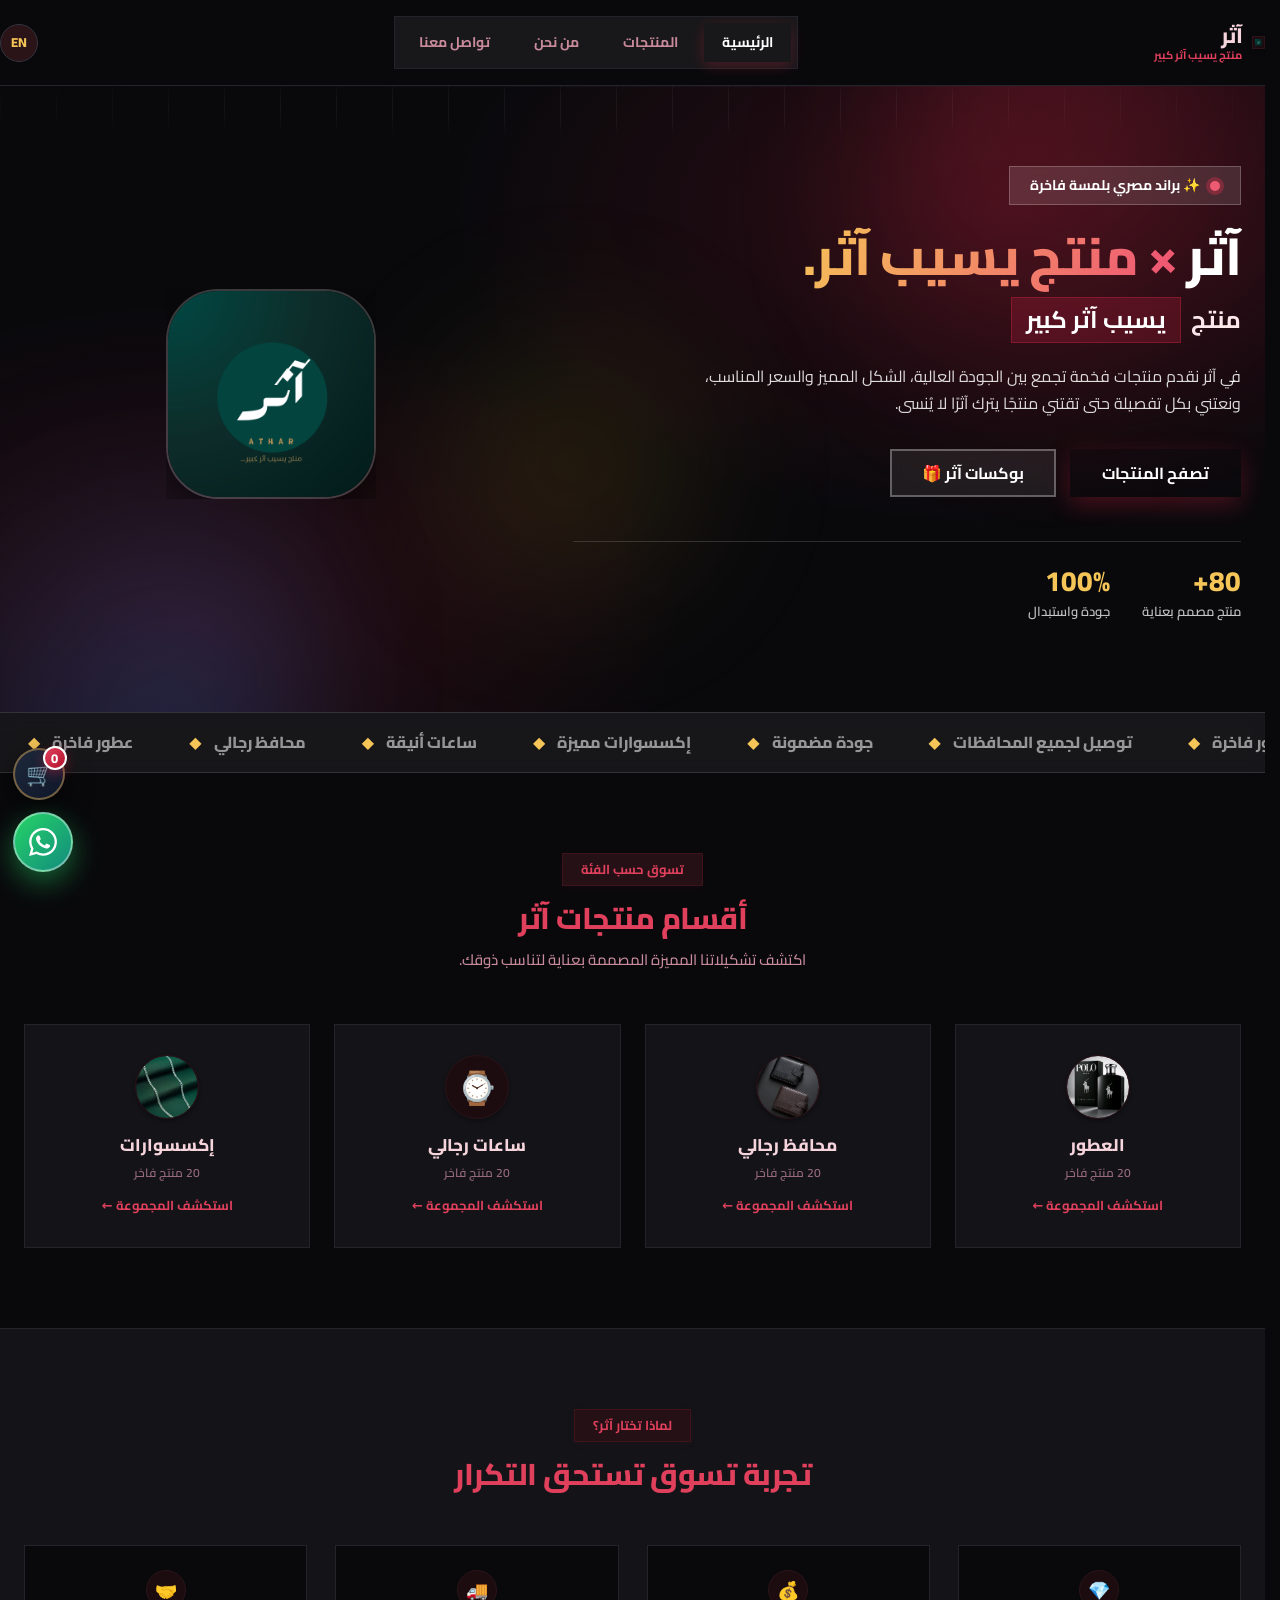
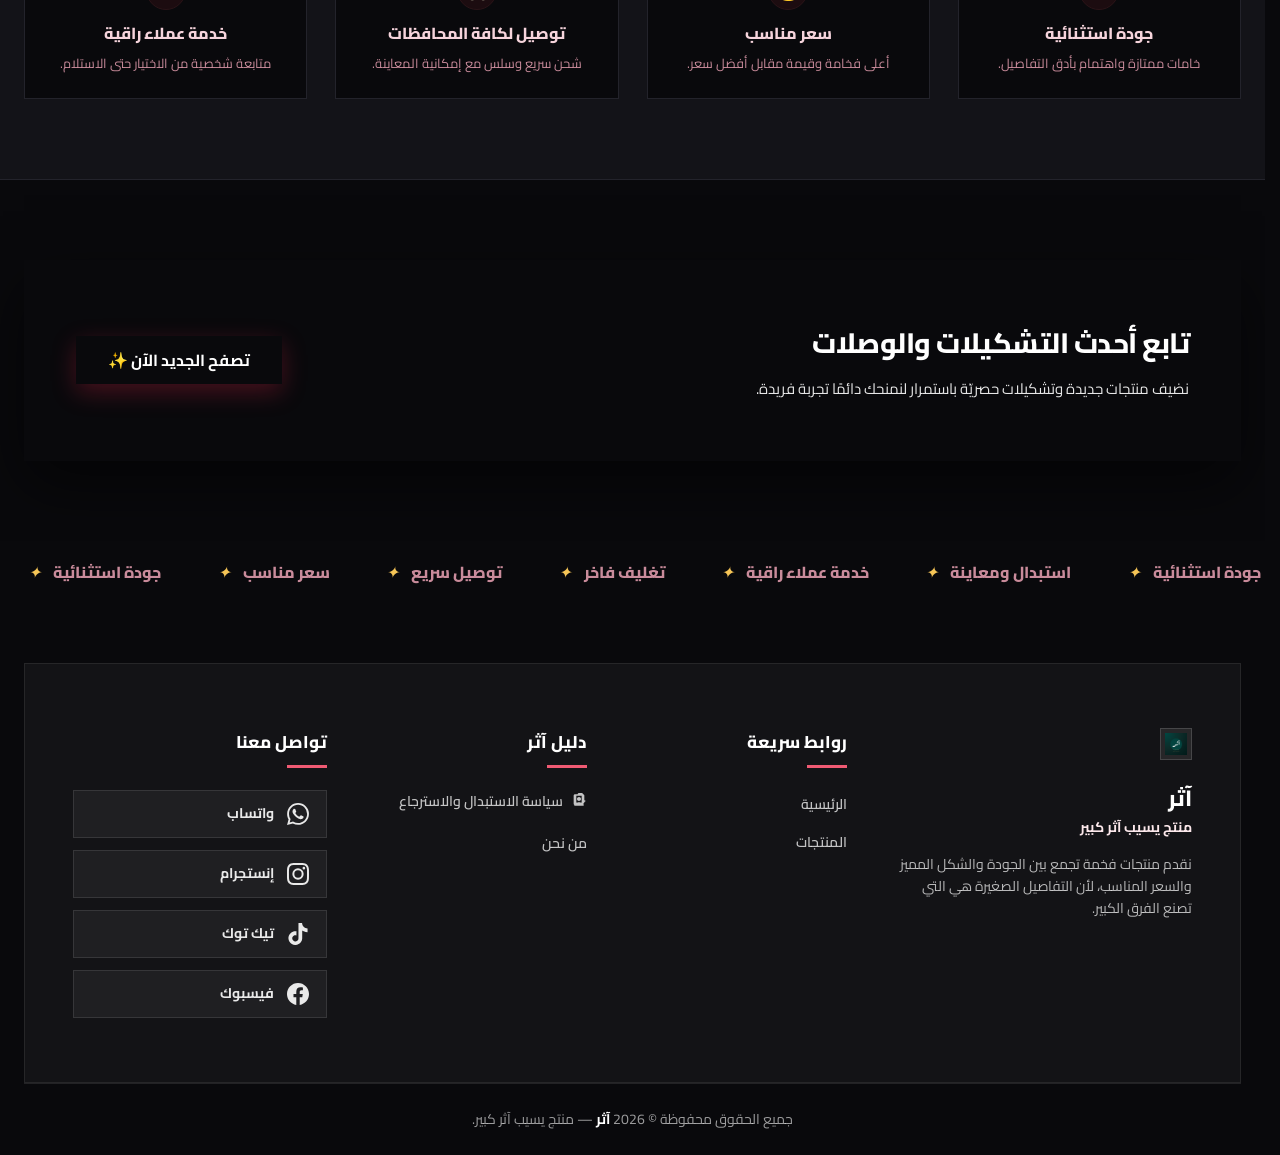
<file: index.html>
﻿<!DOCTYPE html>
<html lang="ar" dir="rtl" data-theme="light">
<head>
  <meta charset="UTF-8">
  <meta name="viewport" content="width=device-width, initial-scale=1.0, viewport-fit=cover">
  <title>آثر — منتج يسيب آثر كبير</title>
  <meta name="description" content="متجر آثر — منتجات فخمة تجمع بين الجودة والشكل المميز والسعر المناسب. منتج يسيب آثر كبير.">
  <link rel="icon" type="image/png" href="1.png">
  <link rel="preconnect" href="https://fonts.googleapis.com">
  <link rel="preconnect" href="https://fonts.gstatic.com" crossorigin>
  <link href="https://fonts.googleapis.com/css2?family=Cairo:wght@400;600;700;800&display=swap" rel="stylesheet">
  <link rel="stylesheet" href="assets/css/style.css?v=20260917">
  <link rel="stylesheet" href="assets/css/magic.css?v=20260830">
</head>
<body>

  <!-- ===== الهيدر وشريط التنقل ===== -->
  <header class="site-header">
    <div class="container nav">
      <a class="brand" href="index.html">
        <img src="1.png" alt="لوجو آثر">
        <span class="brand-text">
          <strong>آثر</strong>
          <small>منتج يسيب آثر كبير</small>
        </span>
      </a>
      <nav class="nav-links" aria-label="القائمة الرئيسية">
        <a href="index.html" class="active" data-i18n="nav.home">الرئيسية</a>
        <a href="products.html" data-i18n="nav.products">المنتجات</a>
        <a href="about.html" data-i18n="nav.about">من نحن</a>
        <a href="contact.html" data-i18n="nav.contact">تواصل معنا</a>
      </nav>
<div class="nav-cta">
          <button class="lang-toggle" id="lang-toggle" aria-label="تغيير اللغة" title="English">EN</button>
          <button class="theme-toggle" id="theme-toggle" aria-label="الوضع الليلي/النهاري" title="الوضع الليلي">
            <span class="logo-dark">🌙</span><span class="logo-light">☀️</span>
          </button>
        </div>
      <button class="menu-toggle" id="menu-toggle" aria-label="فتح القائمة" aria-expanded="false">
        <span></span><span></span><span></span>
      </button>
    </div>
    <nav class="mobile-menu" id="mobile-menu" aria-label="قائمة الموبايل">
      <div class="toggle-row">
        <button class="theme-toggle variant" id="theme-toggle-m" aria-label="الوضع الليلي/النهاري"><span id="mode-label-m">الوضع الليلي</span></button>
        <button class="lang-toggle variant" id="lang-toggle-m" aria-label="تغيير اللغة">EN <span data-i18n="lang.toggle">English</span></button>
      </div>
      <a href="index.html" class="active"><span data-i18n="nav.home">الرئيسية</span> ←</a>
      <a href="products.html"><span data-i18n="nav.products">المنتجات</span> ←</a>
      <a href="about.html"><span data-i18n="nav.about">من نحن</span> ←</a>
      <a href="contact.html"><span data-i18n="nav.contact">تواصل معنا</span> ←</a>
    </nav>
  </header>

  <!-- ===== الهيرو الرئيسي ===== -->
  <section class="hero grid-bg">
    <div class="aurora">
      <span class="blob-1"></span>
      <span class="blob-2"></span>
      <span class="blob-3"></span>
    </div>
    <div class="particles" id="hero-particles"></div>
    <div class="container hero-inner">
      <div class="hero-content">
        <span class="hero-tag" data-i18n="hero.tag">✨ براند مصري بلمسة فاخرة</span>
        <h1><span data-i18n="hero.titleA">آثر</span> <span class="red" data-i18n="hero.titleX">×</span> <span class="grad-text" data-i18n="hero.titleB">منتج يسيب آثر.</span></h1>
        <p class="slogan"><span data-i18n="hero.slogan.prefix">منتج</span> <strong data-i18n="hero.slogan.highlight">يسيب آثر كبير</strong></p>
        <p class="desc" data-i18n="hero.desc">في آثر نقدم منتجات فخمة تجمع بين الجودة العالية، الشكل المميز والسعر المناسب، ونعتني بكل تفصيلة حتى تقتني منتجًا يترك آثرًا لا يُنسى.</p>
        <div class="hero-actions">
          <a href="products.html" class="btn btn-accent btn-lg btn-shimmer" data-i18n="hero.btnProducts">تصفح المنتجات</a>
          <a href="offers.html" class="btn btn-outline btn-lg spotlight" data-i18n="hero.btnOffers">بوكسات آثر 🎁</a>
        </div>
        <div class="hero-stats">
          <div class="stat">
            <b data-count="80" data-suffix="+">80+</b>
            <span data-i18n="stat.products">منتج مصمم بعناية</span>
          </div>
          <div class="stat">
            <b data-count="100" data-suffix="%">100%</b>
            <span data-i18n="stat.quality">جودة واستبدال</span>
          </div>
        </div>
      </div>
      <div class="hero-visual tilt">
        <div class="frame tilt-inner img-shine shine-border">
          <img src="1.png" alt="لوجو آثر الفاخر" fetchpriority="high">
        </div>
      </div>
    </div>
  </section>

  <!-- ===== شريط العلامات المتحرك (Marquee) ===== -->
  <div class="marquee marquee-hero" aria-hidden="true">
    <div class="marquee-track" id="marquee-track">
      <div class="marquee-item"><i>◆</i> <span data-i18n="marquee.perfumes">عطور فاخرة</span></div>
      <div class="marquee-item"><i>◆</i> <span data-i18n="marquee.wallets">محافظ رجالي</span></div>
      <div class="marquee-item"><i>◆</i> <span data-i18n="marquee.watches">ساعات أنيقة</span></div>
      <div class="marquee-item"><i>◆</i> <span data-i18n="marquee.accessories">إكسسوارات مميزة</span></div>
      <div class="marquee-item"><i>◆</i> <span data-i18n="marquee.quality">جودة مضمونة</span></div>
      <div class="marquee-item"><i>◆</i> <span data-i18n="marquee.delivery">توصيل لجميع المحافظات</span></div>
    </div>
  </div>

  <!-- ===== أقسام التصنيفات ===== -->
  <section class="section">
    <div class="container">
      <div class="section-head reveal">
        <span class="tag" data-i18n="cats.tag">تسوق حسب الفئة</span>
        <h2><span data-i18n="cats.title">أقسام منتجات آثر</span></h2>
        <p data-i18n="cats.sub">اكتشف تشكيلاتنا المميزة المصممة بعناية لتناسب ذوقك الرفيع.</p>
      </div>
      <div class="cats-grid">
        <a class="cat-card reveal spotlight" href="products.html#cat-perfumes">
          <div class="icon"><img src="perfumes/0.jpeg" alt="العطور" loading="lazy"></div>
          <h3 data-i18n="cat.perfumes">العطور</h3>
          <span class="count">20 <span data-i18n="cat.count">منتج فاخر</span></span>
          <span class="arrow" data-i18n="cat.arrow">استكشف المجموعة ←</span>
        </a>
        <a class="cat-card reveal spotlight" href="products.html#cat-wallets">
          <div class="icon"><img src="wallets/1.jpeg" alt="محافظ رجالي" loading="lazy"></div>
          <h3 data-i18n="cat.wallets">محافظ رجالي</h3>
          <span class="count">20 <span data-i18n="cat.count">منتج فاخر</span></span>
          <span class="arrow" data-i18n="cat.arrow">استكشف المجموعة ←</span>
        </a>
        <a class="cat-card reveal spotlight" href="products.html#cat-watches">
          <div class="icon">⌚</div>
          <h3 data-i18n="cat.watches">ساعات رجالي</h3>
          <span class="count">20 <span data-i18n="cat.count">منتج فاخر</span></span>
          <span class="arrow" data-i18n="cat.arrow">استكشف المجموعة ←</span>
        </a>
        <a class="cat-card reveal spotlight" href="products.html#cat-accessories">
          <div class="icon"><img src="accessories/1.jpeg" alt="إكسسوارات" loading="lazy"></div>
          <h3 data-i18n="cat.accessories">إكسسوارات</h3>
          <span class="count">20 <span data-i18n="cat.count">منتج فاخر</span></span>
          <span class="arrow" data-i18n="cat.arrow">استكشف المجموعة ←</span>
        </a>
      </div>
    </div>
  </section>

  <!-- ===== المميزات القيمة ===== -->
  <section class="section features">
    <div class="container">
      <div class="section-head reveal">
        <span class="tag" data-i18n="features.tag">لماذا تختار آثر؟</span>
        <h2><span data-i18n="features.title">تجربة تسوق تستحق التكرار</span></h2>
      </div>
      <div class="features-grid">
        <div class="feature reveal">
          <div class="icon">💎</div>
          <h4 data-i18n="feat.qualityTitle">جودة استثنائية</h4>
          <p data-i18n="feat.qualityDesc">خامات ممتازة واهتمام بأدق التفاصيل.</p>
        </div>
        <div class="feature reveal">
          <div class="icon">💰</div>
          <h4 data-i18n="feat.priceTitle">سعر مناسب</h4>
          <p data-i18n="feat.priceDesc">أعلى فخامة وقيمة مقابل أفضل سعر.</p>
        </div>
        <div class="feature reveal">
          <div class="icon">🚚</div>
          <h4 data-i18n="feat.deliveryTitle">توصيل لكافة المحافظات</h4>
          <p data-i18n="feat.deliveryDesc">شحن سريع وسلس مع امكانية المعاينة.</p>
        </div>
        <div class="feature reveal">
          <div class="icon">🤝</div>
          <h4 data-i18n="feat.serviceTitle">خدمة عملاء راقية</h4>
          <p data-i18n="feat.serviceDesc">متابعة شخصية من الاختيار حتى الاستلام.</p>
        </div>
      </div>
    </div>
  </section>

  <!-- ===== شريط الدعوة لمتابعة الجديد ===== -->
  <section class="section">
    <div class="container">
      <div class="cta-band reveal spotlight">
        <div>
          <h2 data-i18n="cta.title">تابع أحدث التشكيلات والوصلات</h2>
          <p data-i18n="cta.desc">نضيف منتجات جديدة وتشكيلات حصريّة باستمرار لنمنحك دائمًا تجربة فريدة.</p>
        </div>
        <a href="new.html" class="btn btn-accent btn-lg btn-shimmer" data-i18n="cta.btn">تصفح الجديد الآن ✨</a>
      </div>
    </div>
  </section>

  <!-- ===== شريط الجودة المتحرك (Marquee) ===== -->
  <div class="marquee marquee-light" aria-hidden="true">
    <div class="marquee-track">
      <div class="marquee-item"><i>✦</i> جودة استثنائية</div>
      <div class="marquee-item"><i>✦</i> سعر مناسب</div>
      <div class="marquee-item"><i>✦</i> توصيل سريع</div>
      <div class="marquee-item"><i>✦</i> تغليف فاخر</div>
      <div class="marquee-item"><i>✦</i> خدمة عملاء راقية</div>
      <div class="marquee-item"><i>✦</i> استبدال ومعاينة</div>
    </div>
  </div>

  <!-- ===== الفوتر ===== -->
  <footer class="site-footer">
    <div class="container">
      <div class="footer-top">
        <div class="footer-brand">
          <img src="1.png" alt="لوجو آثر">
          <h3 data-i18n="brand.name">آثر</h3>
          <p class="slogan" data-i18n="brand.tag">منتج يسيب آثر كبير</p>
          <p data-i18n="footer.about">نقدم منتجات فخمة تجمع بين الجودة للشكل المميز والسعر المناسب، لأن التفاصيل الصغيرة هي التي تصنع الفرق الكبير.</p>
        </div>
        <div class="footer-col">
          <h4 data-i18n="footer.links">روابط سريعة</h4>
          <ul>
            <li><a href="index.html" class="active" data-i18n="nav.home">الرئيسية</a></li>
            <li><a href="products.html" data-i18n="nav.products">المنتجات</a></li>
          </ul>
        </div>
        <div class="footer-col">
          <h4 data-i18n="footer.cats">دليل آثر</h4>
          <ul>
            <li><a href="#" onclick="openPolicy(); return false;"><svg viewBox="0 0 24 24" fill="currentColor" width="16" height="16" aria-hidden="true"><path d="M12 12c1.65 0 3-1.35 3-3s-1.35-3-3-3-3 1.35-3 3 1.35 3 3 3zm0 2c-2.33 0-7 1.17-7 3.5V19h14v-1.5c0-2.33-4.67-3.5-7-3.5zm8.53-3.47l1.47 1.47-1.47 1.47-1.06-1.06.47-.47-.47-.47 1.06-1.06zM20 2h-2c0-1.1-.9-2-2-2h-4c-1.1 0-2 .9-2 2H6c-1.1 0-2 .9-2 2v12c0 1.1.9 2 2 2h2V4h8v12h2c1.1 0 2-.9 2-2V4c0-1.1-.9-2-2-2z"/></svg><span data-i18n="footer.policy">سياسة الاستبدال والاسترجاع</span></a></li>
            <li><a href="about.html" data-i18n="nav.about">من نحن</a></li>
          </ul>
        </div>
        <div class="footer-col">
          <h4 data-i18n="footer.contact">تواصل معنا</h4>
          <div class="footer-social" id="footer-socials"></div>
        </div>
      </div>
      <div class="footer-bottom">
        <p data-i18n="footer.rights">جميع الحقوق محفوظة © 2026 <b>آثر</b> — منتج يسيب آثر كبير.</p>
      </div>
    </div>
  </footer>

  <!-- ===== سلة التسويق ===== -->
  <div class="cart-overlay" id="cart-overlay"></div>
  <aside class="cart-drawer" id="cart-drawer" aria-label="سلة التسويق">
    <div class="cart-head">
      <h3 data-i18n="cart.title">سلة التسويق 🛒</h3>
      <button type="button" class="cart-close" id="cart-close" aria-label="إغلاق السلة">&times;</button>
    </div>
    <div class="cart-items" id="cart-items"></div>
    <div class="cart-empty" id="cart-empty">
      <span class="cart-empty-icon">🛒</span>
      <p data-i18n="cart.empty">سلتك فارغة حالياً</p>
    </div>
    <div class="cart-foot">
      <div class="cart-total-row">
        <span data-i18n="cart.total">الإجمالي</span>
        <b id="cart-total">0</b>
      </div>
      <button type="button" class="btn-clear-cart" id="cart-clear" onclick="clearCart()" data-i18n="cart.clearAll" title="مسح الكل">🗑️ مسح السلة</button>
      <a class="btn btn-whatsapp btn-lg" id="cart-wa" target="_blank" rel="noopener" href="https://wa.me/201508126005">
        <span data-i18n="cart.checkout">تأكيد الطلب عبر واتساب 💬</span>
      </a>
    </div>
</aside>

  <button class="cart-toggle" id="cart-toggle" aria-label="سلة التسوق" title="سلة التسوق">
    🛒<span class="cart-count" id="cart-count">0</span>
  </button>

  <a class="fab" target="_blank" rel="noopener" href="https://wa.me/201508126005" aria-label="تواصل عبر واتساب">
    <svg viewBox="0 0 24 24" fill="currentColor" width="28" height="28" aria-hidden="true"><path d="M17.472 14.382c-.297-.149-1.758-.867-2.03-.967-.273-.099-.471-.148-.67.15-.197.297-.767.966-.94 1.164-.173.199-.347.223-.644.075-.297-.15-1.255-.463-2.39-1.475-.883-.788-1.48-1.761-1.653-2.059-.173-.297-.018-.458.13-.606.134-.133.297-.347.446-.52.149-.174.198-.298.298-.497.099-.198.05-.371-.025-.52-.075-.149-.669-1.612-.916-2.207-.242-.579-.487-.5-.669-.51-.173-.008-.371-.01-.57-.01-.198 0-.52.074-.792.372-.272.297-1.04 1.016-1.04 2.479 0 1.462 1.065 2.875 1.213 3.074.149.198 2.096 3.2 5.077 4.487.709.306 1.262.489 1.694.625.712.227 1.36.195 1.871.118.571-.085 1.758-.719 2.006-1.413.248-.694.248-1.289.173-1.413-.074-.124-.272-.198-.57-.347m-5.421 7.403h-.004a9.87 9.87 0 01-5.031-1.378l-.361-.214-3.741.982.998-3.648-.235-.374a9.86 9.86 0 01-1.51-5.26c.001-5.45 4.436-9.884 9.888-9.884 2.64 0 5.122 1.03 6.988 2.898a9.825 9.825 0 012.893 6.994c-.003 5.45-4.437 9.884-9.885 9.884m8.413-18.297A11.815 11.815 0 0012.05 0C5.495 0 .16 5.335.157 11.892c0 2.096.547 4.142 1.588 5.945L.057 24l6.305-1.654a11.882 11.882 0 005.683 1.448h.005c6.554 0 11.89-5.335 11.893-11.893a11.821 11.821 0 00-3.48-8.413z"/></svg>
  </a>
  <div class="toast" id="toast"></div>

  <script src="assets/js/i18n.js"></script>
  <script src="assets/js/data.js"></script>
  <script src="assets/js/main.js?v=20260917"></script>
</body>
</html>
</file>
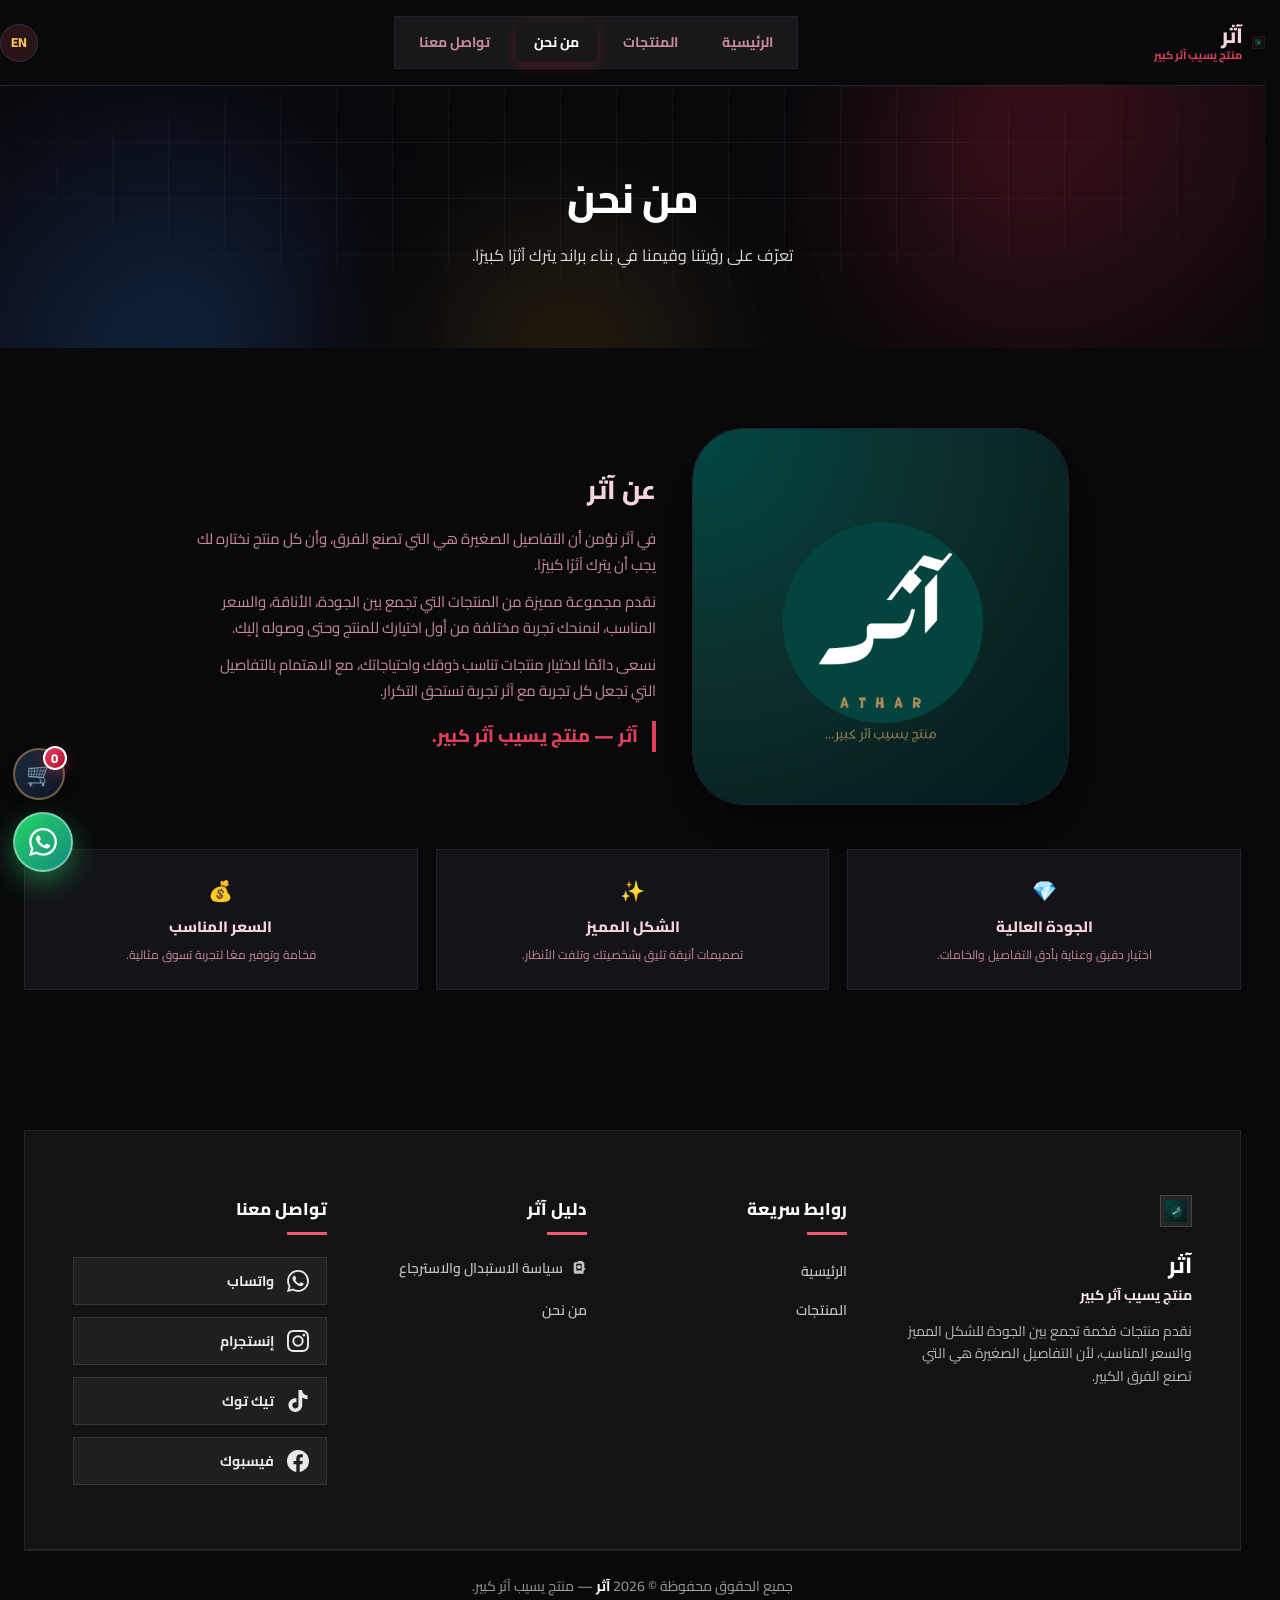
<file: about.html>
﻿<!DOCTYPE html>
<html lang="ar" dir="rtl" data-theme="light">
<head>
  <meta charset="UTF-8">
  <meta name="viewport" content="width=device-width, initial-scale=1.0, viewport-fit=cover">
  <title>من نحن — متجر آثر</title>
  <meta name="description" content="من نحن — في آثر نؤمن أن التفاصيل الصغيرة هي التي تصنع الفرق. منتج يسيب آثر كبير.">
  <link rel="icon" type="image/png" href="1.png">
  <link rel="preconnect" href="https://fonts.googleapis.com">
  <link rel="preconnect" href="https://fonts.gstatic.com" crossorigin>
  <link href="https://fonts.googleapis.com/css2?family=Cairo:wght@400;600;700;800&display=swap" rel="stylesheet">
  <link rel="stylesheet" href="assets/css/style.css?v=20260917">
  <link rel="stylesheet" href="assets/css/magic.css?v=20260830">
</head>
<body>

  <!-- ===== الهيدر وشريط التنقل ===== -->
  <header class="site-header">
    <div class="container nav">
      <a class="brand" href="index.html">
        <img src="1.png" alt="لوجو آثر">
        <span class="brand-text">
          <strong>آثر</strong>
          <small>منتج يسيب آثر كبير</small>
        </span>
      </a>
      <nav class="nav-links" aria-label="القائمة الرئيسية">
        <a href="index.html" data-i18n="nav.home">الرئيسية</a>
        <a href="products.html" data-i18n="nav.products">المنتجات</a>
        <a href="about.html" class="active">من نحن</a>
        <a href="contact.html" data-i18n="nav.contact">تواصل معنا</a>
      </nav>
<div class="nav-cta">
          <button class="lang-toggle" id="lang-toggle" aria-label="تغيير اللغة" title="English">EN</button>
          <button class="theme-toggle" id="theme-toggle" aria-label="الوضع الليلي/النهاري" title="الوضع الليلي">
            <span class="logo-dark">🌙</span><span class="logo-light">☀️</span>
          </button>
        </div>
      <button class="menu-toggle" id="menu-toggle" aria-label="فتح القائمة" aria-expanded="false">
        <span></span><span></span><span></span>
      </button>
    </div>
    <nav class="mobile-menu" id="mobile-menu" aria-label="قائمة الموبايل">
      <div class="toggle-row">
        <button class="theme-toggle variant" id="theme-toggle-m" aria-label="الوضع الليلي/النهاري"><span id="mode-label-m">الوضع الليلي</span></button>
        <button class="lang-toggle variant" id="lang-toggle-m" aria-label="تغيير اللغة">EN <span data-i18n="lang.toggle">English</span></button>
      </div>
      <a href="index.html"><span data-i18n="nav.home">الرئيسية</span> <span>←</span></a>
      <a href="products.html"><span data-i18n="nav.products">المنتجات</span> <span>←</span></a>
      <a href="about.html" class="active"><span data-i18n="nav.about">من نحن</span> <span>←</span></a>
      <a href="contact.html"><span data-i18n="nav.contact">تواصل معنا</span> <span>←</span></a>
    </nav>
  </header>

  <!-- ===== رأس الصفحة ===== -->
  <section class="page-hero grid-bg">
    <div class="aurora">
      <span class="blob-1"></span>
      <span class="blob-2"></span>
      <span class="blob-3"></span>
    </div>
    <div class="particles" id="hero-particles"></div>
    <div class="container">
      <h1 data-i18n="about.heroTitle">من نحن</h1>
      <p data-i18n="about.heroDesc">تعرّف على رؤيتنا وقيمنا في بناء براند يترك آثرًا كبيرًا.</p>
    </div>
  </section>

  <!-- ===== نص من نحن الرسمي السليم 100% ===== -->
  <section class="section">
    <div class="container about-wrap">
      <div class="about-visual reveal">
        <img src="1.png" alt="لوجو آثر الفاخر" loading="lazy">
      </div>
      <div class="about-text reveal">
        <h2 data-i18n="about.title">عن آثر</h2>
        <p data-i18n="about.p1">في آثر نؤمن أن التفاصيل الصغيرة هي التي تصنع الفرق، وأن كل منتج نختاره لك يجب أن يترك آثرًا كبيرًا.</p>
        <p data-i18n="about.p2">نقدم مجموعة مميزة من المنتجات التي تجمع بين الجودة، الأناقة، والسعر المناسب، لنمنحك تجربة مختلفة من أول اختيارك للمنتج وحتى وصوله إليك.</p>
        <p data-i18n="about.p3">نسعى دائمًا لاختيار منتجات تناسب ذوقك واحتياجاتك، مع الاهتمام بالتفاصيل التي تجعل كل تجربة مع آثر تجربة تستحق التكرار.</p>
        <p class="signature" data-i18n="about.signature">آثر — منتج يسيب آثر كبير.</p>
      </div>
    </div>

    <!-- قيم آثر -->
    <div class="container">
      <div class="about-values">
        <div class="value-card reveal spotlight">
          <div class="icon">💎</div>
          <h4 data-i18n="value.quality">الجودة العالية</h4>
          <p data-i18n="value.qualityDesc">اختيار دقيق وعناية بأدق التفاصيل والخامات.</p>
        </div>
        <div class="value-card reveal spotlight">
          <div class="icon">✨</div>
          <h4 data-i18n="value.shape">الشكل المميز</h4>
          <p data-i18n="value.shapeDesc">تصميمات أنيقة تليق بشخصيتك وتلفت الأنظار.</p>
        </div>
        <div class="value-card reveal spotlight">
          <div class="icon">💰</div>
          <h4 data-i18n="value.price">السعر المناسب</h4>
          <p data-i18n="value.priceDesc">فخامة وتوفير معًا لتجربة تسوق مثالية.</p>
        </div>
      </div>
    </div>
  </section>

  <!-- ===== الفوتر ===== -->
  <footer class="site-footer">
    <div class="container">
      <div class="footer-top">
        <div class="footer-brand">
          <img src="1.png" alt="لوجو آثر">
          <h3 data-i18n="brand.name">آثر</h3>
          <p class="slogan" data-i18n="brand.tag">منتج يسيب آثر كبير</p>
          <p>نقدم منتجات فخمة تجمع بين الجودة للشكل المميز والسعر المناسب، لأن التفاصيل الصغيرة هي التي تصنع الفرق الكبير.</p>
        </div>
        <div class="footer-col">
          <h4 data-i18n="footer.links">روابط سريعة</h4>
          <ul>
            <li><a href="index.html" data-i18n="nav.home">الرئيسية</a></li>
            <li><a href="products.html" data-i18n="nav.products">المنتجات</a></li>
          </ul>
        </div>
        <div class="footer-col">
          <h4 data-i18n="footer.cats">دليل آثر</h4>
          <ul>
            <li><a href="#" onclick="openPolicy(); return false;"><svg viewBox="0 0 24 24" fill="currentColor" width="16" height="16" aria-hidden="true"><path d="M12 12c1.65 0 3-1.35 3-3s-1.35-3-3-3-3 1.35-3 3 1.35 3 3 3zm0 2c-2.33 0-7 1.17-7 3.5V19h14v-1.5c0-2.33-4.67-3.5-7-3.5zm8.53-3.47l1.47 1.47-1.47 1.47-1.06-1.06.47-.47-.47-.47 1.06-1.06zM20 2h-2c0-1.1-.9-2-2-2h-4c-1.1 0-2 .9-2 2H6c-1.1 0-2 .9-2 2v12c0 1.1.9 2 2 2h2V4h8v12h2c1.1 0 2-.9 2-2V4c0-1.1-.9-2-2-2z"/></svg><span data-i18n="footer.policy">سياسة الاستبدال والاسترجاع</span></a></li>
            <li><a href="about.html" data-i18n="nav.about">من نحن</a></li>
          </ul>
        </div>
        <div class="footer-col">
          <h4 data-i18n="footer.contact">تواصل معنا</h4>
          <div class="footer-social" id="footer-socials"></div>
        </div>
      </div>
      <div class="footer-bottom">
        <p data-i18n="footer.rights">جميع الحقوق محفوظة © 2026 <b>آثر</b> — منتج يسيب آثر كبير.</p>
      </div>
    </div>
  </footer>

  <!-- ===== سلة التسويق ===== -->
  <div class="cart-overlay" id="cart-overlay"></div>
  <aside class="cart-drawer" id="cart-drawer" aria-label="سلة التسويق">
    <div class="cart-head">
      <h3 data-i18n="cart.title">سلة التسويق 🛒</h3>
      <button type="button" class="cart-close" id="cart-close" aria-label="إغلاق السلة">&times;</button>
    </div>
    <div class="cart-items" id="cart-items"></div>
    <div class="cart-empty" id="cart-empty">
      <span class="cart-empty-icon">🛒</span>
      <p data-i18n="cart.empty">سلتك فارغة حالياً</p>
    </div>
    <div class="cart-foot">
      <div class="cart-total-row">
        <span data-i18n="cart.total">الإجمالي</span>
        <b id="cart-total">0</b>
      </div>
      <button type="button" class="btn-clear-cart" id="cart-clear" onclick="clearCart()" data-i18n="cart.clearAll" title="مسح الكل">🗑️ مسح السلة</button>
      <a class="btn btn-whatsapp btn-lg" id="cart-wa" target="_blank" rel="noopener" href="https://wa.me/201508126005">
        <span data-i18n="cart.checkout">تأكيد الطلب عبر واتساب 💬</span>
      </a>
    </div>
</aside>

  <button class="cart-toggle" id="cart-toggle" aria-label="سلة التسوق" title="سلة التسوق">
    🛒<span class="cart-count" id="cart-count">0</span>
  </button>

  <a class="fab" target="_blank" rel="noopener" href="https://wa.me/201508126005" aria-label="تواصل عبر واتساب">
    <svg viewBox="0 0 24 24" fill="currentColor" width="28" height="28" aria-hidden="true"><path d="M17.472 14.382c-.297-.149-1.758-.867-2.03-.967-.273-.099-.471-.148-.67.15-.197.297-.767.966-.94 1.164-.173.199-.347.223-.644.075-.297-.15-1.255-.463-2.39-1.475-.883-.788-1.48-1.761-1.653-2.059-.173-.297-.018-.458.13-.606.134-.133.297-.347.446-.52.149-.174.198-.298.298-.497.099-.198.05-.371-.025-.52-.075-.149-.669-1.612-.916-2.207-.242-.579-.487-.5-.669-.51-.173-.008-.371-.01-.57-.01-.198 0-.52.074-.792.372-.272.297-1.04 1.016-1.04 2.479 0 1.462 1.065 2.875 1.213 3.074.149.198 2.096 3.2 5.077 4.487.709.306 1.262.489 1.694.625.712.227 1.36.195 1.871.118.571-.085 1.758-.719 2.006-1.413.248-.694.248-1.289.173-1.413-.074-.124-.272-.198-.57-.347m-5.421 7.403h-.004a9.87 9.87 0 01-5.031-1.378l-.361-.214-3.741.982.998-3.648-.235-.374a9.86 9.86 0 01-1.51-5.26c.001-5.45 4.436-9.884 9.888-9.884 2.64 0 5.122 1.03 6.988 2.898a9.825 9.825 0 012.893 6.994c-.003 5.45-4.437 9.884-9.885 9.884m8.413-18.297A11.815 11.815 0 0012.05 0C5.495 0 .16 5.335.157 11.892c0 2.096.547 4.142 1.588 5.945L.057 24l6.305-1.654a11.882 11.882 0 005.683 1.448h.005c6.554 0 11.89-5.335 11.893-11.893a11.821 11.821 0 00-3.48-8.413z"/></svg>
  </a>
  <div class="toast" id="toast"></div>

  <script src="assets/js/i18n.js"></script>
  <script src="assets/js/data.js"></script>
  <script src="assets/js/main.js?v=20260917"></script>
</body>
</html>
</file>
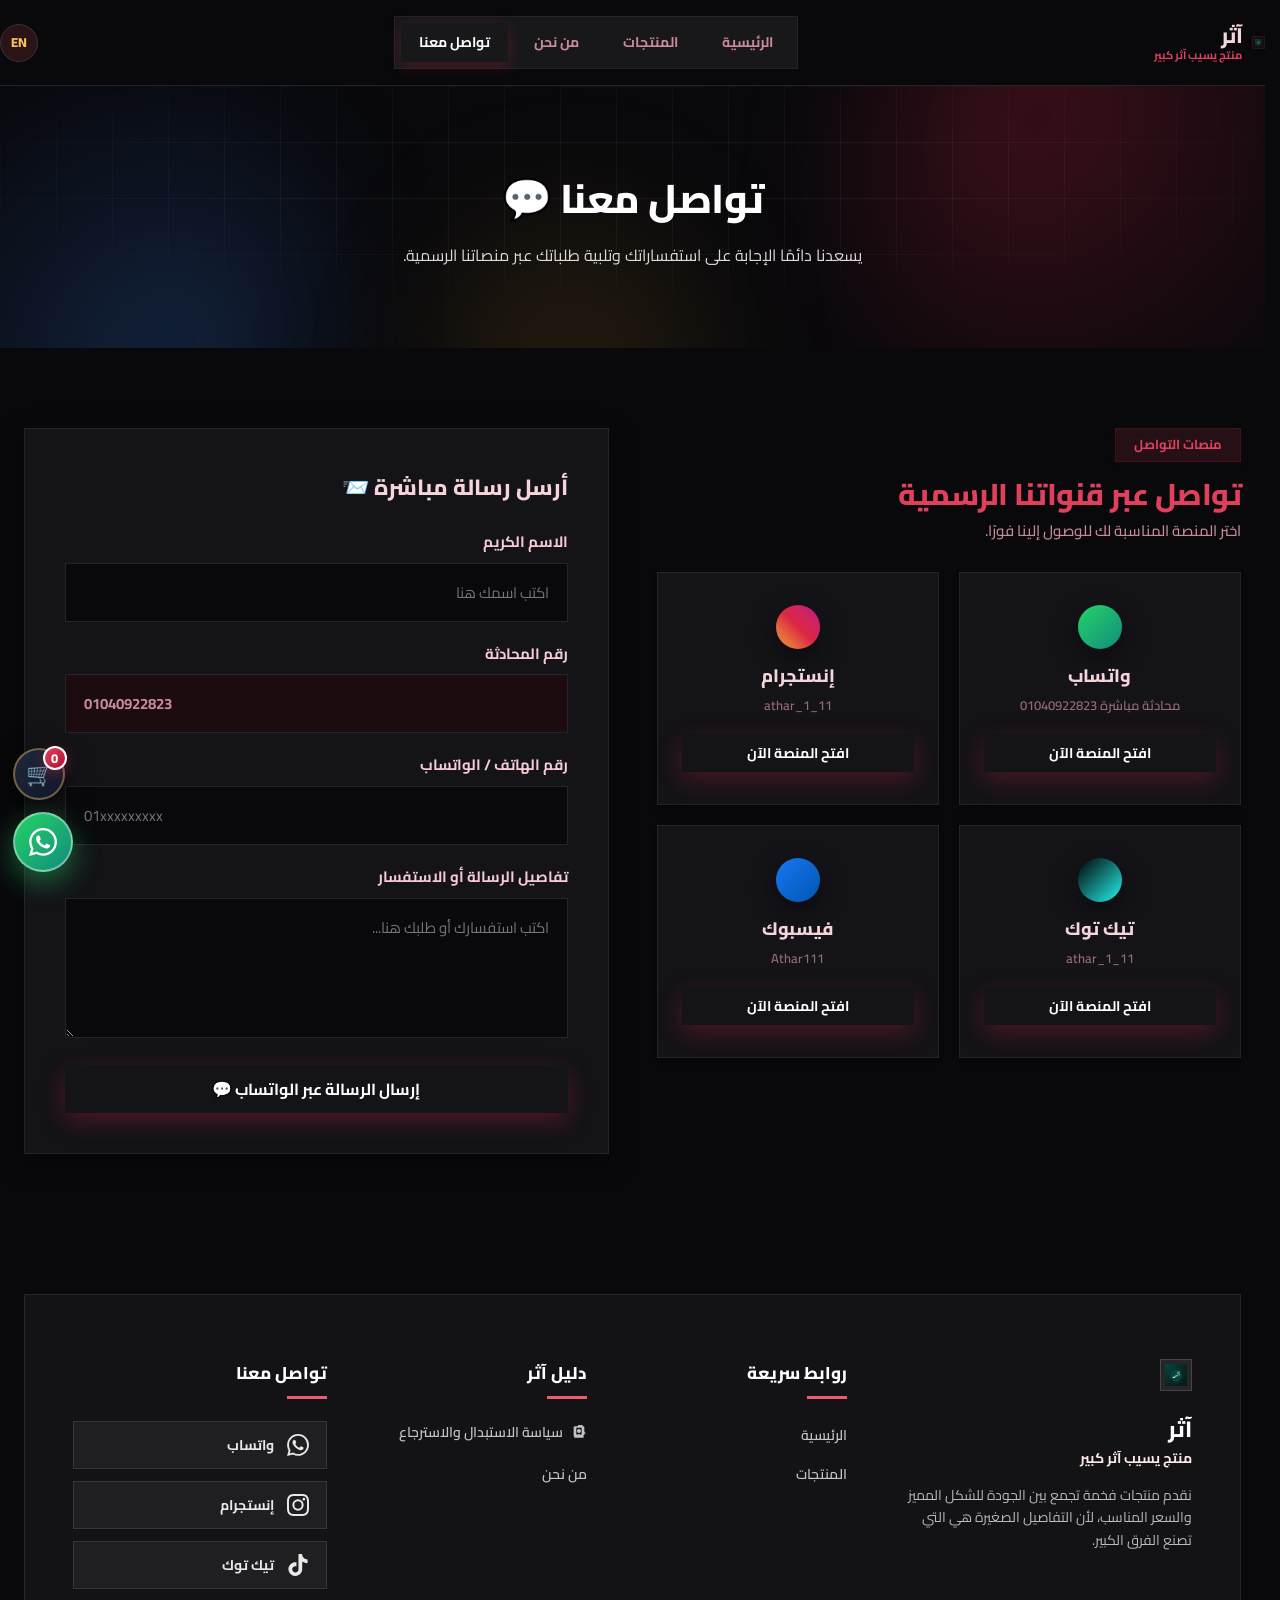
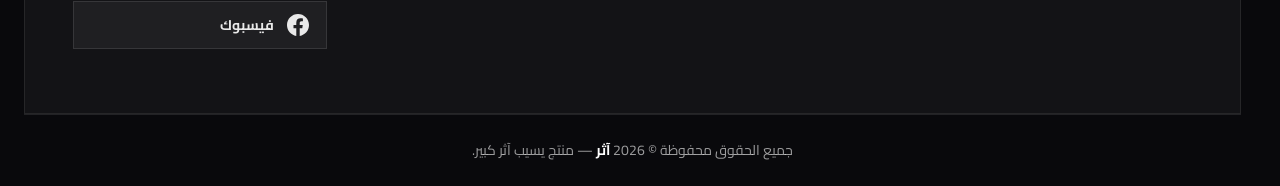
<file: contact.html>
﻿<!DOCTYPE html>
<html lang="ar" dir="rtl" data-theme="light">
<head>
  <meta charset="UTF-8">
  <meta name="viewport" content="width=device-width, initial-scale=1.0, viewport-fit=cover">
  <title>تواصل معنا — متجر آثر</title>
  <meta name="description" content="تواصل مع متجر آثر عبر واتساب، إنستجرام، تيك توك، أو فيسبوك. منتج يسيب آثر كبير.">
  <link rel="icon" type="image/png" href="1.png">
  <link rel="preconnect" href="https://fonts.googleapis.com">
  <link rel="preconnect" href="https://fonts.gstatic.com" crossorigin>
  <link href="https://fonts.googleapis.com/css2?family=Cairo:wght@400;600;700;800&display=swap" rel="stylesheet">
  <link rel="stylesheet" href="assets/css/style.css?v=20260917">
  <link rel="stylesheet" href="assets/css/magic.css?v=20260830">
</head>
<body>

  <!-- ===== الهيدر وشريط التنقل ===== -->
  <header class="site-header">
    <div class="container nav">
      <a class="brand" href="index.html">
        <img src="1.png" alt="لوجو آثر">
        <span class="brand-text">
          <strong>آثر</strong>
          <small>منتج يسيب آثر كبير</small>
        </span>
      </a>
      <nav class="nav-links" aria-label="القائمة الرئيسية">
        <a href="index.html" data-i18n="nav.home">الرئيسية</a>
        <a href="products.html" data-i18n="nav.products">المنتجات</a>
        <a href="about.html" data-i18n="nav.about">من نحن</a>
        <a href="contact.html" class="active">تواصل معنا</a>
      </nav>
<div class="nav-cta">
          <button class="lang-toggle" id="lang-toggle" aria-label="تغيير اللغة" title="English">EN</button>
          <button class="theme-toggle" id="theme-toggle" aria-label="الوضع الليلي/النهاري" title="الوضع الليلي">
            <span class="logo-dark">🌙</span><span class="logo-light">☀️</span>
          </button>
        </div>
      <button class="menu-toggle" id="menu-toggle" aria-label="فتح القائمة" aria-expanded="false">
        <span></span><span></span><span></span>
      </button>
    </div>
    <nav class="mobile-menu" id="mobile-menu" aria-label="قائمة الموبايل">
      <div class="toggle-row">
        <button class="theme-toggle variant" id="theme-toggle-m" aria-label="الوضع الليلي/النهاري"><span id="mode-label-m">الوضع الليلي</span></button>
        <button class="lang-toggle variant" id="lang-toggle-m" aria-label="تغيير اللغة">EN <span data-i18n="lang.toggle">English</span></button>
      </div>
      <a href="index.html"><span data-i18n="nav.home">الرئيسية</span> <span>←</span></a>
      <a href="products.html"><span data-i18n="nav.products">المنتجات</span> <span>←</span></a>
      <a href="about.html"><span data-i18n="nav.about">من نحن</span> <span>←</span></a>
      <a href="contact.html" class="active"><span data-i18n="nav.contact">تواصل معنا</span> <span>←</span></a>
    </nav>
  </header>

  <!-- ===== رأس الصفحة ===== -->
  <section class="page-hero grid-bg">
    <div class="aurora">
      <span class="blob-1"></span>
      <span class="blob-2"></span>
      <span class="blob-3"></span>
    </div>
    <div class="particles" id="hero-particles"></div>
    <div class="container">
      <h1 data-i18n="contact.heroTitle">تواصل معنا 💬</h1>
      <p data-i18n="contact.heroDesc">يسعدنا دائمًا الإجابة على استفساراتك وتلبية طلباتك عبر منصاتنا الرسمية.</p>
    </div>
  </section>

  <!-- ===== خيارات التواصل ونموذج الرسائل ===== -->
  <section class="section">
    <div class="container contact-grid">
      <div>
        <div class="section-head" style="text-align:right; margin:0 0 28px;">
          <span class="tag" data-i18n="contact.tag">منصات التواصل</span>
          <h2 style="font-size:30px;"><span data-i18n="contact.title">تواصل عبر قنواتنا الرسمية</span></h2>
          <p style="font-size:15px; margin-top:6px;" data-i18n="contact.sub">اختر المنصة المناسبة لك للوصول إلينا فورًا.</p>
        </div>
        <div class="social-cards" id="social-cards"></div>
      </div>

      <div class="contact-form reveal spotlight">
        <h3 data-i18n="contact.formTitle">أرسل رسالة مباشرة 📨</h3>
        <form id="contact-form" novalidate>
          <div class="form-group">
            <label for="name" data-i18n="contact.nameLabel">الاسم الكريم</label>
            <input type="text" id="name" name="name" data-i18n-placeholder="contact.namePlaceholder" placeholder="اكتب اسمك هنا" required>
          </div>
          <div class="form-group">
            <label for="chat-number" data-i18n="contact.chatLabel">رقم المحادثة</label>
            <input type="tel" id="chat-number" name="chat-number" value="01040922823" readonly required style="background:var(--blue-50); color:var(--blue-700); font-weight:700; direction:ltr; text-align:left;">
          </div>
          <div class="form-group">
            <label for="phone" data-i18n="contact.phoneLabel">رقم الهاتف / الواتساب</label>
            <input type="tel" id="phone" name="phone" data-i18n-placeholder="contact.phonePlaceholder" placeholder="01xxxxxxxxx" required>
          </div>
          <div class="form-group">
            <label for="message" data-i18n="contact.msgLabel">تفاصيل الرسالة أو الاستفسار</label>
            <textarea id="message" name="message" data-i18n-placeholder="contact.msgPlaceholder" placeholder="اكتب استفسارك أو طلبك هنا..." required></textarea>
          </div>
          <button type="submit" class="btn btn-accent btn-lg" style="width:100%;" data-i18n="contact.send">إرسال الرسالة عبر الواتساب 💬</button>
        </form>
      </div>
    </div>
  </section>

  <!-- ===== الفوتر ===== -->
  <footer class="site-footer">
    <div class="container">
      <div class="footer-top">
        <div class="footer-brand">
          <img src="1.png" alt="لوجو آثر">
          <h3 data-i18n="brand.name">آثر</h3>
          <p class="slogan" data-i18n="brand.tag">منتج يسيب آثر كبير</p>
          <p>نقدم منتجات فخمة تجمع بين الجودة للشكل المميز والسعر المناسب، لأن التفاصيل الصغيرة هي التي تصنع الفرق الكبير.</p>
        </div>
        <div class="footer-col">
          <h4 data-i18n="footer.links">روابط سريعة</h4>
          <ul>
            <li><a href="index.html" data-i18n="nav.home">الرئيسية</a></li>
            <li><a href="products.html" data-i18n="nav.products">المنتجات</a></li>
          </ul>
        </div>
        <div class="footer-col">
          <h4 data-i18n="footer.cats">دليل آثر</h4>
          <ul>
            <li><a href="#" onclick="openPolicy(); return false;"><svg viewBox="0 0 24 24" fill="currentColor" width="16" height="16" aria-hidden="true"><path d="M12 12c1.65 0 3-1.35 3-3s-1.35-3-3-3-3 1.35-3 3 1.35 3 3 3zm0 2c-2.33 0-7 1.17-7 3.5V19h14v-1.5c0-2.33-4.67-3.5-7-3.5zm8.53-3.47l1.47 1.47-1.47 1.47-1.06-1.06.47-.47-.47-.47 1.06-1.06zM20 2h-2c0-1.1-.9-2-2-2h-4c-1.1 0-2 .9-2 2H6c-1.1 0-2 .9-2 2v12c0 1.1.9 2 2 2h2V4h8v12h2c1.1 0 2-.9 2-2V4c0-1.1-.9-2-2-2z"/></svg><span data-i18n="footer.policy">سياسة الاستبدال والاسترجاع</span></a></li>
            <li><a href="about.html" data-i18n="nav.about">من نحن</a></li>
          </ul>
        </div>
        <div class="footer-col">
          <h4 data-i18n="footer.contact">تواصل معنا</h4>
          <div class="footer-social" id="footer-socials"></div>
        </div>
      </div>
      <div class="footer-bottom">
        <p data-i18n="footer.rights">جميع الحقوق محفوظة © 2026 <b>آثر</b> — منتج يسيب آثر كبير.</p>
      </div>
    </div>
  </footer>

  <!-- ===== سلة التسويق ===== -->
  <div class="cart-overlay" id="cart-overlay"></div>
  <aside class="cart-drawer" id="cart-drawer" aria-label="سلة التسويق">
    <div class="cart-head">
      <h3 data-i18n="cart.title">سلة التسويق 🛒</h3>
      <button type="button" class="cart-close" id="cart-close" aria-label="إغلاق السلة">&times;</button>
    </div>
    <div class="cart-items" id="cart-items"></div>
    <div class="cart-empty" id="cart-empty">
      <span class="cart-empty-icon">🛒</span>
      <p data-i18n="cart.empty">سلتك فارغة حالياً</p>
    </div>
    <div class="cart-foot">
      <div class="cart-total-row">
        <span data-i18n="cart.total">الإجمالي</span>
        <b id="cart-total">0</b>
      </div>
      <button type="button" class="btn-clear-cart" id="cart-clear" onclick="clearCart()" data-i18n="cart.clearAll" title="مسح الكل">🗑️ مسح السلة</button>
      <a class="btn btn-whatsapp btn-lg" id="cart-wa" target="_blank" rel="noopener" href="https://wa.me/201508126005">
        <span data-i18n="cart.checkout">تأكيد الطلب عبر واتساب 💬</span>
      </a>
    </div>
</aside>

  <button class="cart-toggle" id="cart-toggle" aria-label="سلة التسوق" title="سلة التسوق">
    🛒<span class="cart-count" id="cart-count">0</span>
  </button>

  <a class="fab" target="_blank" rel="noopener" href="https://wa.me/201508126005" aria-label="تواصل عبر واتساب">
    <svg viewBox="0 0 24 24" fill="currentColor" width="28" height="28" aria-hidden="true"><path d="M17.472 14.382c-.297-.149-1.758-.867-2.03-.967-.273-.099-.471-.148-.67.15-.197.297-.767.966-.94 1.164-.173.199-.347.223-.644.075-.297-.15-1.255-.463-2.39-1.475-.883-.788-1.48-1.761-1.653-2.059-.173-.297-.018-.458.13-.606.134-.133.297-.347.446-.52.149-.174.198-.298.298-.497.099-.198.05-.371-.025-.52-.075-.149-.669-1.612-.916-2.207-.242-.579-.487-.5-.669-.51-.173-.008-.371-.01-.57-.01-.198 0-.52.074-.792.372-.272.297-1.04 1.016-1.04 2.479 0 1.462 1.065 2.875 1.213 3.074.149.198 2.096 3.2 5.077 4.487.709.306 1.262.489 1.694.625.712.227 1.36.195 1.871.118.571-.085 1.758-.719 2.006-1.413.248-.694.248-1.289.173-1.413-.074-.124-.272-.198-.57-.347m-5.421 7.403h-.004a9.87 9.87 0 01-5.031-1.378l-.361-.214-3.741.982.998-3.648-.235-.374a9.86 9.86 0 01-1.51-5.26c.001-5.45 4.436-9.884 9.888-9.884 2.64 0 5.122 1.03 6.988 2.898a9.825 9.825 0 012.893 6.994c-.003 5.45-4.437 9.884-9.885 9.884m8.413-18.297A11.815 11.815 0 0012.05 0C5.495 0 .16 5.335.157 11.892c0 2.096.547 4.142 1.588 5.945L.057 24l6.305-1.654a11.882 11.882 0 005.683 1.448h.005c6.554 0 11.89-5.335 11.893-11.893a11.821 11.821 0 00-3.48-8.413z"/></svg>
  </a>
  <div class="toast" id="toast"></div>

  <script src="assets/js/i18n.js"></script>
  <script src="assets/js/data.js"></script>
  <script src="assets/js/main.js?v=20260917"></script>
</body>
</html>
</file>
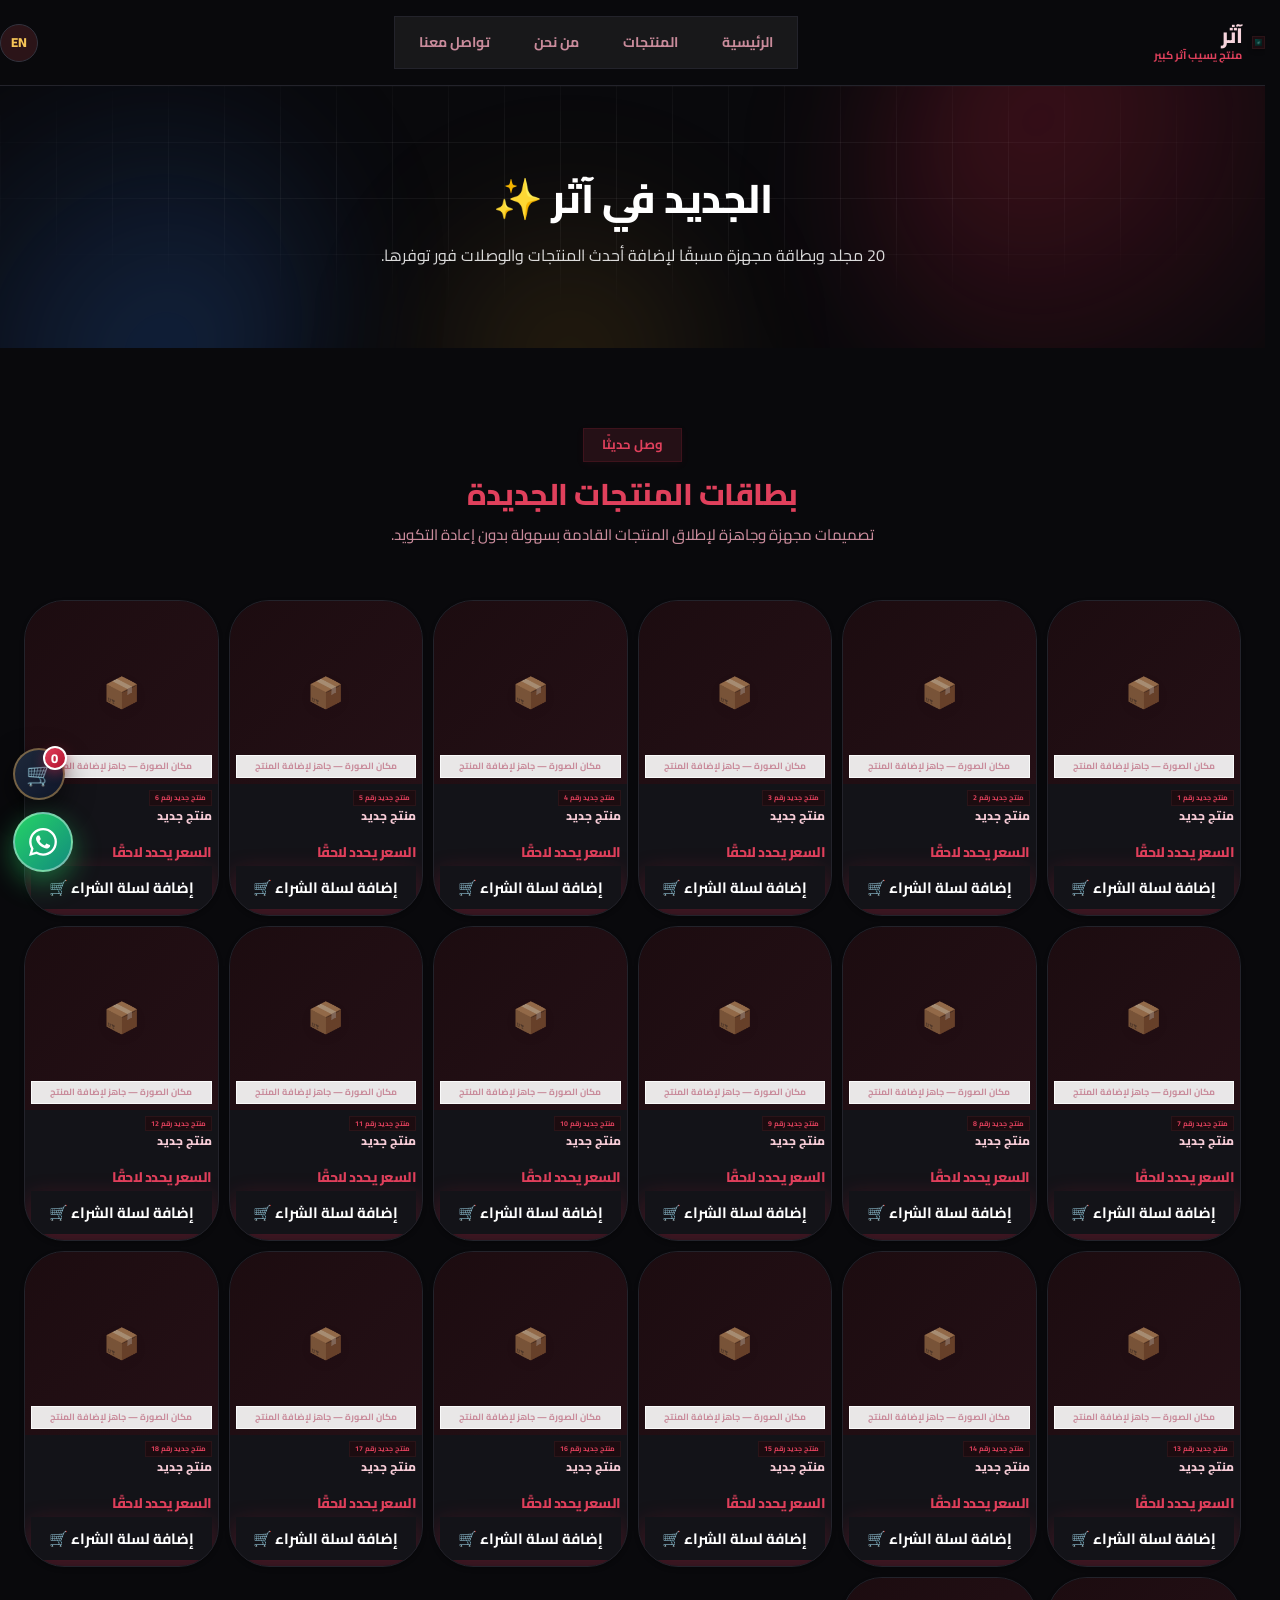
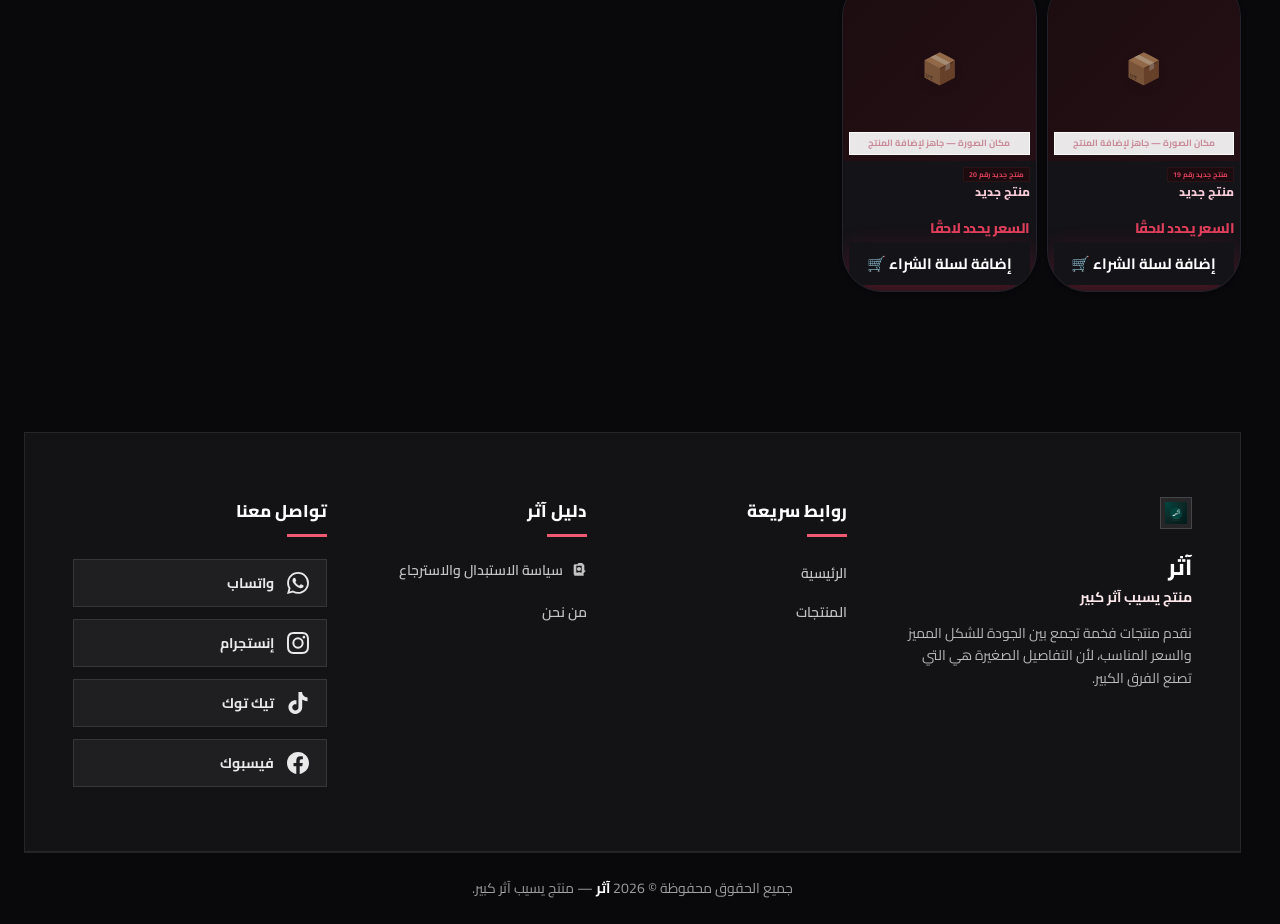
<file: new.html>
﻿<!DOCTYPE html>
<html lang="ar" dir="rtl" data-theme="light">
<head>
  <meta charset="UTF-8">
  <meta name="viewport" content="width=device-width, initial-scale=1.0, viewport-fit=cover">
  <title>الجديد — متجر آثر</title>
  <meta name="description" content="أحدث منتجات متجر آثر — تابع كل ما هو جديد. منتج يسيب آثر كبير.">
  <link rel="icon" type="image/png" href="1.png">
  <link rel="preconnect" href="https://fonts.googleapis.com">
  <link rel="preconnect" href="https://fonts.gstatic.com" crossorigin>
  <link href="https://fonts.googleapis.com/css2?family=Cairo:wght@400;600;700;800&display=swap" rel="stylesheet">
  <link rel="stylesheet" href="assets/css/style.css?v=20260917">
  <link rel="stylesheet" href="assets/css/magic.css?v=20260830">
</head>
<body>

  <!-- ===== الهيدر وشريط التنقل ===== -->
  <header class="site-header">
    <div class="container nav">
      <a class="brand" href="index.html">
        <img src="1.png" alt="لوجو آثر">
        <span class="brand-text">
          <strong>آثر</strong>
          <small>منتج يسيب آثر كبير</small>
        </span>
      </a>
      <nav class="nav-links" aria-label="القائمة الرئيسية">
        <a href="index.html" data-i18n="nav.home">الرئيسية</a>
        <a href="products.html" data-i18n="nav.products">المنتجات</a>
        <a href="about.html" data-i18n="nav.about">من نحن</a>
        <a href="contact.html" data-i18n="nav.contact">تواصل معنا</a>
      </nav>
<div class="nav-cta">
          <button class="lang-toggle" id="lang-toggle" aria-label="تغيير اللغة" title="English">EN</button>
          <button class="theme-toggle" id="theme-toggle" aria-label="الوضع الليلي/النهاري" title="الوضع الليلي">
            <span class="logo-dark">🌙</span><span class="logo-light">☀️</span>
          </button>
        </div>
      <button class="menu-toggle" id="menu-toggle" aria-label="فتح القائمة" aria-expanded="false">
        <span></span><span></span><span></span>
      </button>
    </div>
    <nav class="mobile-menu" id="mobile-menu" aria-label="قائمة الموبايل">
      <div class="toggle-row">
        <button class="theme-toggle variant" id="theme-toggle-m" aria-label="الوضع الليلي/النهاري"><span id="mode-label-m">الوضع الليلي</span></button>
        <button class="lang-toggle variant" id="lang-toggle-m" aria-label="تغيير اللغة">EN <span data-i18n="lang.toggle">English</span></button>
      </div>
      <a href="index.html"><span data-i18n="nav.home">الرئيسية</span> <span>←</span></a>
      <a href="products.html"><span data-i18n="nav.products">المنتجات</span> <span>←</span></a>
      <a href="about.html"><span data-i18n="nav.about">من نحن</span> <span>←</span></a>
      <a href="contact.html"><span data-i18n="nav.contact">تواصل معنا</span> <span>←</span></a>
    </nav>
  </header>

  <!-- ===== رأس الصفحة ===== -->
  <section class="page-hero grid-bg">
    <div class="aurora">
      <span class="blob-1"></span>
      <span class="blob-2"></span>
      <span class="blob-3"></span>
    </div>
    <div class="particles" id="hero-particles"></div>
    <div class="container">
      <h1 data-i18n="new.heroTitle">الجديد في آثر ✨</h1>
      <p data-i18n="new.heroDesc">20 مجلد وبطاقة مجهزة مسبقًا لإضافة أحدث المنتجات والوصلات فور توفرها.</p>
    </div>
  </section>

  <!-- ===== شبكة البطاقات الجاهزة ===== -->
  <section class="section">
    <div class="container">
      <div class="section-head reveal">
        <span class="tag" data-i18n="new.tag">وصل حديثًا</span>
        <h2><span data-i18n="new.title">بطاقات المنتجات الجديدة</span></h2>
        <p data-i18n="new.sub">تصميمات مجهزة وجاهزة لإطلاق المنتجات القادمة بسهولة بدون إعادة التكويد.</p>
      </div>
      <div class="products-grid" id="new-root"></div>
    </div>
  </section>

  <!-- ===== الفوتر ===== -->
  <footer class="site-footer">
    <div class="container">
      <div class="footer-top">
        <div class="footer-brand">
          <img src="1.png" alt="لوجو آثر">
          <h3 data-i18n="brand.name">آثر</h3>
          <p class="slogan" data-i18n="brand.tag">منتج يسيب آثر كبير</p>
          <p>نقدم منتجات فخمة تجمع بين الجودة للشكل المميز والسعر المناسب، لأن التفاصيل الصغيرة هي التي تصنع الفرق الكبير.</p>
        </div>
        <div class="footer-col">
          <h4 data-i18n="footer.links">روابط سريعة</h4>
          <ul>
            <li><a href="index.html" data-i18n="nav.home">الرئيسية</a></li>
            <li><a href="products.html" data-i18n="nav.products">المنتجات</a></li>
          </ul>
        </div>
        <div class="footer-col">
          <h4 data-i18n="footer.cats">دليل آثر</h4>
          <ul>
            <li><a href="#" onclick="openPolicy(); return false;"><svg viewBox="0 0 24 24" fill="currentColor" width="16" height="16" aria-hidden="true"><path d="M12 12c1.65 0 3-1.35 3-3s-1.35-3-3-3-3 1.35-3 3 1.35 3 3 3zm0 2c-2.33 0-7 1.17-7 3.5V19h14v-1.5c0-2.33-4.67-3.5-7-3.5zm8.53-3.47l1.47 1.47-1.47 1.47-1.06-1.06.47-.47-.47-.47 1.06-1.06zM20 2h-2c0-1.1-.9-2-2-2h-4c-1.1 0-2 .9-2 2H6c-1.1 0-2 .9-2 2v12c0 1.1.9 2 2 2h2V4h8v12h2c1.1 0 2-.9 2-2V4c0-1.1-.9-2-2-2z"/></svg><span data-i18n="footer.policy">سياسة الاستبدال والاسترجاع</span></a></li>
            <li><a href="about.html" data-i18n="nav.about">من نحن</a></li>
          </ul>
        </div>
        <div class="footer-col">
          <h4 data-i18n="footer.contact">تواصل معنا</h4>
          <div class="footer-social" id="footer-socials"></div>
        </div>
      </div>
      <div class="footer-bottom">
        <p data-i18n="footer.rights">جميع الحقوق محفوظة © 2026 <b>آثر</b> — منتج يسيب آثر كبير.</p>
      </div>
    </div>
  </footer>

  <!-- ===== سلة التسويق ===== -->
  <div class="cart-overlay" id="cart-overlay"></div>
  <aside class="cart-drawer" id="cart-drawer" aria-label="سلة التسويق">
    <div class="cart-head">
      <h3 data-i18n="cart.title">سلة التسويق 🛒</h3>
      <button type="button" class="cart-close" id="cart-close" aria-label="إغلاق السلة">&times;</button>
    </div>
    <div class="cart-items" id="cart-items"></div>
    <div class="cart-empty" id="cart-empty">
      <span class="cart-empty-icon">🛒</span>
      <p data-i18n="cart.empty">سلتك فارغة حالياً</p>
    </div>
    <div class="cart-foot">
      <div class="cart-total-row">
        <span data-i18n="cart.total">الإجمالي</span>
        <b id="cart-total">0</b>
      </div>
      <button type="button" class="btn-clear-cart" id="cart-clear" onclick="clearCart()" data-i18n="cart.clearAll" title="مسح الكل">🗑️ مسح السلة</button>
      <a class="btn btn-whatsapp btn-lg" id="cart-wa" target="_blank" rel="noopener" href="https://wa.me/201508126005">
        <span data-i18n="cart.checkout">تأكيد الطلب عبر واتساب 💬</span>
      </a>
    </div>
</aside>

  <button class="cart-toggle" id="cart-toggle" aria-label="سلة التسوق" title="سلة التسوق">
    🛒<span class="cart-count" id="cart-count">0</span>
  </button>

  <a class="fab" target="_blank" rel="noopener" href="https://wa.me/201508126005" aria-label="تواصل عبر واتساب">
    <svg viewBox="0 0 24 24" fill="currentColor" width="28" height="28" aria-hidden="true"><path d="M17.472 14.382c-.297-.149-1.758-.867-2.03-.967-.273-.099-.471-.148-.67.15-.197.297-.767.966-.94 1.164-.173.199-.347.223-.644.075-.297-.15-1.255-.463-2.39-1.475-.883-.788-1.48-1.761-1.653-2.059-.173-.297-.018-.458.13-.606.134-.133.297-.347.446-.52.149-.174.198-.298.298-.497.099-.198.05-.371-.025-.52-.075-.149-.669-1.612-.916-2.207-.242-.579-.487-.5-.669-.51-.173-.008-.371-.01-.57-.01-.198 0-.52.074-.792.372-.272.297-1.04 1.016-1.04 2.479 0 1.462 1.065 2.875 1.213 3.074.149.198 2.096 3.2 5.077 4.487.709.306 1.262.489 1.694.625.712.227 1.36.195 1.871.118.571-.085 1.758-.719 2.006-1.413.248-.694.248-1.289.173-1.413-.074-.124-.272-.198-.57-.347m-5.421 7.403h-.004a9.87 9.87 0 01-5.031-1.378l-.361-.214-3.741.982.998-3.648-.235-.374a9.86 9.86 0 01-1.51-5.26c.001-5.45 4.436-9.884 9.888-9.884 2.64 0 5.122 1.03 6.988 2.898a9.825 9.825 0 012.893 6.994c-.003 5.45-4.437 9.884-9.885 9.884m8.413-18.297A11.815 11.815 0 0012.05 0C5.495 0 .16 5.335.157 11.892c0 2.096.547 4.142 1.588 5.945L.057 24l6.305-1.654a11.882 11.882 0 005.683 1.448h.005c6.554 0 11.89-5.335 11.893-11.893a11.821 11.821 0 00-3.48-8.413z"/></svg>
  </a>
  <div class="toast" id="toast"></div>

  <script src="assets/js/i18n.js"></script>
  <script src="assets/js/data.js"></script>
  <script src="assets/js/main.js?v=20260917"></script>
</body>
</html>
</file>
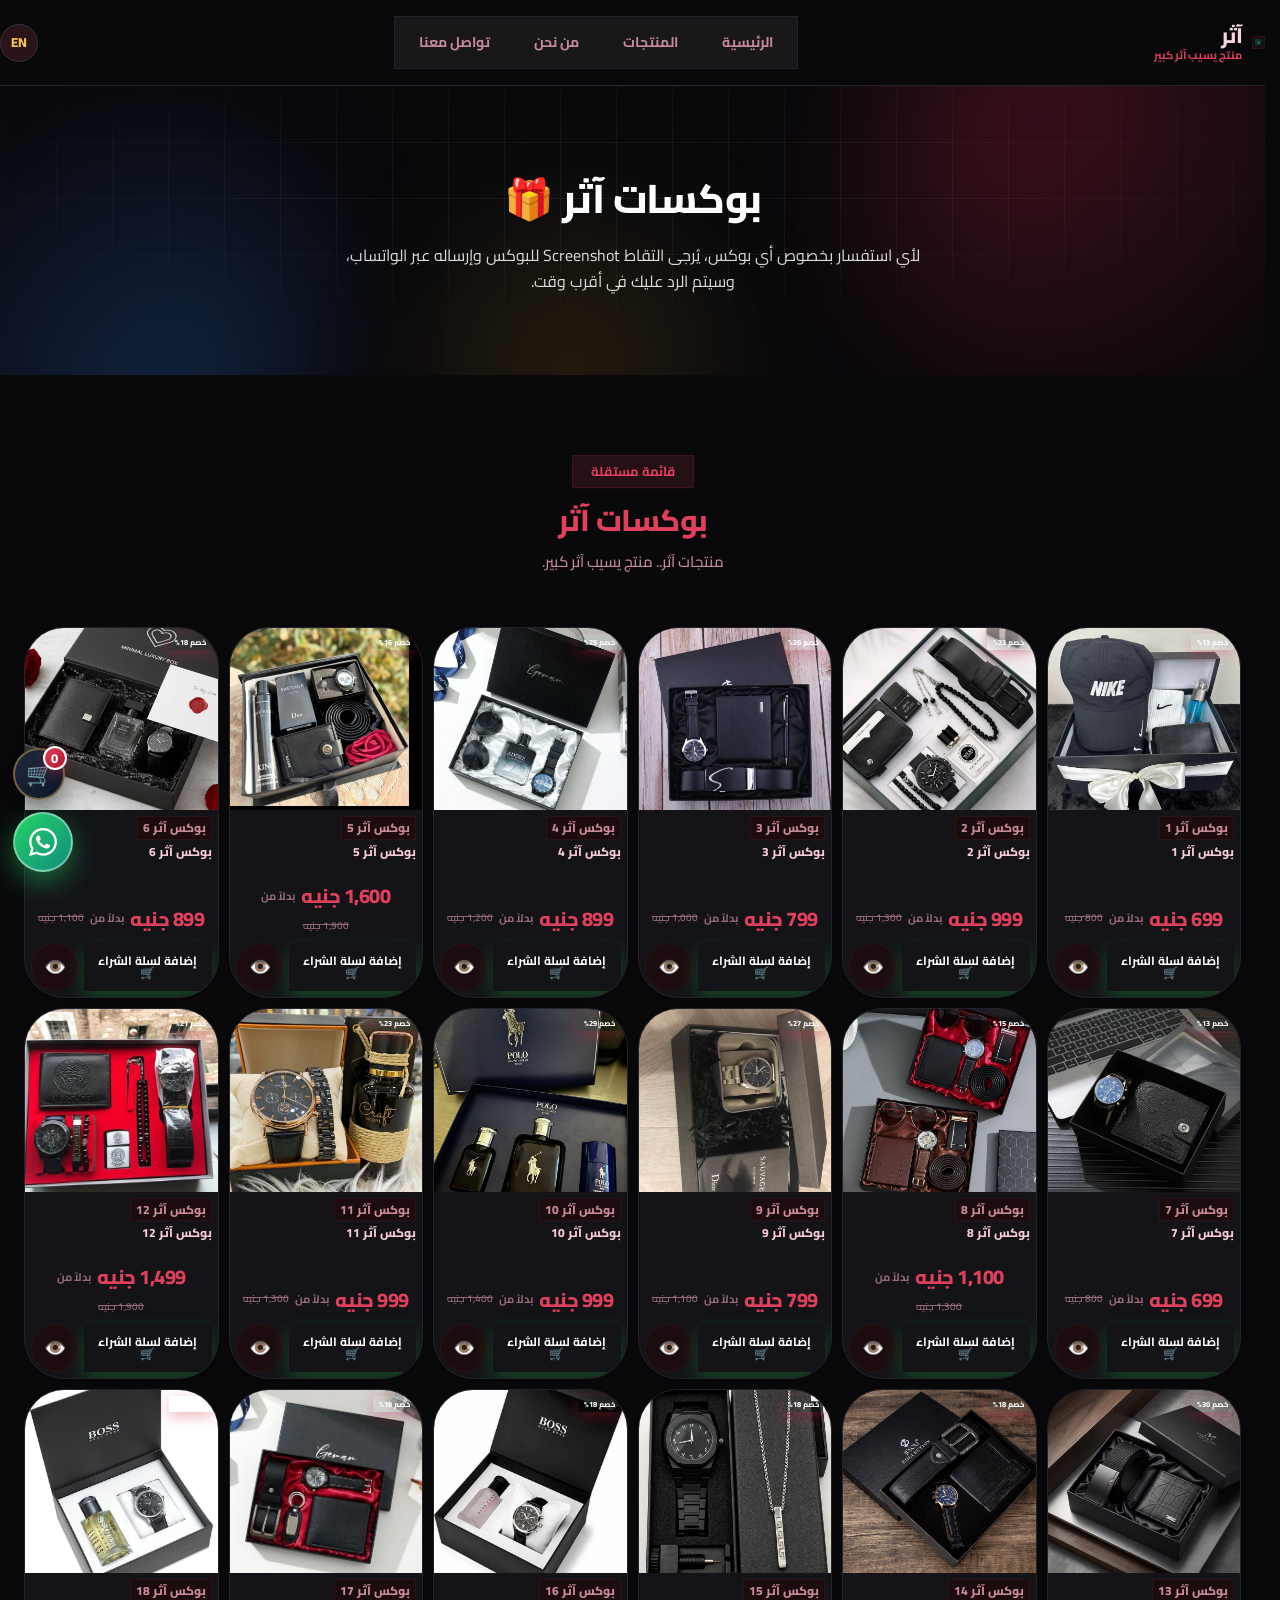
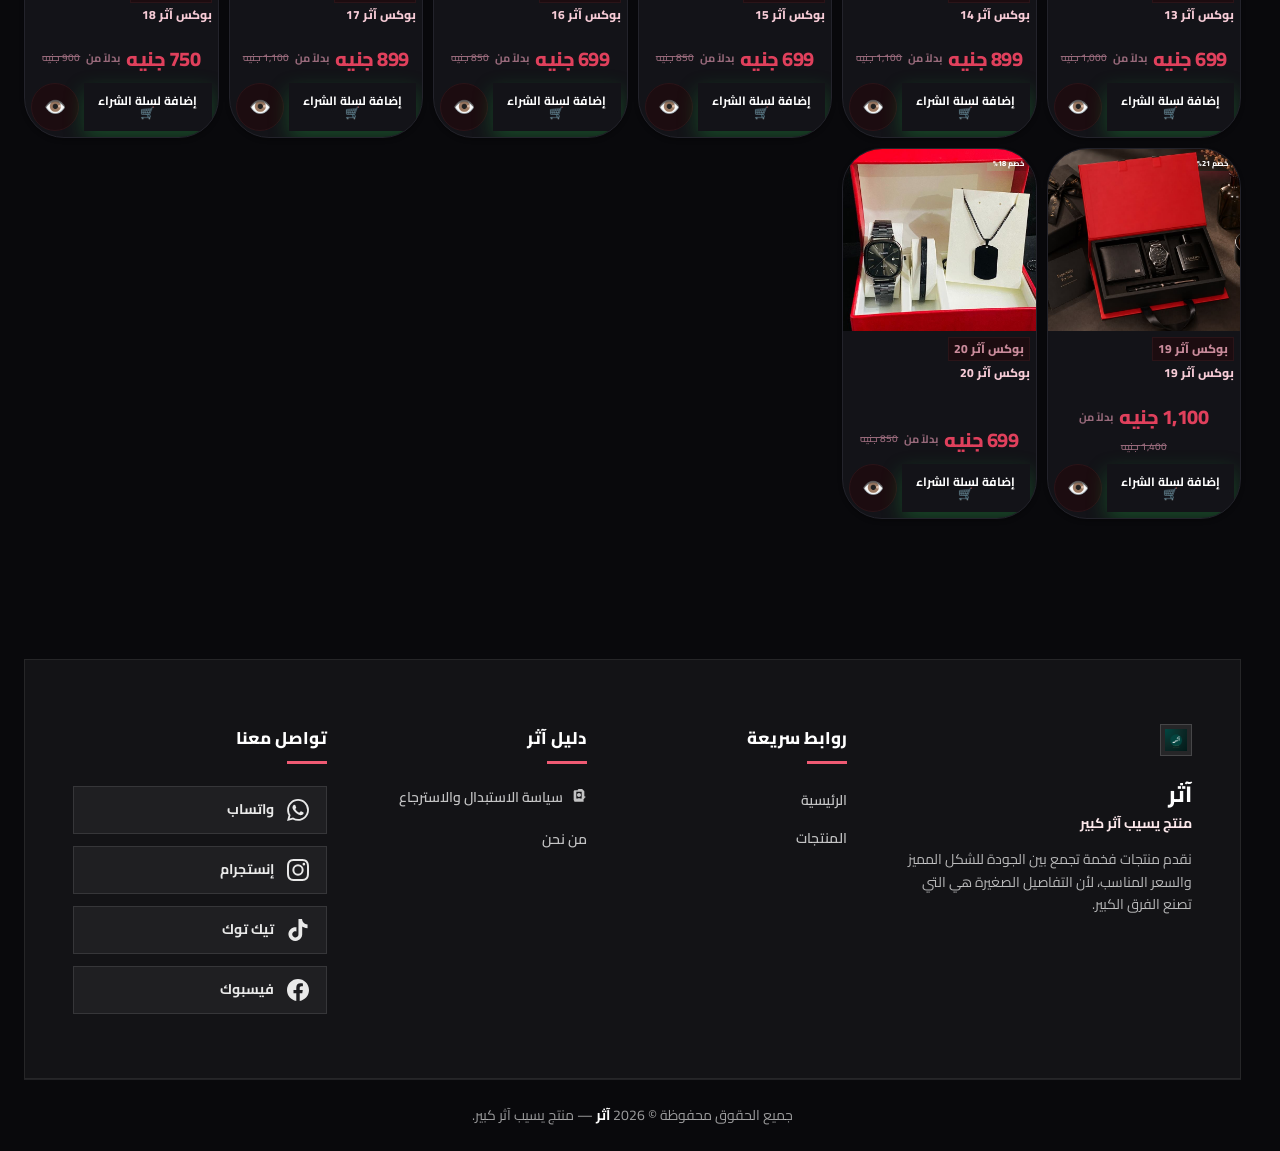
<file: offers.html>
﻿<!DOCTYPE html>
<html lang="ar" dir="rtl" data-theme="light">
<head>
  <meta charset="UTF-8">
  <meta name="viewport" content="width=device-width, initial-scale=1.0, viewport-fit=cover">
  <title>بوكسات آثر — متجر آثر</title>
  <meta name="description" content="بوكسات آثر — قائمة مستقلة من 20 بوكسًا مرقّمًا منفصلة عن أقسام المنتجات. منتج يسيب آثر كبير.">
  <link rel="icon" type="image/png" href="1.png">
  <link rel="preconnect" href="https://fonts.googleapis.com">
  <link rel="preconnect" href="https://fonts.gstatic.com" crossorigin>
  <link href="https://fonts.googleapis.com/css2?family=Cairo:wght@400;600;700;800&display=swap" rel="stylesheet">
  <link rel="stylesheet" href="assets/css/style.css?v=20260917">
  <link rel="stylesheet" href="assets/css/magic.css?v=20260830">
</head>
<body>

  <!-- ===== الهيدر وشريط التنقل ===== -->
  <header class="site-header">
    <div class="container nav">
      <a class="brand" href="index.html">
        <img src="1.png" alt="لوجو آثر">
        <span class="brand-text">
          <strong>آثر</strong>
          <small>منتج يسيب آثر كبير</small>
        </span>
      </a>
      <nav class="nav-links" aria-label="القائمة الرئيسية">
        <a href="index.html" data-i18n="nav.home">الرئيسية</a>
        <a href="products.html" data-i18n="nav.products">المنتجات</a>
        <a href="about.html" data-i18n="nav.about">من نحن</a>
        <a href="contact.html" data-i18n="nav.contact">تواصل معنا</a>
      </nav>
<div class="nav-cta">
          <button class="lang-toggle" id="lang-toggle" aria-label="تغيير اللغة" title="English">EN</button>
          <button class="theme-toggle" id="theme-toggle" aria-label="الوضع الليلي/النهاري" title="الوضع الليلي">
            <span class="logo-dark">🌙</span><span class="logo-light">☀️</span>
          </button>
        </div>
      <button class="menu-toggle" id="menu-toggle" aria-label="فتح القائمة" aria-expanded="false">
        <span></span><span></span><span></span>
      </button>
    </div>
    <nav class="mobile-menu" id="mobile-menu" aria-label="قائمة الموبايل">
      <div class="toggle-row">
        <button class="theme-toggle variant" id="theme-toggle-m" aria-label="الوضع الليلي/النهاري"><span id="mode-label-m">الوضع الليلي</span></button>
        <button class="lang-toggle variant" id="lang-toggle-m" aria-label="تغيير اللغة">EN <span data-i18n="lang.toggle">English</span></button>
      </div>
      <a href="index.html"><span data-i18n="nav.home">الرئيسية</span> <span>←</span></a>
      <a href="products.html"><span data-i18n="nav.products">المنتجات</span> <span>←</span></a>
      <a href="about.html"><span data-i18n="nav.about">من نحن</span> <span>←</span></a>
      <a href="contact.html"><span data-i18n="nav.contact">تواصل معنا</span> <span>←</span></a>
    </nav>
  </header>

  <!-- ===== رأس الصفحة ===== -->
  <section class="page-hero grid-bg">
    <div class="aurora">
      <span class="blob-1"></span>
      <span class="blob-2"></span>
      <span class="blob-3"></span>
    </div>
    <div class="particles" id="hero-particles"></div>
    <div class="container">
      <h1 data-i18n="offers.heroTitle">بوكسات آثر 🎁</h1>
      <p data-i18n="offers.heroDesc">لأي استفسار بخصوص أي بوكس، يُرجى التقاط Screenshot للبوكس وإرساله عبر الواتساب، وسيتم الرد عليك في أقرب وقت.</p>
    </div>
  </section>

  <!-- ===== شبكة عروض الـ999 جنية ===== -->
  <section class="section">
    <div class="container">
      <div class="section-head reveal">
        <span class="tag" data-i18n="offers.tag">قائمة مستقلة</span>
        <h2><span data-i18n="offers.title">بوكسات آثر</span></h2>
        <p data-i18n="offers.sub">منتجات آثر.. منتج يسيب آثر كبير.</p>
      </div>
      <div class="products-grid" id="offers-root"></div>
    </div>
  </section>

  <!-- ===== الفوتر ===== -->
  <footer class="site-footer">
    <div class="container">
      <div class="footer-top">
        <div class="footer-brand">
          <img src="1.png" alt="لوجو آثر">
          <h3 data-i18n="brand.name">آثر</h3>
          <p class="slogan" data-i18n="brand.tag">منتج يسيب آثر كبير</p>
          <p>نقدم منتجات فخمة تجمع بين الجودة للشكل المميز والسعر المناسب، لأن التفاصيل الصغيرة هي التي تصنع الفرق الكبير.</p>
        </div>
        <div class="footer-col">
          <h4 data-i18n="footer.links">روابط سريعة</h4>
          <ul>
            <li><a href="index.html" data-i18n="nav.home">الرئيسية</a></li>
            <li><a href="products.html" data-i18n="nav.products">المنتجات</a></li>
          </ul>
        </div>
        <div class="footer-col">
          <h4 data-i18n="footer.cats">دليل آثر</h4>
          <ul>
            <li><a href="#" onclick="openPolicy(); return false;"><svg viewBox="0 0 24 24" fill="currentColor" width="16" height="16" aria-hidden="true"><path d="M12 12c1.65 0 3-1.35 3-3s-1.35-3-3-3-3 1.35-3 3 1.35 3 3 3zm0 2c-2.33 0-7 1.17-7 3.5V19h14v-1.5c0-2.33-4.67-3.5-7-3.5zm8.53-3.47l1.47 1.47-1.47 1.47-1.06-1.06.47-.47-.47-.47 1.06-1.06zM20 2h-2c0-1.1-.9-2-2-2h-4c-1.1 0-2 .9-2 2H6c-1.1 0-2 .9-2 2v12c0 1.1.9 2 2 2h2V4h8v12h2c1.1 0 2-.9 2-2V4c0-1.1-.9-2-2-2z"/></svg><span data-i18n="footer.policy">سياسة الاستبدال والاسترجاع</span></a></li>
            <li><a href="about.html" data-i18n="nav.about">من نحن</a></li>
          </ul>
        </div>
        <div class="footer-col">
          <h4 data-i18n="footer.contact">تواصل معنا</h4>
          <div class="footer-social" id="footer-socials"></div>
        </div>
      </div>
      <div class="footer-bottom">
        <p data-i18n="footer.rights">جميع الحقوق محفوظة © 2026 <b>آثر</b> — منتج يسيب آثر كبير.</p>
      </div>
    </div>
  </footer>

  <!-- ===== سلة التسويق ===== -->
  <div class="cart-overlay" id="cart-overlay"></div>
  <aside class="cart-drawer" id="cart-drawer" aria-label="سلة التسويق">
    <div class="cart-head">
      <h3 data-i18n="cart.title">سلة التسويق 🛒</h3>
      <button type="button" class="cart-close" id="cart-close" aria-label="إغلاق السلة">&times;</button>
    </div>
    <div class="cart-items" id="cart-items"></div>
    <div class="cart-empty" id="cart-empty">
      <span class="cart-empty-icon">🛒</span>
      <p data-i18n="cart.empty">سلتك فارغة حالياً</p>
    </div>
    <div class="cart-foot">
      <div class="cart-total-row">
        <span data-i18n="cart.total">الإجمالي</span>
        <b id="cart-total">0</b>
      </div>
      <button type="button" class="btn-clear-cart" id="cart-clear" onclick="clearCart()" data-i18n="cart.clearAll" title="مسح الكل">🗑️ مسح السلة</button>
      <a class="btn btn-whatsapp btn-lg" id="cart-wa" target="_blank" rel="noopener" href="https://wa.me/201508126005">
        <span data-i18n="cart.checkout">تأكيد الطلب عبر واتساب 💬</span>
      </a>
    </div>
</aside>

  <button class="cart-toggle" id="cart-toggle" aria-label="سلة التسوق" title="سلة التسوق">
    🛒<span class="cart-count" id="cart-count">0</span>
  </button>

  <a class="fab" target="_blank" rel="noopener" href="https://wa.me/201508126005" aria-label="تواصل عبر واتساب">
    <svg viewBox="0 0 24 24" fill="currentColor" width="28" height="28" aria-hidden="true"><path d="M17.472 14.382c-.297-.149-1.758-.867-2.03-.967-.273-.099-.471-.148-.67.15-.197.297-.767.966-.94 1.164-.173.199-.347.223-.644.075-.297-.15-1.255-.463-2.39-1.475-.883-.788-1.48-1.761-1.653-2.059-.173-.297-.018-.458.13-.606.134-.133.297-.347.446-.52.149-.174.198-.298.298-.497.099-.198.05-.371-.025-.52-.075-.149-.669-1.612-.916-2.207-.242-.579-.487-.5-.669-.51-.173-.008-.371-.01-.57-.01-.198 0-.52.074-.792.372-.272.297-1.04 1.016-1.04 2.479 0 1.462 1.065 2.875 1.213 3.074.149.198 2.096 3.2 5.077 4.487.709.306 1.262.489 1.694.625.712.227 1.36.195 1.871.118.571-.085 1.758-.719 2.006-1.413.248-.694.248-1.289.173-1.413-.074-.124-.272-.198-.57-.347m-5.421 7.403h-.004a9.87 9.87 0 01-5.031-1.378l-.361-.214-3.741.982.998-3.648-.235-.374a9.86 9.86 0 01-1.51-5.26c.001-5.45 4.436-9.884 9.888-9.884 2.64 0 5.122 1.03 6.988 2.898a9.825 9.825 0 012.893 6.994c-.003 5.45-4.437 9.884-9.885 9.884m8.413-18.297A11.815 11.815 0 0012.05 0C5.495 0 .16 5.335.157 11.892c0 2.096.547 4.142 1.588 5.945L.057 24l6.305-1.654a11.882 11.882 0 005.683 1.448h.005c6.554 0 11.89-5.335 11.893-11.893a11.821 11.821 0 00-3.48-8.413z"/></svg>
  </a>
  <div class="toast" id="toast"></div>

  <script src="assets/js/i18n.js"></script>
  <script src="assets/js/data.js"></script>
  <script src="assets/js/main.js?v=20260917"></script>
</body>
</html>
</file>
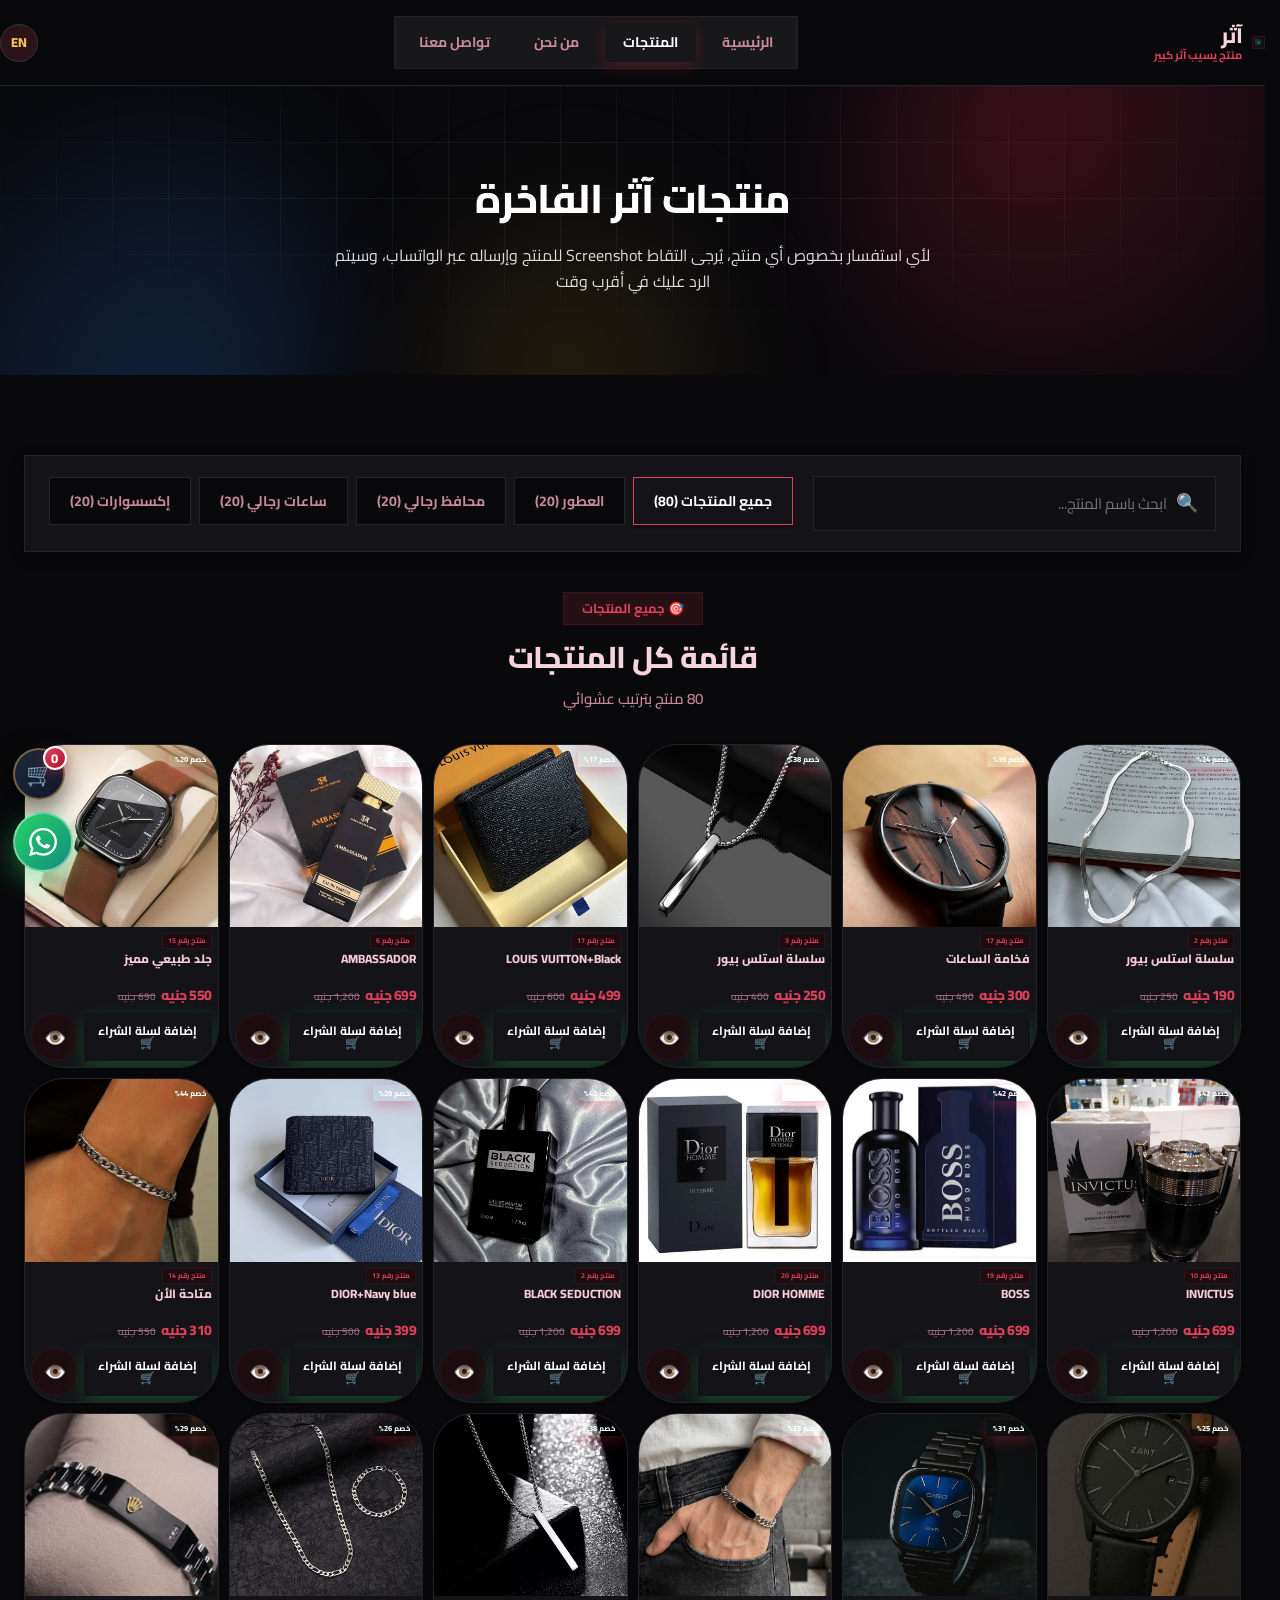
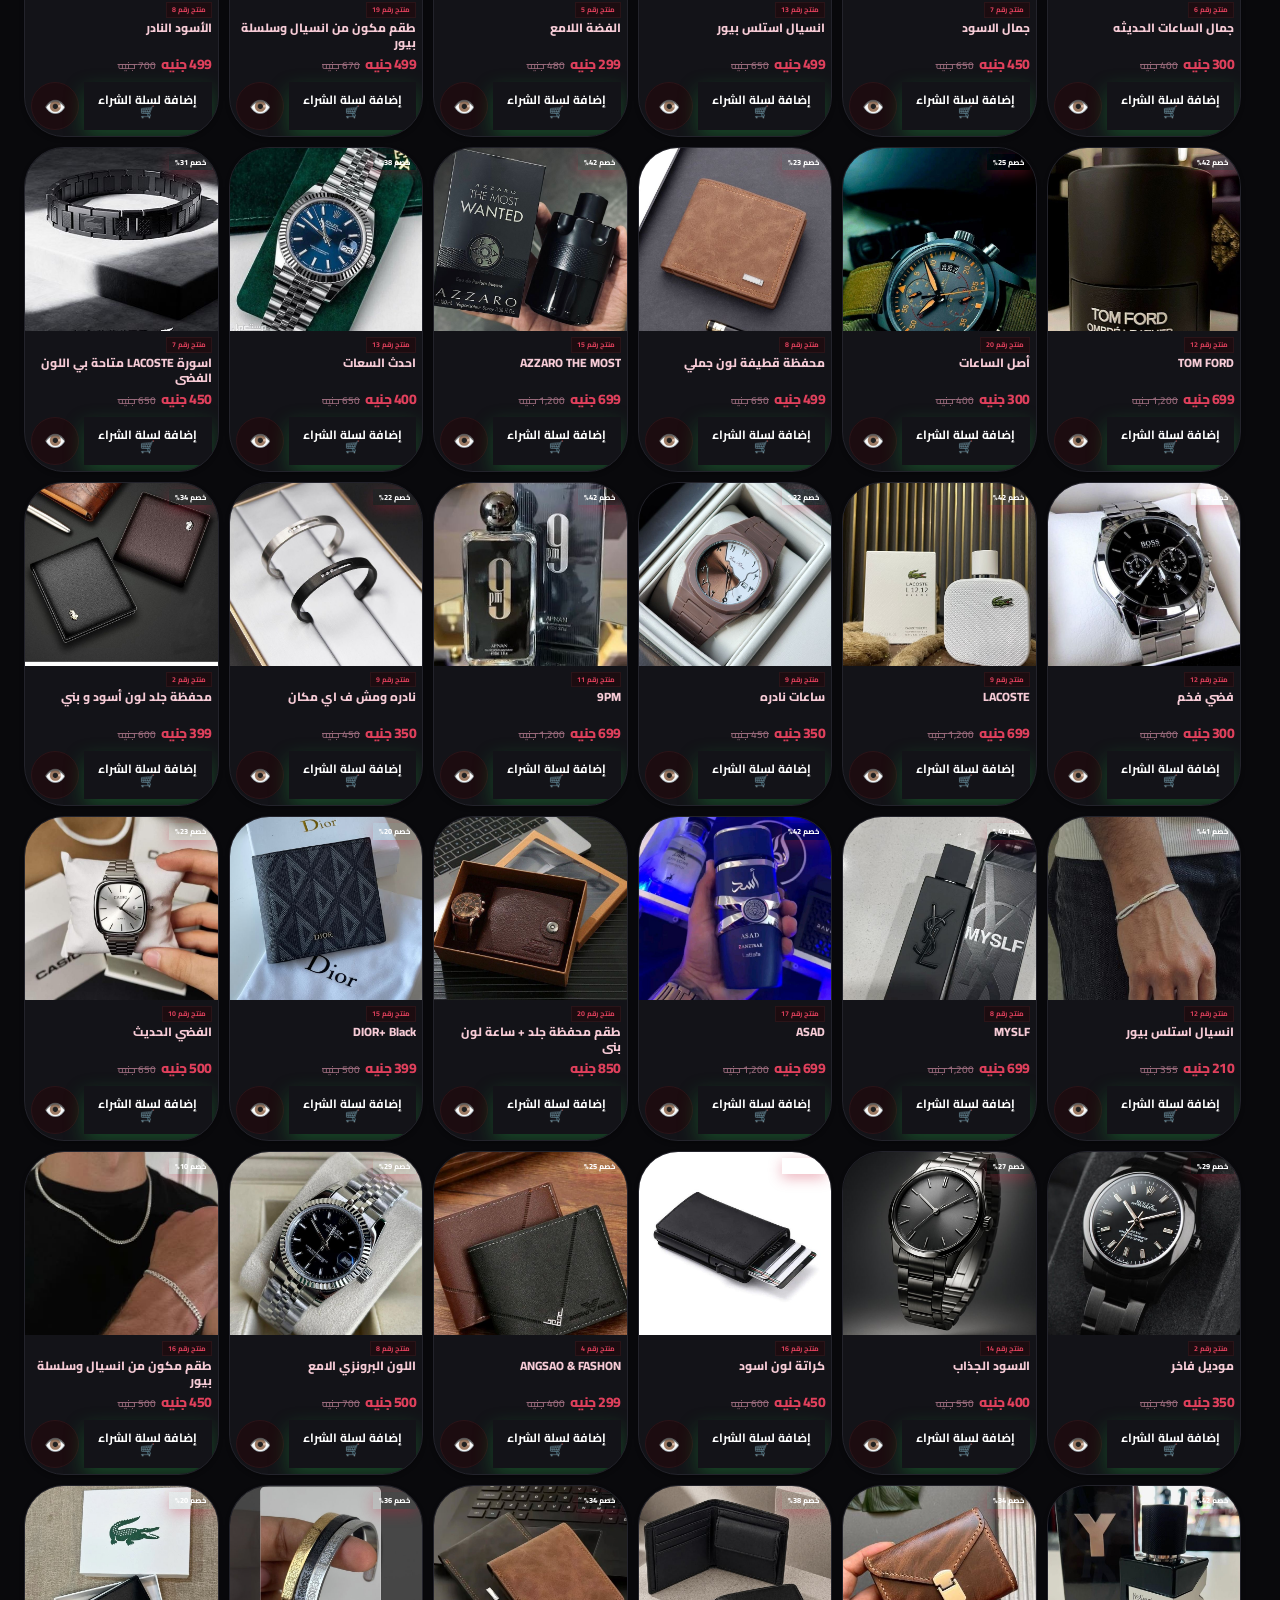
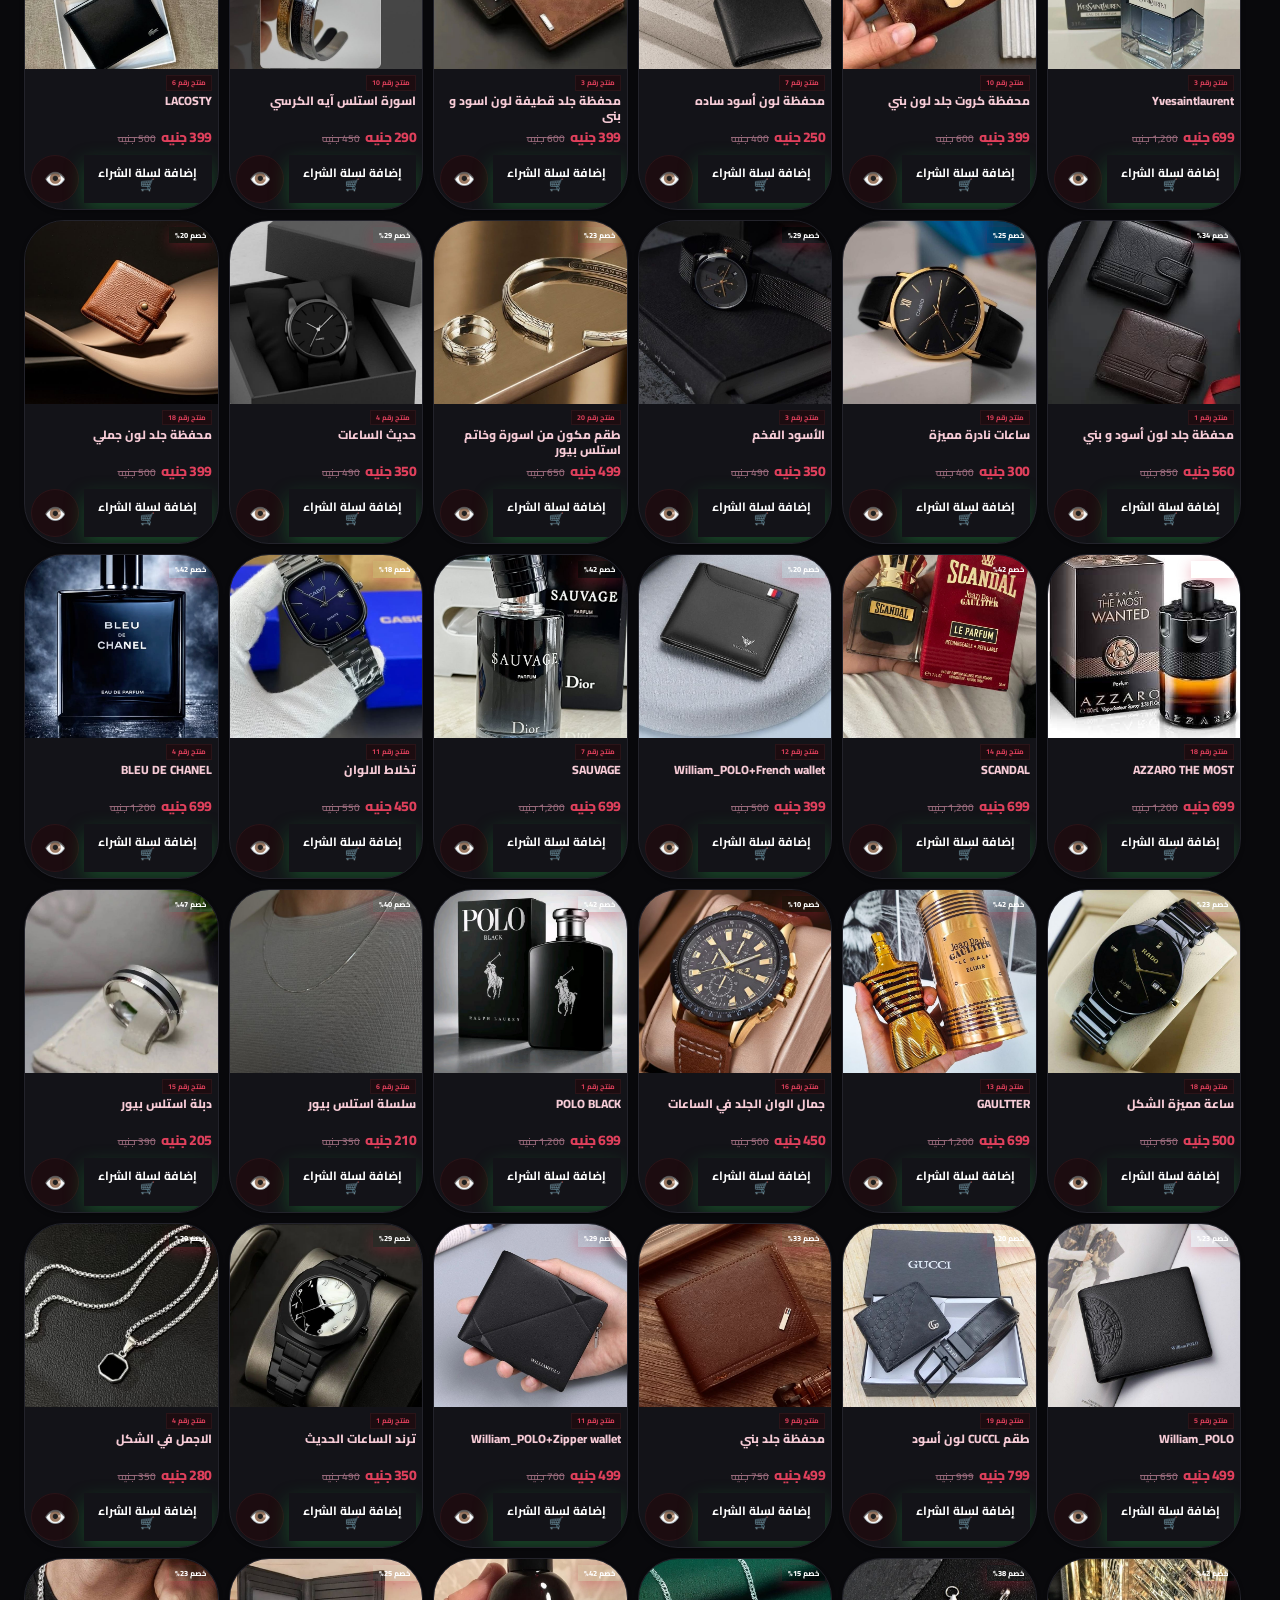
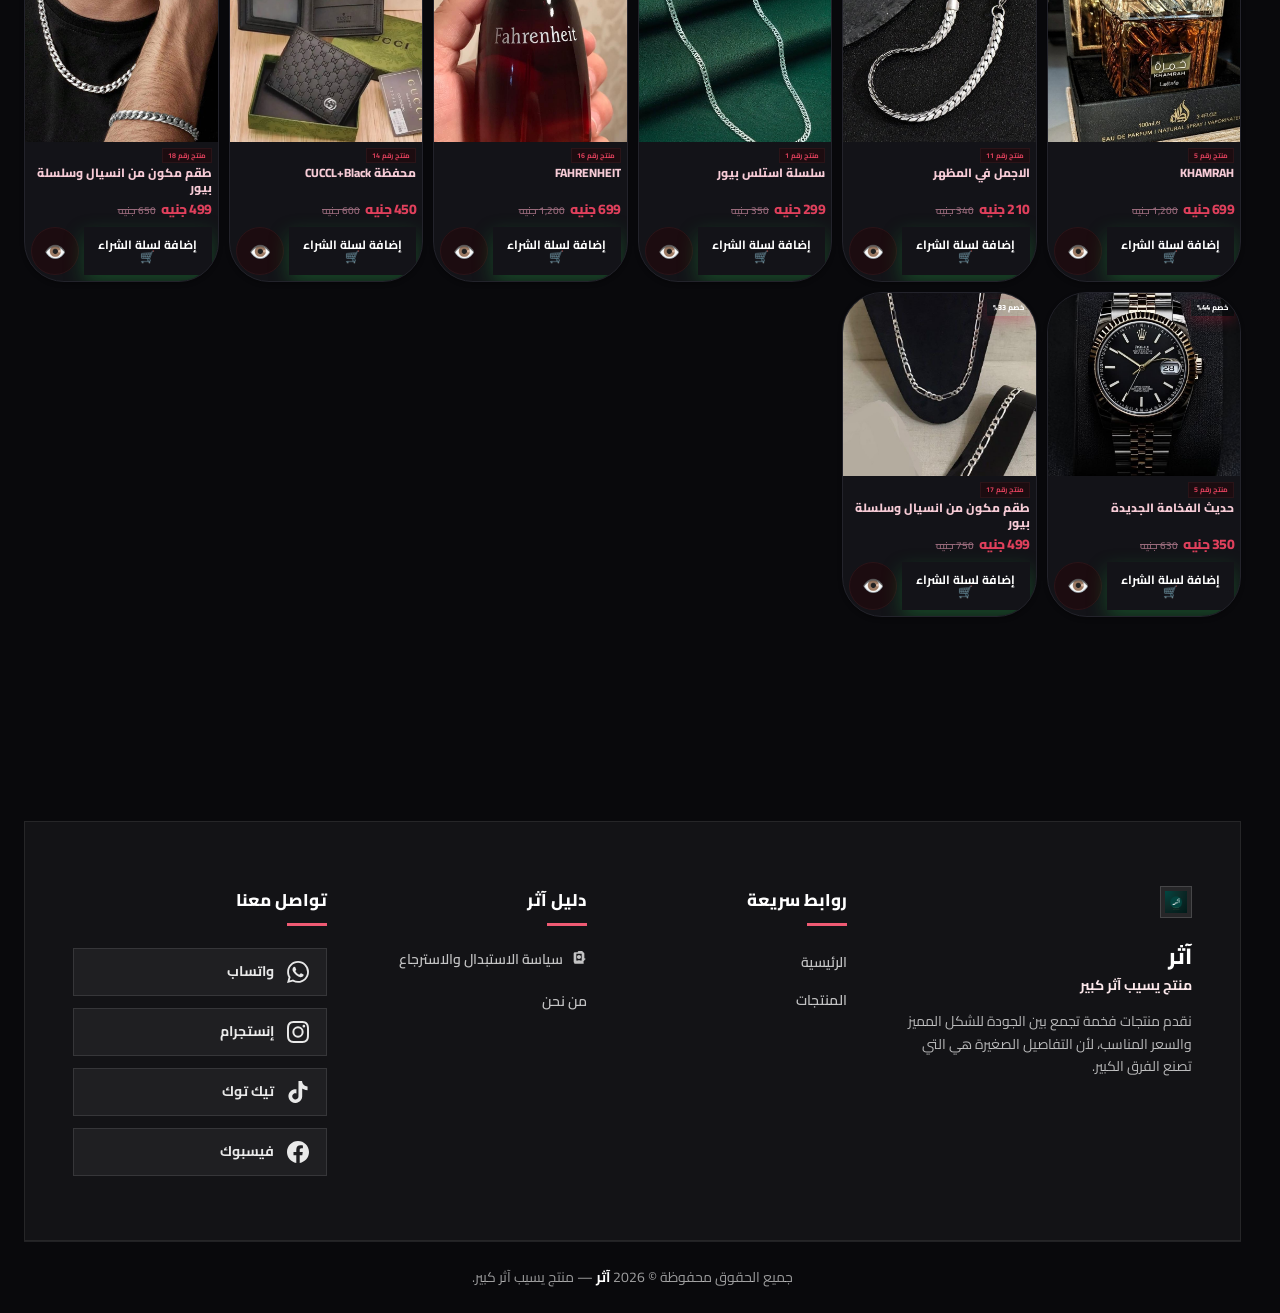
<file: products.html>
﻿<!DOCTYPE html>
<html lang="ar" dir="rtl" data-theme="light">
<head>
  <meta charset="UTF-8">
  <meta name="viewport" content="width=device-width, initial-scale=1.0, viewport-fit=cover">
  <title>منتجات آثر — متجر آثر</title>
  <meta name="description" content="منتجات آثر — عطور، محافظ رجالي، ساعات رجالي، إكسسوارات. منتج يسيب آثر كبير.">
  <link rel="icon" type="image/png" href="1.png">
  <link rel="preconnect" href="https://fonts.googleapis.com">
  <link rel="preconnect" href="https://fonts.gstatic.com" crossorigin>
  <link href="https://fonts.googleapis.com/css2?family=Cairo:wght@400;600;700;800&display=swap" rel="stylesheet">
  <link rel="stylesheet" href="assets/css/style.css?v=20260917">
  <link rel="stylesheet" href="assets/css/magic.css?v=20260830">
</head>
<body>

  <!-- ===== الهيدر وشريط التنقل ===== -->
  <header class="site-header">
    <div class="container nav">
      <a class="brand" href="index.html">
        <img src="1.png" alt="لوجو آثر">
        <span class="brand-text">
          <strong>آثر</strong>
          <small>منتج يسيب آثر كبير</small>
        </span>
      </a>
      <nav class="nav-links" aria-label="القائمة الرئيسية">
        <a href="index.html" data-i18n="nav.home">الرئيسية</a>
        <a href="products.html" class="active" data-i18n="nav.products">المنتجات</a>
        <a href="about.html" data-i18n="nav.about">من نحن</a>
        <a href="contact.html" data-i18n="nav.contact">تواصل معنا</a>
      </nav>
<div class="nav-cta">
          <button class="lang-toggle" id="lang-toggle" aria-label="تغيير اللغة" title="English">EN</button>
          <button class="theme-toggle" id="theme-toggle" aria-label="الوضع الليلي/النهاري" title="الوضع الليلي">
            <span class="logo-dark">🌙</span><span class="logo-light">☀️</span>
          </button>
        </div>
      <button class="menu-toggle" id="menu-toggle" aria-label="فتح القائمة" aria-expanded="false">
        <span></span><span></span><span></span>
      </button>
    </div>
    <nav class="mobile-menu" id="mobile-menu" aria-label="قائمة الموبايل">
      <div class="toggle-row">
        <button class="theme-toggle variant" id="theme-toggle-m" aria-label="الوضع الليلي/النهاري"><span id="mode-label-m">الوضع الليلي</span></button>
        <button class="lang-toggle variant" id="lang-toggle-m" aria-label="تغيير اللغة">EN <span data-i18n="lang.toggle">English</span></button>
      </div>
      <a href="index.html"><span data-i18n="nav.home">الرئيسية</span> <span>←</span></a>
      <a href="products.html" class="active"><span data-i18n="nav.products">المنتجات</span> <span>←</span></a>
      <a href="about.html"><span data-i18n="nav.about">من نحن</span> <span>←</span></a>
      <a href="contact.html"><span data-i18n="nav.contact">تواصل معنا</span> <span>←</span></a>
    </nav>
  </header>

  <!-- ===== رأس الصفحة ===== -->
  <section class="page-hero grid-bg">
    <div class="aurora">
      <span class="blob-1"></span>
      <span class="blob-2"></span>
      <span class="blob-3"></span>
    </div>
    <div class="particles" id="hero-particles"></div>
    <div class="container">
      <h1 data-i18n="products.heroTitle">منتجات آثر الفاخرة</h1>
      <p data-i18n="products.heroDesc">لأي استفسار بخصوص أي منتج، يُرجى التقاط Screenshot للمنتج وإرساله عبر الواتساب، وسيتم الرد عليك في أقرب وقت</p>
    </div>
  </section>

  <!-- ===== شريط البحث والتصفية والمنتجات ===== -->
  <section class="section">
    <div class="container">
      <!-- شريط الفلاتر والبحث -->
      <div class="filter-bar reveal spotlight">
        <div class="search-box">
          <span class="search-icon">🔍</span>
          <input type="text" id="search-input" placeholder="ابحث باسم المنتج..." aria-label="البحث عن منتج" data-i18n-placeholder="products.searchPlaceholder">
        </div>
        <div class="category-tabs">
          <button class="tab-btn active" data-cat="all"><span data-i18n="products.tabAll">جميع المنتجات</span><span class="tab-count"> (80)</span></button>
          <button class="tab-btn" data-cat="perfumes"><span data-i18n="products.tabPerfumes">العطور</span><span class="tab-count"> (20)</span></button>
          <button class="tab-btn" data-cat="wallets"><span data-i18n="products.tabWallets">محافظ رجالي</span><span class="tab-count"> (20)</span></button>
          <button class="tab-btn" data-cat="watches"><span data-i18n="products.tabWatches">ساعات رجالي</span><span class="tab-count"> (20)</span></button>
          <button class="tab-btn" data-cat="accessories"><span data-i18n="products.tabAccessories">إكسسوارات</span><span class="tab-count"> (20)</span></button>
        </div>
      </div>

      <!-- شبكات المنتجات الأربع -->
      <div id="products-root"></div>
    </div>
  </section>

  <!-- ===== الفوتر ===== -->
  <footer class="site-footer">
    <div class="container">
      <div class="footer-top">
        <div class="footer-brand">
          <img src="1.png" alt="لوجو آثر">
          <h3 data-i18n="brand.name">آثر</h3>
          <p class="slogan" data-i18n="brand.tag">منتج يسيب آثر كبير</p>
          <p>نقدم منتجات فخمة تجمع بين الجودة للشكل المميز والسعر المناسب، لأن التفاصيل الصغيرة هي التي تصنع الفرق الكبير.</p>
        </div>
        <div class="footer-col">
          <h4 data-i18n="footer.links">روابط سريعة</h4>
          <ul>
            <li><a href="index.html" data-i18n="nav.home">الرئيسية</a></li>
            <li><a href="products.html" data-i18n="nav.products">المنتجات</a></li>
          </ul>
        </div>
        <div class="footer-col">
          <h4 data-i18n="footer.cats">دليل آثر</h4>
          <ul>
            <li><a href="#" onclick="openPolicy(); return false;"><svg viewBox="0 0 24 24" fill="currentColor" width="16" height="16" aria-hidden="true"><path d="M12 12c1.65 0 3-1.35 3-3s-1.35-3-3-3-3 1.35-3 3 1.35 3 3 3zm0 2c-2.33 0-7 1.17-7 3.5V19h14v-1.5c0-2.33-4.67-3.5-7-3.5zm8.53-3.47l1.47 1.47-1.47 1.47-1.06-1.06.47-.47-.47-.47 1.06-1.06zM20 2h-2c0-1.1-.9-2-2-2h-4c-1.1 0-2 .9-2 2H6c-1.1 0-2 .9-2 2v12c0 1.1.9 2 2 2h2V4h8v12h2c1.1 0 2-.9 2-2V4c0-1.1-.9-2-2-2z"/></svg><span data-i18n="footer.policy">سياسة الاستبدال والاسترجاع</span></a></li>
            <li><a href="about.html" data-i18n="nav.about">من نحن</a></li>
          </ul>
        </div>
        <div class="footer-col">
          <h4 data-i18n="footer.contact">تواصل معنا</h4>
          <div class="footer-social" id="footer-socials"></div>
        </div>
      </div>
      <div class="footer-bottom">
        <p data-i18n="footer.rights">جميع الحقوق محفوظة © 2026 <b>آثر</b> — منتج يسيب آثر كبير.</p>
      </div>
    </div>
  </footer>

  <!-- ===== سلة التسويق ===== -->
  <div class="cart-overlay" id="cart-overlay"></div>
  <aside class="cart-drawer" id="cart-drawer" aria-label="سلة التسويق">
    <div class="cart-head">
      <h3 data-i18n="cart.title">سلة التسويق 🛒</h3>
      <button type="button" class="cart-close" id="cart-close" aria-label="إغلاق السلة">&times;</button>
    </div>
    <div class="cart-items" id="cart-items"></div>
    <div class="cart-empty" id="cart-empty">
      <span class="cart-empty-icon">🛒</span>
      <p data-i18n="cart.empty">سلتك فارغة حالياً</p>
    </div>
    <div class="cart-foot">
      <div class="cart-total-row">
        <span data-i18n="cart.total">الإجمالي</span>
        <b id="cart-total">0</b>
      </div>
      <button type="button" class="btn-clear-cart" id="cart-clear" onclick="clearCart()" data-i18n="cart.clearAll" title="مسح الكل">🗑️ مسح السلة</button>
      <a class="btn btn-whatsapp btn-lg" id="cart-wa" target="_blank" rel="noopener" href="https://wa.me/201508126005">
        <span data-i18n="cart.checkout">تأكيد الطلب عبر واتساب 💬</span>
      </a>
    </div>
</aside>

  <button class="cart-toggle" id="cart-toggle" aria-label="سلة التسوق" title="سلة التسوق">
    🛒<span class="cart-count" id="cart-count">0</span>
  </button>

  <a class="fab" target="_blank" rel="noopener" href="https://wa.me/201508126005" aria-label="تواصل عبر واتساب">
    <svg viewBox="0 0 24 24" fill="currentColor" width="28" height="28" aria-hidden="true"><path d="M17.472 14.382c-.297-.149-1.758-.867-2.03-.967-.273-.099-.471-.148-.67.15-.197.297-.767.966-.94 1.164-.173.199-.347.223-.644.075-.297-.15-1.255-.463-2.39-1.475-.883-.788-1.48-1.761-1.653-2.059-.173-.297-.018-.458.13-.606.134-.133.297-.347.446-.52.149-.174.198-.298.298-.497.099-.198.05-.371-.025-.52-.075-.149-.669-1.612-.916-2.207-.242-.579-.487-.5-.669-.51-.173-.008-.371-.01-.57-.01-.198 0-.52.074-.792.372-.272.297-1.04 1.016-1.04 2.479 0 1.462 1.065 2.875 1.213 3.074.149.198 2.096 3.2 5.077 4.487.709.306 1.262.489 1.694.625.712.227 1.36.195 1.871.118.571-.085 1.758-.719 2.006-1.413.248-.694.248-1.289.173-1.413-.074-.124-.272-.198-.57-.347m-5.421 7.403h-.004a9.87 9.87 0 01-5.031-1.378l-.361-.214-3.741.982.998-3.648-.235-.374a9.86 9.86 0 01-1.51-5.26c.001-5.45 4.436-9.884 9.888-9.884 2.64 0 5.122 1.03 6.988 2.898a9.825 9.825 0 012.893 6.994c-.003 5.45-4.437 9.884-9.885 9.884m8.413-18.297A11.815 11.815 0 0012.05 0C5.495 0 .16 5.335.157 11.892c0 2.096.547 4.142 1.588 5.945L.057 24l6.305-1.654a11.882 11.882 0 005.683 1.448h.005c6.554 0 11.89-5.335 11.893-11.893a11.821 11.821 0 00-3.48-8.413z"/></svg>
  </a>
  <div class="toast" id="toast"></div>

  <script src="assets/js/i18n.js"></script>
  <script src="assets/js/data.js"></script>
  <script src="assets/js/main.js?v=20260917"></script>
</body>
</html>
</file>
<file: assets/css/style.css>
??/* ============================================================
   متجر آثر — تصميم إلكتروني Premium وراقٍ للغاية (RTL)
   الهوية البصرية: أسود فاخر + أحمر عنابي جذاب + لمسات ذهبية
   ============================================================ */

:root {
  /* ألوان الهوية الرئيسية (أحمر + أسود) */
  --blue-950: #3a0a14;
  --blue-900: #5c0f1f;
  --blue-850: #6d1526;
  --blue-800: #7a1a2c;
  --blue-700: #8f2236;
  --blue-600: #c82340;
  --blue-500: #e0405c;
  --blue-100: #f4dbe0;
  --blue-50: #fdf2f4;

  --red-800: #881427;
  --red-700: #a71b33;
  --red-600: #c82340;
  --red-500: #e23250;
  --red-100: #fce8eb;
  --red-50: #fdf3f5;

  --gold-500: #d99b26;
  --gold-400: #f1b73e;
  --gold-50: #fdf9f0;

  --green-600: #1fa743;
  --green-500: #25c95a;
  --green-50: #e8faf0;

  /* ألوان الخلفيات والنصوص */
  --bg-main: #f8fafc;
  --bg-card: #ffffff;
  --ink-primary: #550d1d;
  --ink-secondary: #7a2839;
  --ink-muted: #95536a;
  --border-color: #e2e8f0;
  --border-hover: #cbd5e1;

  /* الظلال والانحناءات */
  --radius-sm: 32px;
  --radius-md: 40px;
  --radius-lg: 46px;
  --radius-full: 9999px;

  --shadow-xs: 0 2px 4px rgba(10, 27, 54, 0.04);
  --shadow-sm: 0 4px 12px rgba(10, 27, 54, 0.06);
  --shadow-md: 0 8px 24px rgba(10, 27, 54, 0.08);
  --shadow-lg: 0 16px 40px rgba(10, 27, 54, 0.12);
  --shadow-xl: 0 24px 60px rgba(10, 27, 54, 0.18);

  --grad-primary: linear-gradient(135deg, #b3122e 0%, #e0405c 100%);
  --grad-accent: linear-gradient(135deg, var(--red-600) 0%, var(--red-500) 100%);
  --grad-hero: linear-gradient(145deg, #0b0b0d 0%, #120a0e 45%, #1b0e14 100%);
  --grad-gold: linear-gradient(135deg, var(--gold-500) 0%, var(--gold-400) 100%);
  --grad-green: linear-gradient(135deg, var(--green-600) 0%, var(--green-500) 100%);
  --grad-glass: linear-gradient(135deg, rgba(255, 255, 255, 0.95), rgba(255, 255, 255, 0.85));

  --header-bg: rgba(255, 255, 255, 0.92);
  --header-bg-solid: rgba(255, 255, 255, 0.98);
  --nav-pill-bg: rgba(241, 245, 249, 0.7);
  --search-bg: var(--bg-main);

  --transition-fast: 180ms cubic-bezier(0.4, 0, 0.2, 1);
  --transition-normal: 280ms cubic-bezier(0.4, 0, 0.2, 1);
  --transition-slow: 400ms cubic-bezier(0.4, 0, 0.2, 1);
}

/* ============ الوضع الليلي (Dark Mode) ============ */
[data-theme="dark"] {
  --blue-950: #3a0a14;
  --blue-900: #f6d4dc;
  --blue-850: #eec7d1;
  --blue-800: #e3b4c1;
  --blue-700: #c98b9b;
  --blue-600: #e0405c;
  --blue-500: #ef5a73;
  --blue-100: #2b1418;
  --blue-50: #1c0c10;

  --red-800: #881427;
  --red-700: #a71b33;
  --red-600: #e0405c;
  --red-500: #ef5a73;
  --red-100: #351720;
  --red-50: #251016;

  --gold-500: #e0a63a;
  --gold-400: #f6c557;
  --gold-50: #241c0e;

  --green-600: #18953c;
  --green-500: #22c352;
  --green-50: #0d2315;

  --bg-main: #09090c;
  --bg-card: #131318;
  --ink-primary: #f6cbd6;
  --ink-secondary: #c98b9b;
  --ink-muted: #97697a;
  --border-color: #23232b;
  --border-hover: #33333e;

  --shadow-xs: 0 2px 4px rgba(0, 0, 0, 0.3);
  --shadow-sm: 0 4px 12px rgba(0, 0, 0, 0.35);
  --shadow-md: 0 8px 24px rgba(0, 0, 0, 0.4);
  --shadow-lg: 0 16px 40px rgba(0, 0, 0, 0.5);
  --shadow-xl: 0 24px 60px rgba(0, 0, 0, 0.55);

  --header-bg: rgba(10, 10, 13, 0.85);
  --header-bg-solid: rgba(10, 10, 13, 0.98);
  --nav-pill-bg: rgba(255, 255, 255, 0.06);
  --search-bg: #101014;
}

[data-theme="dark"] .site-header {
  background: var(--header-bg);
  border-bottom-color: var(--border-color);
}

[data-theme="dark"] .site-header.scrolled {
  background: var(--header-bg-solid);
}

[data-theme="dark"] .nav-links {
  background: var(--nav-pill-bg);
}

[data-theme="dark"] .mobile-menu {
  background: var(--header-bg-solid);
  border-bottom-color: var(--border-color);
}

[data-theme="dark"] .product-media,
[data-theme="dark"] .modal-media {
  background: #0d1729;
}

[data-theme="dark"] .product-card.ready .product-media {
  background: linear-gradient(135deg, var(--blue-50), var(--red-50));
}

[data-theme="dark"] .product-media .quick-view-badge {
  background: rgba(5, 13, 28, 0.6);
}

[data-theme="dark"] .hero-badge {
  background: var(--bg-card);
  border-color: var(--border-color);
  color: var(--ink-primary);
}

[data-theme="dark"] .btn-secondary {
  background: var(--blue-50);
  color: var(--blue-500);
  border-color: var(--blue-100);
}

[data-theme="dark"] .btn-secondary:hover {
  background: var(--blue-100);
  color: var(--blue-100);
}

[data-theme="dark"] .menu-toggle {
  background: var(--blue-50);
  border-color: var(--blue-100);
}

[data-theme="dark"] .toast {
  background: rgba(10, 10, 12, 0.95);
  border-color: rgba(255, 255, 255, 0.2);
}

/* وضوح النصوص في الوضع الليلي */
[data-theme="dark"] .btn-secondary:hover {
  background: var(--blue-100);
  color: var(--blue-900);
}

[data-theme="dark"] .btn-outline:hover {
  background: #ffffff;
  color: #121014;
}

[data-theme="dark"] .quick-view-badge span {
  background: #ffffff;
  color: #121014;
}

/* ============ إعادة الضبط العامة ============ */
*, *::before, *::after {
  margin: 0;
  padding: 0;
  box-sizing: border-box;
}

html {
  scroll-behavior: smooth;
  text-size-adjust: 100%;
  -webkit-text-size-adjust: 100%;
  overflow-x: hidden;
  scrollbar-gutter: stable;
}

body {
  font-family: "Cairo", system-ui, -apple-system, BlinkMacSystemFont, "Segoe UI", Roboto, sans-serif;
  background-color: var(--bg-main);
  color: var(--ink-primary);
  line-height: 1.65;
  direction: rtl;
  text-align: right;
  overflow-x: hidden;
  -webkit-font-smoothing: antialiased;
  -moz-osx-font-smoothing: grayscale;
}

img {
  max-width: 100%;
  height: auto;
  display: block;
  user-select: none;
}

a {
  text-decoration: none;
  color: inherit;
  transition: color var(--transition-fast);
}

ul, ol {
  list-style: none;
}

button, input, textarea, select {
  font-family: inherit;
  font-size: inherit;
  color: inherit;
  border: none;
  outline: none;
}

button {
  cursor: pointer;
  background: none;
}

/* ============ تخطيط الحاوية والأقسام ============ */
.container {
  width: 100%;
  max-width: 1280px;
  margin-inline: auto;
  padding-inline: 24px;
}

.section {
  padding: 80px 0;
  position: relative;
}

.section-head {
  text-align: center;
  max-width: 760px;
  margin: 0 auto 52px;
  position: relative;
}

.section-head .tag {
  display: inline-flex;
  align-items: center;
  gap: 8px;
  background: var(--red-50);
  color: var(--red-600);
  border: 1px solid rgba(200, 35, 64, 0.15);
  font-weight: 700;
  font-size: 13px;
  padding: 5px 18px;
  border-radius: var(--radius-full);
  margin-bottom: 14px;
  box-shadow: 0 2px 8px rgba(200, 35, 64, 0.06);
}

.section-head h2 {
  font-size: 30px;
  font-weight: 800;
  color: var(--blue-900);
  letter-spacing: -0.5px;
  line-height: 1.25;
}

.section-head h2 span {
  color: var(--red-600);
  position: relative;
}

.section-head p {
  color: var(--ink-secondary);
  font-size: 15px;
  margin-top: 10px;
  font-weight: 500;
}

/* ============ نظام الأزرار الفخمة ============ */
.btn {
  display: inline-flex;
  align-items: center;
  justify-content: center;
  gap: 8px;
  padding: 12px 26px;
  border-radius: var(--radius-md);
  font-weight: 700;
  font-size: 15px;
  line-height: 1;
  text-align: center;
  white-space: nowrap;
  border: 2px solid transparent;
  transition: all var(--transition-normal);
  position: relative;
  overflow: hidden;
  user-select: none;
}

.btn:active {
  transform: scale(0.98) !important;
}

.btn-accent:active,
.btn:focus,
.btn:focus-visible,
.card-actions .btn:active,
.modal-actions .btn:active {
  box-shadow: none !important;
  transform: none !important;
  filter: none !important;
}

.btn-accent,
.card-actions .btn,
.modal-actions .btn {
  -webkit-tap-highlight-color: transparent;
}

.btn:focus-visible {
  outline: none;
}

.btn-primary {
  background: var(--grad-primary);
  color: #ffffff;
  box-shadow: 0 8px 24px rgba(200, 35, 64, 0.3);
}

.btn-primary:hover {
  transform: translateY(-3px);
  box-shadow: 0 12px 32px rgba(200, 35, 64, 0.45);
  background: linear-gradient(135deg, var(--blue-500) 0%, var(--blue-600) 100%);
}

.btn-accent {
  background: var(--grad-accent);
  color: #ffffff;
  box-shadow: 0 8px 24px rgba(200, 35, 64, 0.32);
}

.btn-accent:hover {
  transform: translateY(-3px);
  box-shadow: 0 12px 32px rgba(200, 35, 64, 0.45);
  background: linear-gradient(135deg, var(--red-500) 0%, var(--red-600) 100%);
}

/* زر "إضافة للسلة" — لون أخضر مثل علامة الصح */
.card-actions .btn,
.modal-actions .btn {
  background: var(--grad-green);
  color: #ffffff;
  box-shadow: 0 8px 20px rgba(31, 167, 67, 0.35);
}

.card-actions .btn:hover,
.modal-actions .btn:hover {
  background: linear-gradient(135deg, var(--green-500) 0%, var(--green-600) 100%);
  color: #ffffff;
  box-shadow: 0 12px 28px rgba(31, 167, 67, 0.45);
}

.btn-outline {
  background: rgba(255, 255, 255, 0.08);
  border-color: rgba(255, 255, 255, 0.3);
  color: #ffffff;
  backdrop-filter: blur(8px);
}

.btn-outline:hover {
  background: #ffffff;
  border-color: #ffffff;
  color: var(--blue-900);
  transform: translateY(-3px);
  box-shadow: 0 12px 30px rgba(255, 255, 255, 0.25);
}

.btn-secondary {
  background: var(--blue-50);
  color: var(--blue-700);
  border-color: var(--blue-100);
}

.btn-secondary:hover {
  background: var(--blue-100);
  color: var(--blue-900);
  transform: translateY(-2px);
}

.btn-sm {
  padding: 8px 16px;
  font-size: 13px;
  border-radius: var(--radius-sm);
}

.btn-lg {
  padding: 14px 30px;
  font-size: 16px;
}

/* ============ الهيدر وشريط التنقل ============ */
.site-header {
  position: sticky;
  top: 0;
  z-index: 1000;
  background: var(--header-bg);
  backdrop-filter: blur(16px);
  -webkit-backdrop-filter: blur(16px);
  border-bottom: 1px solid rgba(226, 232, 240, 0.8);
  transition: all var(--transition-normal);
}

.site-header.scrolled {
  box-shadow: var(--shadow-sm);
  background: var(--header-bg-solid);
}

.nav {
  display: flex;
  align-items: center;
  justify-content: space-between;
  gap: 24px;
  padding: 16px 0;
}

.brand {
  display: flex;
  align-items: center;
  gap: 10px;
  flex-shrink: 0;
  transition: transform var(--transition-fast);
}

.brand:hover {
  transform: translateY(-1px);
}

.brand img {
  width: 13px;
  height: 13px;
  object-fit: contain;
  border-radius: var(--radius-sm);
  background: var(--blue-50);
  border: 1px solid var(--blue-100);
  padding: 2px;
  box-shadow: var(--shadow-xs);
}

.brand-text {
  line-height: 1.25;
}

.brand-text strong {
  font-size: 21px;
  font-weight: 800;
  color: var(--blue-900);
  letter-spacing: -0.5px;
  display: block;
}

.brand-text small {
  display: block;
  font-size: 11px;
  color: var(--red-600);
  font-weight: 700;
  letter-spacing: 0;
}

.nav-links {
  display: flex;
  align-items: center;
  gap: 8px;
  background: var(--nav-pill-bg);
  padding: 6px;
  border-radius: var(--radius-full);
  border: 1px solid var(--border-color);
}

.nav-links a {
  padding: 8px 18px;
  border-radius: var(--radius-full);
  font-weight: 700;
  font-size: 14px;
  color: var(--ink-secondary);
  transition: all var(--transition-normal);
  position: relative;
}

.nav-links a:hover {
  color: var(--blue-600);
  background: rgba(255, 255, 255, 0.8);
}

.nav-links a.active {
  background: var(--grad-primary);
  color: #ffffff;
  box-shadow: 0 4px 14px rgba(200, 35, 64, 0.28);
}

.nav-cta {
  flex-shrink: 0;
  display: flex;
  align-items: center;
  gap: 10px;
}

.nav-cta .btn {
  padding: 9px 20px;
  font-size: 14px;
  border-radius: var(--radius-full);
}

/* أزرار التبديل (الوضع الليلي/النهاري + اللغة) */
.theme-toggle,
.lang-toggle {
  width: 38px;
  height: 38px;
  flex-shrink: 0;
  border-radius: 50%;
  background: var(--blue-50);
  color: var(--blue-700);
  border: 1px solid var(--blue-100);
  display: inline-flex;
  align-items: center;
  justify-content: center;
  font-size: 16px;
  line-height: 1;
  transition: all var(--transition-fast);
}

.theme-toggle:hover,
.lang-toggle:hover {
  background: var(--blue-100);
  transform: translateY(-2px);
}

[data-theme="dark"] .theme-toggle,
[data-theme="dark"] .lang-toggle {
  background: var(--blue-100);
  color: var(--gold-400);
  border-color: var(--border-hover);
}

/* إخفاء زر تبديل الوضع (الداكن ثابت فقط) */
.theme-toggle {
  display: none !important;
}

.logo-light { display: none; }

[data-theme="dark"] .logo-dark { display: none; }
[data-theme="dark"] .logo-light { display: inline-block; }

.lang-toggle {
  font-weight: 800;
  font-size: 13px;
  font-family: inherit;
}

/* أزرار التبديل في قائمة الموبايل */
.mobile-menu .toggle-row {
  display: flex;
  gap: 8px;
  margin-bottom: 8px;
}

.mobile-menu .theme-toggle.variant,
.mobile-menu .lang-toggle.variant {
  width: auto;
  height: auto;
  padding: 10px 18px;
  border-radius: var(--radius-md);
  font-size: 14px;
  justify-content: flex-start;
  gap: 8px;
  color: var(--ink-primary);
}

.menu-toggle {
  display: none;
  background: var(--blue-50);
  border: 1px solid var(--blue-100);
  border-radius: var(--radius-md);
  width: 42px;
  height: 42px;
  align-items: center;
  justify-content: center;
  flex-direction: column;
  gap: 4px;
  transition: all var(--transition-fast);
}

.menu-toggle:hover {
  background: var(--blue-100);
}

.menu-toggle span {
  display: block;
  width: 22px;
  height: 2.5px;
  background: var(--blue-900);
  border-radius: 6px;
  transition: transform 0.3s ease, opacity 0.3s ease;
}

.mobile-menu {
  display: none;
  position: absolute;
  top: 100%;
  left: 0;
  right: 0;
  background: var(--header-bg-solid);
  backdrop-filter: blur(20px);
  -webkit-backdrop-filter: blur(20px);
  border-bottom: 1px solid var(--border-color);
  padding: 20px;
  border-radius: 0 0 var(--radius-lg) var(--radius-lg);
  box-shadow: var(--shadow-xl);
  flex-direction: column;
  gap: 8px;
  transform: translateY(-10px);
  opacity: 0;
  pointer-events: none;
  transition: all var(--transition-normal);
}

.mobile-menu.open {
  display: flex;
  transform: translateY(0);
  opacity: 1;
  pointer-events: auto;
}

.mobile-menu a {
  padding: 12px 20px;
  border-radius: var(--radius-md);
  font-weight: 700;
  font-size: 15px;
  color: var(--ink-primary);
  display: flex;
  align-items: center;
  justify-content: space-between;
  transition: all var(--transition-fast);
}

.mobile-menu a:hover,
.mobile-menu a.active {
  background: var(--blue-50);
  color: var(--blue-600);
}

/* ============ الهيرو الرئيسي ============ */
.hero {
  background: var(--grad-hero);
  color: #ffffff;
  position: relative;
  overflow: hidden;
  padding: 80px 0 90px;
}

.hero::before {
  content: "";
  position: absolute;
  inset: 0;
  background:
    radial-gradient(800px 450px at 80% 20%, rgba(200, 35, 64, 0.2), transparent 70%),
    radial-gradient(700px 450px at 15% 85%, rgba(200, 35, 64, 0.18), transparent 70%);
  pointer-events: none;
}

.hero::after {
  content: "";
  position: absolute;
  bottom: 0;
  left: 0;
  right: 0;
  height: 60px;
  background: linear-gradient(to top, var(--bg-main), transparent);
  pointer-events: none;
}

.hero-inner {
  position: relative;
  z-index: 2;
  display: grid;
  grid-template-columns: 1.15fr 0.85fr;
  align-items: center;
  gap: 56px;
}

.hero-tag {
  display: inline-flex;
  align-items: center;
  gap: 10px;
  background: rgba(255, 255, 255, 0.12);
  border: 1px solid rgba(255, 255, 255, 0.22);
  padding: 7px 20px;
  border-radius: var(--radius-full);
  font-size: 14px;
  font-weight: 700;
  margin-bottom: 22px;
  backdrop-filter: blur(10px);
}

.hero-tag::before {
  content: "";
  width: 10px;
  height: 10px;
  border-radius: 50%;
  background: var(--red-500);
  box-shadow: 0 0 0 4px rgba(226, 50, 80, 0.35);
  animation: pulse-dot 2s infinite;
}

@keyframes pulse-dot {
  0%, 100% { opacity: 1; transform: scale(1); }
  50% { opacity: 0.6; transform: scale(1.2); }
}

.hero h1 {
  font-size: 52px;
  font-weight: 800;
  line-height: 1.15;
  margin-bottom: 10px;
  letter-spacing: -1px;
}

.hero h1 .red {
  color: var(--red-500);
  display: inline-block;
  transform: rotate(-2deg);
}

.hero .slogan {
  font-size: 24px;
  font-weight: 700;
  color: #fce8eb;
  margin-bottom: 20px;
  display: flex;
  align-items: center;
  gap: 10px;
}

.hero .slogan strong {
  color: #ffffff;
  background: rgba(200, 35, 64, 0.25);
  padding: 2px 14px;
  border-radius: var(--radius-sm);
  border: 1px solid rgba(200, 35, 64, 0.4);
}

.hero p.desc {
  font-size: 16px;
  color: rgba(255, 255, 255, 0.85);
  max-width: 560px;
  margin-bottom: 32px;
  line-height: 1.7;
}

.hero-actions {
  display: flex;
  flex-wrap: wrap;
  gap: 14px;
  margin-bottom: 44px;
}

.hero-stats {
  display: flex;
  flex-wrap: wrap;
  gap: 32px;
  padding-top: 24px;
  border-top: 1px solid rgba(255, 255, 255, 0.15);
}

.hero-stats .stat {
  display: flex;
  flex-direction: column;
}

.hero-stats .stat b {
  font-size: 28px;
  font-weight: 800;
  color: var(--gold-400);
  line-height: 1.1;
}

.hero-stats .stat span {
  font-size: 13px;
  color: rgba(255, 255, 255, 0.75);
  font-weight: 600;
  margin-top: 4px;
}

.hero-visual {
  position: relative;
  display: flex;
  justify-content: center;
  align-items: center;
}

.hero-visual .frame {
  position: relative;
  width: 100%;
  max-width: 210px;
  aspect-ratio: 1 / 1;
}

.hero-visual .frame::before {
  content: "";
  position: absolute;
  inset: -16px;
  border: 2px dashed rgba(255, 255, 255, 0.25);
  border-radius: 60px;
  animation: spin-slow 40s linear infinite;
}

@keyframes spin-slow {
  from { transform: rotate(0deg); }
  to { transform: rotate(360deg); }
}

.hero-visual img {
  position: relative;
  width: 100%;
  height: 100%;
  object-fit: cover;
  border-radius: 52px;
  box-shadow: var(--shadow-xl);
  border: 2px solid rgba(255, 255, 255, 0.2);
  transition: transform var(--transition-slow);
}

.hero-visual:hover img {
  transform: scale(1.02);
}

.hero-badge {
  position: absolute;
  bottom: -20px;
  right: -20px;
  background: rgba(255, 255, 255, 0.95);
  backdrop-filter: blur(12px);
  color: var(--blue-950);
  padding: 14px 22px;
  border-radius: var(--radius-md);
  box-shadow: var(--shadow-xl);
  border: 1px solid rgba(255, 255, 255, 0.8);
  display: flex;
  align-items: center;
  gap: 12px;
  z-index: 5;
  animation: float-badge 4s ease-in-out infinite;
}

@keyframes float-badge {
  0%, 100% { transform: translateY(0); }
  50% { transform: translateY(-8px); }
}

.hero-badge .badge-icon {
  width: 34px;
  height: 34px;
  border-radius: 50%;
  background: var(--red-50);
  color: var(--red-600);
  display: flex;
  align-items: center;
  justify-content: center;
  font-size: 17px;
}

.hero-badge strong {
  display: block;
  font-size: 15px;
  font-weight: 800;
}

.hero-badge span {
  font-size: 12px;
  color: var(--ink-secondary);
}

/* ============ بطاقات التصنيفات ============ */
.cats-grid {
  display: grid;
  grid-template-columns: repeat(4, 1fr);
  gap: 24px;
}

.cat-card {
  position: relative;
  background: var(--bg-card);
  border: 1px solid var(--border-color);
  border-radius: var(--radius-lg);
  padding: 30px 20px;
  text-align: center;
  overflow: hidden;
  transition: all var(--transition-normal);
  display: flex;
  flex-direction: column;
  align-items: center;
}

.cat-card::before {
  content: "";
  position: absolute;
  top: 0;
  right: 0;
  left: 0;
  height: 4px;
  background: var(--grad-primary);
  transform: scaleX(0);
  transform-origin: right;
  transition: transform var(--transition-normal);
}

.cat-card:hover {
  transform: translateY(-8px);
  box-shadow: var(--shadow-lg);
  border-color: var(--blue-100);
}

.cat-card:hover::before {
  transform: scaleX(1);
}

.cat-card .icon {
  width: 64px;
  height: 64px;
  margin-bottom: 12px;
  border-radius: 36px;
  overflow: hidden;
  background: var(--blue-50);
  border: 1px solid var(--blue-100);
  display: flex;
  align-items: center;
  justify-content: center;
  font-size: 32px;
  transition: all var(--transition-normal);
  box-shadow: var(--shadow-xs);
}

.cat-card:hover .icon {
  background: var(--grad-primary);
  color: #ffffff;
  transform: scale(1.08) rotate(-3deg);
  box-shadow: 0 8px 20px rgba(200, 35, 64, 0.25);
}

.cat-card .icon img {
  width: 100%;
  height: 100%;
  object-fit: cover;
  border-radius: inherit;
}

.cat-card h3 {
  font-size: 17px;
  font-weight: 800;
  color: var(--blue-900);
  margin-bottom: 4px;
}

.cat-card .count {
  font-size: 12px;
  color: var(--ink-muted);
  font-weight: 600;
  margin-bottom: 12px;
}

.cat-card .arrow {
  margin-top: auto;
  font-size: 13px;
  font-weight: 700;
  color: var(--red-600);
  display: inline-flex;
  align-items: center;
  gap: 6px;
  transition: transform var(--transition-fast);
}

.cat-card:hover .arrow {
  transform: translateX(-4px);
}

.cat-section {
  margin-bottom: 64px;
  scroll-margin-top: 120px;
}

.cat-section:last-child {
  margin-bottom: 0;
}

/* ============ شبكة المنتجات والكروت ============ */
.products-grid {
  display: grid;
  grid-template-columns: repeat(6, 1fr);
  gap: 10px;
}

.product-card {
  background: var(--bg-card);
  border: 1px solid var(--border-color);
  border-radius: 40px;
  overflow: hidden;
  display: flex;
  flex-direction: column;
  transition: all var(--transition-normal);
  position: relative;
  box-shadow: var(--shadow-xs);
}

.product-card:hover {
  transform: translateY(-3px);
  box-shadow: var(--shadow-sm);
  border-color: var(--blue-100);
}

.product-media {
  position: relative;
  aspect-ratio: 4 / 3.8;
  background: #f1f5f9;
  overflow: hidden;
  cursor: pointer;
}

.product-media img {
  width: 100%;
  height: 100%;
  object-fit: cover;
  transition: transform 0.5s cubic-bezier(0.25, 1, 0.5, 1);
}

.product-card:hover .product-media img {
  transform: scale(1.08);
}

.product-media .discount {
  position: absolute;
  top: 6px;
  right: 6px;
  background: var(--grad-accent);
  color: #ffffff;
  font-weight: 800;
  font-size: 7.5px;
  padding: 2px 6px;
  border-radius: var(--radius-full);
  box-shadow: 0 4px 14px rgba(200, 35, 64, 0.35);
  z-index: 2;
}

.product-media .quick-view-badge {
  position: absolute;
  inset: 0;
  background: rgba(10, 27, 54, 0.4);
  backdrop-filter: blur(4px);
  display: flex;
  align-items: center;
  justify-content: center;
  opacity: 0;
  transition: opacity var(--transition-normal);
  z-index: 3;
}

.product-card:hover .quick-view-badge {
  opacity: 1;
}

.quick-view-badge span {
  background: #ffffff;
  color: var(--blue-900);
  font-weight: 700;
  font-size: 8.5px;
  padding: 4px 8px;
  border-radius: var(--radius-full);
  box-shadow: var(--shadow-md);
  transform: translateY(10px);
  transition: transform var(--transition-normal);
}

.product-card:hover .quick-view-badge span {
  transform: translateY(0);
}

.product-body {
  padding: 6px;
  display: flex;
  flex-direction: column;
  gap: 2px;
  flex: 1;
}

.product-body .num {
  font-size: 7px;
  font-weight: 700;
  color: var(--blue-600);
  background: var(--blue-50);
  border: 1px solid var(--blue-100);
  display: inline-block;
  padding: 1px 5px;
  border-radius: var(--radius-full);
  width: fit-content;
}

.product-body h4 {
  font-size: 12px;
  font-weight: 800;
  color: var(--ink-primary);
  line-height: 1.25;
  min-height: 30px;
  display: -webkit-box;
  -webkit-line-clamp: 2;
  -webkit-box-orient: vertical;
  overflow: hidden;
  cursor: pointer;
  transition: color var(--transition-fast);
}

.product-body h4:hover {
  color: var(--blue-600);
}

.price-row {
  display: flex;
  align-items: baseline;
  gap: 5px;
  flex-wrap: wrap;
  margin-top: auto;
  padding-top: 1px;
}

.price-row .current {
  font-size: 14px;
  font-weight: 800;
  color: var(--red-600);
  letter-spacing: -0.5px;
}

.price-row .old {
  font-size: 10px;
  color: var(--ink-muted);
  text-decoration: line-through;
  font-weight: 600;
}

.product-body .card-actions {
  display: grid;
  grid-template-columns: 1fr auto;
  gap: 5px;
  margin-top: 4px;
}

.product-body .card-actions .btn {
  padding: 4px 6px;
  font-size: 12px;
  width: 100%;
}

.product-body .btn-view {
  width: 28px;
  height: 28px;
  padding: 0;
  border-radius: 24px;
  background: var(--blue-50);
  color: var(--blue-700);
  border: 1px solid var(--blue-100);
  display: flex;
  align-items: center;
  justify-content: center;
  font-size: 13px;
  transition: all var(--transition-fast);
}

.product-body .btn-view:hover {
  background: var(--blue-600);
  color: #ffffff;
}

.card-actions .btn {
  font-size: 18px;
  padding: 14px 28px;
  white-space: normal;
}

.card-actions .btn-view {
  width: 48px;
  height: 48px;
  font-size: 18px;
}

/* بطاقة بوكس آثر — قائمة مستقلة بدون صورة ولا سعر حتى التعديل */
.product-card.offer-card .offer-media {
  display: flex;
  align-items: center;
  justify-content: center;
  flex-direction: column;
  gap: 10px;
  background: linear-gradient(145deg, var(--blue-50), var(--red-50));
}

.product-card.offer-card .offer-media img {
  width: 100%;
  height: 100%;
  object-fit: cover;
}

.product-card.offer-card .offer-fire {
  font-size: 38px;
  filter: drop-shadow(0 6px 12px rgba(200, 35, 64, 0.35));
  animation: offer-pulse 2.2s ease-in-out infinite;
}

@keyframes offer-pulse {
  0%, 100% { transform: scale(1); }
  50% { transform: scale(1.12); }
}

.product-card.offer-card .offer-ribbon {
  background: var(--grad-primary);
  color: #ffffff;
  font-size: 12px;
  font-weight: 800;
  padding: 5px 16px;
  border-radius: var(--radius-full);
  box-shadow: 0 6px 16px rgba(200, 35, 64, 0.3);
  text-align: center;
}

.product-card.offer-card .offer-price-row {
  justify-content: center;
  align-items: center;
  gap: 6px;
  flex-wrap: wrap;
}

.product-card.offer-card .offer-current {
  font-size: 20px;
  font-weight: 800;
  color: var(--red-600);
}

.product-card.offer-card .offer-instead {
  font-size: 11px;
  font-weight: 700;
  color: var(--ink-muted);
}

.product-card.offer-card .product-body {
  gap: 4px;
}

.product-card.offer-card .product-body .num {
  font-size: 12px;
  color: var(--blue-700);
  font-weight: 800;
}

/* بطاقة جاهزة (الجديد) */
.product-card.ready .product-media {
  background: linear-gradient(135deg, var(--blue-50), var(--red-50));
  display: flex;
  align-items: center;
  justify-content: center;
}

.product-card.ready .product-media .ph-icon {
  font-size: 30px;
  opacity: 0.6;
  filter: drop-shadow(0 4px 8px rgba(0,0,0,0.05));
}

.product-card.ready .product-media .ph-text {
  position: absolute;
  bottom: 6px;
  left: 6px;
  right: 6px;
  text-align: center;
  font-size: 9px;
  font-weight: 700;
  color: var(--blue-700);
  background: rgba(255, 255, 255, 0.9);
  backdrop-filter: blur(8px);
  border-radius: var(--radius-sm);
  padding: 3px;
  border: 1px solid rgba(255, 255, 255, 0.8);
}

/* ============ نافذة المعاينة السريعة (Quick View Modal) ============ */
.modal-overlay {
  position: fixed;
  inset: 0;
  background: rgba(6, 17, 34, 0.7);
  backdrop-filter: blur(8px);
  -webkit-backdrop-filter: blur(8px);
  z-index: 3000;
  display: flex;
  align-items: center;
  justify-content: center;
  padding: 20px;
  opacity: 0;
  visibility: hidden;
  transition: all var(--transition-normal);
}

.modal-overlay.open {
  opacity: 1;
  visibility: visible;
}

.modal-content {
  background: var(--bg-card);
  border-radius: 46px;
  max-width: 400px;
  width: 100%;
  max-height: 90vh;
  max-height: 90dvh;
  overflow-y: auto;
  overscroll-behavior: contain;
  -webkit-overflow-scrolling: touch;
  box-shadow: var(--shadow-xl);
  position: relative;
  transform: scale(0.95) translateY(20px);
  transition: transform var(--transition-normal);
  border: 1px solid var(--border-color);
}

.modal-overlay.open .modal-content {
  transform: scale(1) translateY(0);
}

.modal-close {
  position: absolute;
  top: 12px;
  left: 12px;
  width: 53px;
  height: 53px;
  border-radius: 50%;
  background: var(--blue-50);
  color: var(--blue-900);
  display: flex;
  align-items: center;
  justify-content: center;
  font-size: 30px;
  font-weight: bold;
  z-index: 10;
  transition: all var(--transition-fast);
  border: 1px solid var(--blue-100);
}

.modal-close:hover {
  background: var(--red-600);
  color: #ffffff;
  transform: rotate(90deg);
}

.modal-content.policy-modal {
  max-width: 560px;
  padding: 28px 26px;
  border-radius: 6px;
}

.policy-title {
  font-size: 20px;
  font-weight: 800;
  color: var(--ink-primary);
  text-align: center;
  margin: 0 0 14px;
  padding-bottom: 10px;
  border-bottom: 2px solid var(--red-500);
}

.policy-body {
  display: flex;
  flex-direction: column;
  gap: 10px;
}

.policy-body p {
  font-size: 13px;
  line-height: 1.8;
  color: var(--ink-secondary);
  margin: 0;
}

.policy-intro {
  font-size: 14px;
  font-weight: 700;
  background: var(--red-50);
  color: var(--red-700);
  padding: 12px 14px;
  border-radius: var(--radius-sm);
  border-inline-start: 4px solid var(--red-500);
}

.policy-h {
  font-size: 15px;
  font-weight: 800;
  color: var(--ink-primary);
  margin: 4px 0 0;
  padding-inline-start: 10px;
  border-inline-start: 4px solid var(--red-500);
}

.policy-sub {
  font-weight: 700;
  font-size: 13px;
}

.policy-list {
  margin: 0;
  padding-inline-start: 18px;
  display: flex;
  flex-direction: column;
  gap: 5px;
}

.policy-list li {
  font-size: 13px;
  line-height: 1.7;
  color: var(--ink-secondary);
}

.policy-list li::marker {
  color: var(--red-500);
}

.policy-note {
  background: var(--bg-main);
  border: 1px solid var(--border-color);
  border-radius: var(--radius-sm);
  padding: 10px 12px;
  font-size: 13px;
}

.policy-slogan {
  font-weight: 800;
  color: var(--red-600);
  text-align: center;
  padding-top: 8px;
  border-top: 1px dashed var(--border-color);
  font-size: 13px;
}

.modal-grid {
  display: grid;
  grid-template-columns: 1fr 1fr;
  gap: 16px;
  padding: 16px;
}

.modal-media {
  position: relative;
  aspect-ratio: 1 / 1;
  border-radius: var(--radius-md);
  overflow: hidden;
  background: #f1f5f9;
}

.modal-media img {
  width: 100%;
  height: 100%;
  object-fit: cover;
}

.modal-details {
  display: flex;
  flex-direction: column;
  gap: 8px;
}

.modal-details .tag-badge {
  display: inline-flex;
  align-items: center;
  gap: 6px;
  background: var(--blue-50);
  color: var(--blue-700);
  font-size: 11px;
  font-weight: 700;
  padding: 3px 10px;
  border-radius: var(--radius-full);
  width: fit-content;
  margin-bottom: 8px;
}

.modal-details h3 {
  font-size: 15px;
  font-weight: 800;
  color: var(--blue-900);
  line-height: 1.3;
}

.modal-details .desc {
  font-size: 11px;
  color: var(--ink-secondary);
  line-height: 1.5;
}

.modal-details .specs-list {
  display: flex;
  flex-direction: column;
  gap: 5px;
  background: var(--bg-main);
  padding: 10px;
  border-radius: var(--radius-md);
  border: 1px solid var(--border-color);
  font-size: 11px;
}

.modal-details .specs-list li {
  display: flex;
  align-items: center;
  gap: 8px;
  color: var(--ink-secondary);
}

.modal-details .specs-list li b {
  color: var(--blue-900);
}

.modal-actions {
  margin-top: auto;
  display: flex;
  flex-direction: column;
  gap: 8px;
  padding-top: 8px;
}

/* ============ مميزات أثر ============ */
.features {
  background: var(--bg-card);
  border-block: 1px solid var(--border-color);
}

.features-grid {
  display: grid;
  grid-template-columns: repeat(4, 1fr);
  gap: 28px;
}

.feature {
  text-align: center;
  padding: 24px 16px;
  background: var(--bg-main);
  border-radius: var(--radius-md);
  border: 1px solid var(--border-color);
  transition: all var(--transition-normal);
}

.feature:hover {
  transform: translateY(-5px);
  box-shadow: var(--shadow-md);
  background: var(--bg-card);
  border-color: var(--blue-100);
}

.feature .icon {
  width: 40px;
  height: 40px;
  margin: 0 auto 10px;
  border-radius: 28px;
  background: var(--blue-50);
  border: 1px solid var(--blue-100);
  display: flex;
  align-items: center;
  justify-content: center;
  font-size: 18px;
  color: var(--blue-600);
  transition: all var(--transition-normal);
}

.feature:hover .icon {
  background: var(--grad-primary);
  color: #ffffff;
  transform: scale(1.1);
}

.feature h4 {
  font-size: 16px;
  font-weight: 800;
  color: var(--blue-900);
  margin-bottom: 6px;
}

.feature p {
  font-size: 13px;
  color: var(--ink-secondary);
}

/* ============ شريط الدعوة للعمل CTA ============ */
.cta-band {
  background: var(--grad-hero);
  color: #ffffff;
  border-radius: var(--radius-lg);
  padding: 60px 52px;
  display: flex;
  align-items: center;
  justify-content: space-between;
  gap: 36px;
  position: relative;
  overflow: hidden;
  box-shadow: var(--shadow-xl);
}

.cta-band::before {
  content: "";
  position: absolute;
  top: -50%;
  right: -20%;
  width: 400px;
  height: 400px;
  border-radius: 50%;
  background: radial-gradient(circle, rgba(200, 35, 64, 0.3) 0%, transparent 70%);
  pointer-events: none;
}

.cta-band h2 {
  font-size: 28px;
  font-weight: 800;
  margin-bottom: 10px;
  letter-spacing: -0.5px;
}

.cta-band p {
  opacity: 0.9;
  max-width: 540px;
  font-size: 15px;
  line-height: 1.6;
}

/* ============ هيرو الصفحات الفرعية ============ */
.page-hero {
  background: var(--grad-hero);
  color: #ffffff;
  text-align: center;
  padding: 80px 0;
  position: relative;
  overflow: hidden;
}

.page-hero::after {
  content: "";
  position: absolute;
  inset: 0;
  background: radial-gradient(600px 350px at 50% 30%, rgba(200, 35, 64, 0.25), transparent 70%);
  pointer-events: none;
}

.page-hero h1 {
  position: relative;
  z-index: 2;
  font-size: 40px;
  font-weight: 800;
  letter-spacing: -0.5px;
}

.page-hero p {
  position: relative;
  z-index: 2;
  color: rgba(255, 255, 255, 0.85);
  margin-top: 10px;
  font-size: 16px;
  max-width: 600px;
  margin-inline: auto;
}

/* ============ شريط البحث والفلاتر ============ */
.filter-bar {
  background: var(--bg-card);
  padding: 20px 24px;
  border-radius: var(--radius-md);
  border: 1px solid var(--border-color);
  box-shadow: var(--shadow-sm);
  margin-bottom: 40px;
  display: flex;
  align-items: center;
  justify-content: space-between;
  gap: 20px;
  flex-wrap: wrap;
}

.search-box {
  position: relative;
  flex: 1;
  min-width: 260px;
}

.search-box input {
  width: 100%;
  padding: 12px 48px 12px 20px;
  border-radius: var(--radius-full);
  border: 1px solid var(--border-color);
  background: var(--search-bg);
  font-size: 15px;
  transition: all var(--transition-fast);
}

.search-box input:focus {
  border-color: var(--blue-500);
  background: var(--bg-card);
  box-shadow: 0 0 0 4px rgba(43, 102, 194, 0.12);
}

.search-box .search-icon {
  position: absolute;
  top: 50%;
  right: 18px;
  transform: translateY(-50%);
  font-size: 18px;
  color: var(--ink-muted);
}

.category-tabs {
  display: flex;
  align-items: center;
  gap: 8px;
  overflow-x: auto;
  padding-bottom: 4px;
  scrollbar-width: none;
  -webkit-overflow-scrolling: touch;
  overscroll-behavior-x: contain;
  scroll-behavior: auto;
}

.category-tabs .tab-btn {
  flex-shrink: 0;
}

.category-tabs::-webkit-scrollbar {
  display: none;
}

.tab-btn {
  padding: 10px 20px;
  border-radius: var(--radius-full);
  font-weight: 700;
  font-size: 14px;
  background: var(--bg-main);
  color: var(--ink-secondary);
  border: 1px solid var(--border-color);
  white-space: nowrap;
  transition: all var(--transition-fast);
}

.tab-btn:hover {
  background: var(--blue-50);
  color: var(--blue-700);
}

.tab-btn.active {
  background: var(--grad-accent);
  color: #ffffff;
  border-color: var(--red-600);
  box-shadow: var(--shadow-xs);
}

/* ============ صفحة من نحن ============ */
.about-wrap {
  display: grid;
  grid-template-columns: 0.9fr 1.1fr;
  gap: 36px;
  align-items: center;
  max-width: 920px;
}

.about-visual {
  position: relative;
}

.about-visual img {
  border-radius: 52px;
  width: 100%;
  object-fit: cover;
  box-shadow: var(--shadow-xl);
  border: 1px solid var(--border-color);
}

.about-text h2 {
  font-size: 26px;
  font-weight: 800;
  color: var(--blue-900);
  margin-bottom: 14px;
}

.about-text p {
  color: var(--ink-secondary);
  margin-bottom: 12px;
  font-size: 15px;
  line-height: 1.7;
}

.about-text .signature {
  margin-top: 18px;
  font-size: 18px;
  font-weight: 800;
  color: var(--red-600);
  padding-inline-start: 14px;
  border-inline-start: 4px solid var(--red-600);
}

.about-values {
  display: grid;
  grid-template-columns: repeat(3, 1fr);
  gap: 18px;
  margin-top: 44px;
}

.value-card {
  background: var(--bg-card);
  border: 1px solid var(--border-color);
  border-radius: var(--radius-lg);
  padding: 24px 20px;
  text-align: center;
  transition: all var(--transition-normal);
  box-shadow: var(--shadow-xs);
}

.value-card:hover {
  transform: translateY(-8px);
  box-shadow: var(--shadow-lg);
  border-color: var(--blue-100);
}

.value-card .icon {
  font-size: 20px;
  margin-bottom: 8px;
}

.value-card h4 {
  font-size: 15px;
  font-weight: 800;
  color: var(--blue-900);
  margin-bottom: 6px;
}

.value-card p {
  font-size: 12px;
  color: var(--ink-secondary);
}

/* ============ صفحة تواصل معنا ============ */
.contact-grid {
  display: grid;
  grid-template-columns: 1fr 1fr;
  gap: 48px;
  align-items: start;
}

.social-cards {
  display: grid;
  grid-template-columns: repeat(2, 1fr);
  gap: 20px;
}

.social-card {
  background: var(--bg-card);
  border: 1px solid var(--border-color);
  border-radius: var(--radius-lg);
  padding: 32px 24px;
  text-align: center;
  transition: all var(--transition-normal);
  box-shadow: var(--shadow-xs);
}

.social-card:hover {
  transform: translateY(-8px);
  box-shadow: var(--shadow-lg);
  border-color: var(--blue-100);
}

.social-card .icon {
  width: 44px;
  height: 44px;
  margin: 0 auto 12px;
  border-radius: 50%;
  display: flex;
  align-items: center;
  justify-content: center;
  font-size: 20px;
  color: #ffffff;
  box-shadow: var(--shadow-md);
}

.social-card .icon.wa { background: linear-gradient(135deg, #25d366, #128c7e); }
.social-card .icon.ig { background: linear-gradient(45deg, #f09433, #e6683c, #dc2743, #cc2366, #bc1888); }
.social-card .icon.tt { background: linear-gradient(135deg, #000000, #25f4ee); }
.social-card .icon.fb { background: linear-gradient(135deg, #1877f2, #0056b3); }

.social-card .icon svg {
  width: 24px;
  height: 24px;
}

.social-card h4 {
  font-size: 18px;
  font-weight: 800;
  color: var(--blue-900);
  margin-bottom: 4px;
}

.social-card span {
  font-size: 13px;
  color: var(--ink-muted);
  display: block;
  margin-bottom: 18px;
  font-weight: 600;
}

.social-card .btn {
  padding: 10px 24px;
  font-size: 14px;
  width: 100%;
}

.contact-form {
  background: var(--bg-card);
  border: 1px solid var(--border-color);
  border-radius: var(--radius-lg);
  padding: 40px;
  box-shadow: var(--shadow-md);
}

.contact-form h3 {
  font-size: 22px;
  font-weight: 800;
  color: var(--blue-900);
  margin-bottom: 24px;
}

.form-group {
  margin-bottom: 20px;
}

.form-group label {
  display: block;
  font-weight: 700;
  font-size: 15px;
  margin-bottom: 8px;
  color: var(--ink-primary);
}

.form-group input,
.form-group textarea {
  width: 100%;
  padding: 14px 18px;
  border: 1px solid var(--border-color);
  border-radius: var(--radius-md);
  font-family: inherit;
  font-size: 15px;
  color: var(--ink-primary);
  background: var(--bg-main);
  transition: all var(--transition-fast);
}

.form-group input:focus,
.form-group textarea:focus {
  outline: none;
  border-color: var(--blue-500);
  box-shadow: 0 0 0 4px rgba(43, 102, 194, 0.12);
  background: var(--bg-card);
}

.form-group textarea {
  resize: vertical;
  min-height: 140px;
}

/* ============ الفوتر الفخم ============ */
.site-footer {
  background: var(--bg-main);
  color: rgba(255, 255, 255, 0.85);
  margin-top: 60px;
  position: relative;
  overflow: hidden;
}

.site-footer::before {
  content: "";
  position: absolute;
  top: 0;
  left: 0;
  right: 0;
  height: 2px;
  background: var(--grad-primary);
}

.footer-top {
  display: grid;
  grid-template-columns: 1.4fr 1fr 1fr 1.2fr;
  gap: 48px;
  padding: 64px 48px;
  border-radius: var(--radius-lg);
  background: rgba(255, 255, 255, 0.04);
  border: 1px solid rgba(255, 255, 255, 0.08);
}

.footer-brand img {
  width: 32px;
  height: 32px;
  object-fit: contain;
  border-radius: var(--radius-md);
  background: rgba(255, 255, 255, 0.08);
  border: 1px solid rgba(255, 255, 255, 0.15);
  padding: 4px;
  margin-bottom: 20px;
}

.footer-brand h3 {
  font-size: 22px;
  font-weight: 800;
  color: #ffffff;
}

.footer-brand .slogan {
  color: #fce8eb;
  font-weight: 700;
  margin-bottom: 14px;
  font-size: 14px;
}

.footer-brand p {
  font-size: 14px;
  color: rgba(255, 255, 255, 0.7);
  line-height: 1.6;
}

.footer-col h4 {
  font-size: 17px;
  font-weight: 800;
  color: #ffffff;
  margin-bottom: 22px;
  position: relative;
  padding-bottom: 12px;
}

.footer-col h4::after {
  content: "";
  position: absolute;
  bottom: 0;
  right: 0;
  width: 40px;
  height: 3px;
  border-radius: var(--radius-full);
  background: var(--red-500);
}

.footer-col ul li {
  margin-bottom: 12px;
}

.footer-col ul a {
  display: inline-flex;
  align-items: center;
  gap: 8px;
  font-size: 14px;
  color: rgba(255, 255, 255, 0.75);
  font-weight: 600;
  transition: all var(--transition-fast);
}

.footer-col ul a:hover {
  color: #ffffff;
  transform: translateX(-6px);
}

.footer-social {
  display: flex;
  flex-direction: column;
  gap: 12px;
}

.footer-social a {
  display: inline-flex;
  align-items: center;
  gap: 12px;
  padding: 11px 16px;
  border-radius: var(--radius-md);
  background: rgba(255, 255, 255, 0.05);
  border: 1px solid rgba(255, 255, 255, 0.1);
  font-size: 14px;
  font-weight: 700;
  color: rgba(255, 255, 255, 0.9);
  transition: all var(--transition-fast);
}

.footer-social a:hover {
  background: rgba(255, 255, 255, 0.15);
  color: #ffffff;
  transform: translateY(-2px);
  border-color: rgba(255, 255, 255, 0.25);
}

.footer-social .social-ico {
  display: inline-flex;
  align-items: center;
  justify-content: center;
  width: 24px;
  height: 24px;
}

.footer-social .social-ico svg {
  width: 22px;
  height: 22px;
}

.footer-bottom {
  border-top: 1px solid rgba(255, 255, 255, 0.1);
  padding: 24px 0;
  text-align: center;
  font-size: 14px;
  color: rgba(255, 255, 255, 0.6);
}

.footer-bottom b {
  color: #ffffff;
}

/* ============ العناصر التفاعلية التنبيهية والزر العائم ============ */
.toast {
  position: fixed;
  bottom: -80px;
  right: 50%;
  transform: translateX(50%);
  background: rgba(10, 10, 12, 0.95);
  color: #ffffff;
  padding: 16px 32px;
  border-radius: 14px;
  font-weight: 800;
  font-size: 15px;
  box-shadow: 0 20px 50px rgba(0, 0, 0, 0.55);
  border: 1px solid rgba(255, 255, 255, 0.2);
  opacity: 0;
  transition: bottom 0.35s cubic-bezier(0.16, 1, 0.3, 1), opacity 0.35s ease;
  z-index: 4000;
  pointer-events: none;
}

.toast.show {
  bottom: 40px;
  opacity: 1;
}

.fab {
  position: fixed;
  bottom: 28px;
  left: 28px;
  z-index: 2000;
  width: 60px;
  height: 60px;
  border-radius: 50%;
  background: linear-gradient(135deg, #25d366, #128c7e);
  color: #ffffff;
  display: flex;
  align-items: center;
  justify-content: center;
  font-size: 32px;
  box-shadow: 0 10px 28px rgba(37, 211, 102, 0.45);
  transition: all var(--transition-normal);
  border: 2px solid rgba(255, 255, 255, 0.4);
}

.fab:hover {
  transform: scale(1.12) rotate(-6deg);
  box-shadow: 0 14px 36px rgba(37, 211, 102, 0.6);
}

/* ============ زر سلة التسوق الثابت (فوق زر الواتساب) ============ */
.cart-toggle {
  position: fixed;
  bottom: 100px;
  left: 28px;
  z-index: 2000;
  width: 52px;
  height: 52px;
  border-radius: 50%;
  background: linear-gradient(135deg, #1e293b, #0f172a);
  color: #ffffff;
  border: 2px solid rgba(255, 255, 255, 0.4);
  display: flex;
  align-items: center;
  justify-content: center;
  font-size: 22px;
  line-height: 1;
  box-shadow: 0 10px 28px rgba(15, 23, 42, 0.45);
  transition: all var(--transition-normal);
  cursor: pointer;
}

.cart-toggle:hover {
  transform: scale(1.12);
  box-shadow: 0 14px 36px rgba(15, 23, 42, 0.6);
  background: linear-gradient(135deg, #334155, #1e293b);
}

.cart-toggle:active {
  transform: scale(0.95);
}

.cart-toggle .cart-count {
  position: absolute;
  top: -4px;
  right: -4px;
  min-width: 24px;
  height: 24px;
  padding: 0 6px;
  border-radius: 99px;
  background: linear-gradient(135deg, #e0405c 0%, #b3122e 100%);
  color: #ffffff;
  font-size: 13px;
  font-weight: 800;
  display: flex;
  align-items: center;
  justify-content: center;
  border: 2px solid #ffffff;
  box-shadow: 0 4px 12px rgba(200, 35, 64, 0.45);
  font-variant-numeric: tabular-nums;
  letter-spacing: 0.5px;
}

[data-theme="dark"] .cart-toggle {
  background: linear-gradient(135deg, #1e293b, #0f172a);
  color: #ffffff;
  border: 2px solid rgba(212, 163, 89, 0.5);
  box-shadow: 0 10px 28px rgba(0, 0, 0, 0.6);
}

/* ============ سلة التسويق (Drawer) ============ */
.cart-overlay {
  position: fixed;
  inset: 0;
  background: rgba(10, 16, 26, 0.55);
  backdrop-filter: blur(3px);
  opacity: 0;
  visibility: hidden;
  transition: opacity 0.3s ease, visibility 0.3s ease;
  z-index: 2100;
}

.cart-overlay.open {
  opacity: 1;
  visibility: visible;
}

.cart-drawer {
  position: fixed;
  top: 12px;
  bottom: 12px;
  left: 12px;
  width: 480px;
  max-width: 96vw;
  background: var(--bg-card);
  border: 1px solid var(--border-color);
  box-shadow: var(--shadow-lg);
  z-index: 2200;
  display: flex;
  flex-direction: column;
  border-radius: var(--radius-lg);
  transform: translateX(-125%);
  transition: transform 0.35s cubic-bezier(0.16, 1, 0.3, 1);
}

.cart-drawer.open {
  transform: translateX(0);
}

.cart-head {
  display: flex;
  align-items: center;
  justify-content: space-between;
  padding: 18px 20px;
  border-bottom: 1px solid var(--border-color);
}

.cart-head h3 {
  font-size: 20px;
  font-weight: 800;
  color: var(--ink-primary);
  margin: 0;
}

.cart-close {
  width: 53px;
  height: 53px;
  border-radius: 50%;
  background: var(--blue-50);
  color: var(--blue-700);
  border: 1px solid var(--blue-100);
  font-size: 30px;
  line-height: 1;
  display: flex;
  align-items: center;
  justify-content: center;
  cursor: pointer;
  transition: all var(--transition-fast);
}

.cart-close:hover {
  background: var(--blue-100);
}

.cart-items {
  flex: 1;
  overflow-y: auto;
  overscroll-behavior: contain;
  -webkit-overflow-scrolling: touch;
  padding: 14px 18px;
  display: flex;
  flex-direction: column;
  gap: 12px;
}

.cart-item {
  display: flex;
  align-items: center;
  gap: 12px;
  padding: 10px;
  border: 1px solid var(--border-color);
  border-radius: var(--radius-md);
  background: var(--bg-card);
}

.cart-item .ci-media {
  width: 60px;
  height: 60px;
  flex-shrink: 0;
  border-radius: var(--radius-md);
  overflow: hidden;
  background: var(--blue-50);
  display: flex;
  align-items: center;
  justify-content: center;
}

.cart-item .ci-media img {
  width: 100%;
  height: 100%;
  object-fit: cover;
}

.cart-item .cart-ph {
  font-size: 26px;
  opacity: 0.6;
}

.cart-item .ci-media.ci-broken::after {
  content: "📦";
  font-size: 26px;
  opacity: 0.6;
}

.cart-item .ci-body {
  flex: 1;
  min-width: 0;
}

.cart-item h5 {
  font-size: 14px;
  font-weight: 700;
  color: var(--ink-primary);
  margin: 0 0 4px;
  white-space: nowrap;
  overflow: hidden;
  text-overflow: ellipsis;
}

.cart-item .ci-price {
  font-size: 13px;
  font-weight: 700;
  color: var(--red-600);
  display: block;
  margin-bottom: 6px;
}

.cart-item .ci-qty {
  display: inline-flex;
  align-items: center;
  gap: 6px;
}

.cart-item .ci-qty button {
  width: 24px;
  height: 24px;
  border-radius: 20px;
  background: var(--blue-50);
  border: 1px solid var(--blue-100);
  color: var(--blue-700);
  font-size: 15px;
  font-weight: 800;
  line-height: 1;
  display: flex;
  align-items: center;
  justify-content: center;
  cursor: pointer;
}

.cart-item .ci-qty button:hover {
  background: var(--blue-600);
  color: #fff;
}

.cart-item .ci-qty b {
  min-width: 20px;
  text-align: center;
  font-size: 14px;
  color: var(--ink-primary);
}

.cart-item .ci-remove {
  flex-shrink: 0;
  width: 38px;
  height: 38px;
  border-radius: 50%;
  background: transparent;
  color: var(--ink-muted);
  border: none;
  font-size: 26px;
  line-height: 1;
  cursor: pointer;
  transition: all var(--transition-fast);
}

.cart-item .ci-remove:hover {
  background: var(--red-50);
  color: var(--red-600);
}

.cart-empty {
  flex: 1;
  display: flex;
  flex-direction: column;
  align-items: center;
  justify-content: center;
  gap: 10px;
  color: var(--ink-muted);
  padding: 30px;
}

.cart-empty .cart-empty-icon {
  font-size: 52px;
  opacity: 0.5;
}

.cart-empty p {
  font-size: 15px;
  font-weight: 600;
}

.cart-foot {
  border-top: 1px solid var(--border-color);
  padding: 16px 18px 22px;
  background: var(--bg-card);
}

.cart-total-row {
  display: flex;
  align-items: center;
  justify-content: space-between;
  margin-bottom: 12px;
}

.cart-total-row span {
  font-size: 15px;
  font-weight: 600;
  color: var(--ink-muted);
}

.cart-total-row b {
  font-size: 20px;
  font-weight: 800;
  color: var(--ink-primary);
}

.btn-whatsapp {
  width: 100%;
  background: linear-gradient(135deg, #25d366, #128c7e);
  color: #ffffff !important;
  border: none;
  font-size: 15px;
  font-weight: 700;
  display: flex;
  align-items: center;
  justify-content: center;
  gap: 8px;
}

.btn-whatsapp:hover {
  transform: translateY(-2px);
  box-shadow: 0 10px 24px rgba(37, 211, 102, 0.4);
}

.btn-clear {
  width: 100%;
  background: transparent;
  border: 1.5px solid var(--red-500);
  color: var(--red-600);
  font-size: 14px;
  font-weight: 700;
  display: flex;
  align-items: center;
  justify-content: center;
  gap: 8px;
  margin-bottom: 10px;
  box-shadow: none;
}

/* Clear-cart button inside the drawer (mobile + desktop) */
#cart-clear {
  width: 100%;
  background: transparent;
  border: 1.5px solid var(--red-500);
  color: var(--red-600);
  font-size: 14px;
  font-weight: 700;
  padding: 10px 14px;
  border-radius: 99px;
  cursor: pointer;
  display: flex;
  align-items: center;
  justify-content: center;
  gap: 8px;
  margin: 12px 0;
  transition: all var(--transition-fast);
}

#cart-clear:hover {
  background: var(--red-50);
  color: var(--red-700);
}

#cart-clear:active {
  transform: scale(0.97);
}

.btn-clear:hover {
  background: var(--red-50);
  color: var(--red-700);
}

.btn-clear.pressed,
.btn-clear:active {
  background: var(--red-600) !important;
  color: #ffffff !important;
  box-shadow: 0 8px 22px rgba(200, 35, 64, 0.55) !important;
  transform: scale(0.97) !important;
}

/* ============ الظهور التدريجي والمؤثرات ============ */
.reveal {
  opacity: 0;
  transform: translateY(28px);
  transition: opacity 0.6s cubic-bezier(0.16, 1, 0.3, 1), transform 0.6s cubic-bezier(0.16, 1, 0.3, 1);
}

.reveal.in-view {
  opacity: 1;
  transform: translateY(0);
}

/* ============ التصميم المتجاوب الدقيق الشامل ============ */
@media (max-width: 1200px) {
  .hero h1 {
    font-size: 46px;
  }
  
  .products-grid {
    grid-template-columns: repeat(5, 1fr);
  }

  .cats-grid {
    grid-template-columns: repeat(2, 1fr);
  }
}

@media (max-width: 992px) {
  .hero-inner {
    grid-template-columns: 1fr;
    gap: 48px;
    text-align: center;
  }

  .products-grid {
    grid-template-columns: repeat(4, 1fr);
  }

  .hero .slogan {
    justify-content: center;
  }

  .hero p.desc {
    margin-inline: auto;
  }

  .hero-actions {
    justify-content: center;
  }

  .hero-stats {
    justify-content: center;
  }

  .hero-visual {
    order: -1;
  }

  .hero-visual .frame {
    max-width: 380px;
  }

  .about-wrap {
    grid-template-columns: 1fr;
    gap: 40px;
    text-align: center;
  }

  .about-visual {
    order: -1;
    max-width: 500px;
    margin: 0 auto;
  }

  .about-text .signature {
    border-inline-start: none;
    border-top: 3px solid var(--red-600);
    padding-top: 16px;
    padding-inline-start: 0;
  }

  .about-values {
    grid-template-columns: repeat(3, 1fr);
  }

  .contact-grid {
    grid-template-columns: 1fr;
  }

  .footer-top {
    grid-template-columns: repeat(2, 1fr);
    gap: 40px;
    padding: 40px 28px;
  }

  .modal-grid {
    grid-template-columns: 1fr 1.2fr;
    gap: 14px;
  }
}

@media (max-width: 860px) {
  .nav-links {
    display: none;
  }

  .nav {
    gap: 10px;
    justify-content: flex-start;
  }

  .brand {
    margin-inline-end: auto;
  }

  .nav-cta {
    gap: 4px;
  }

  .nav-cta .theme-toggle {
    display: none;
  }

  .menu-toggle {
    display: flex;
  }

  .mobile-menu {
    max-height: calc(100vh - 70px);
    max-height: calc(100dvh - 70px);
    overflow-y: auto;
    overscroll-behavior: contain;
    -webkit-overflow-scrolling: touch;
  }

  .mobile-menu a {
    padding: 14px 20px;
    font-size: 16px;
  }
}

@media (max-width: 768px) {
  .section {
    padding: 60px 0;
  }

  .section-head h2 {
    font-size: 26px;
  }

  .hero {
    padding: 60px 0 70px;
  }

  .hero h1 {
    font-size: 36px;
  }

  .hero .slogan {
    font-size: 19px;
  }

  .features-grid {
    grid-template-columns: repeat(2, 1fr);
    gap: 10px;
  }

  .products-grid {
    grid-template-columns: repeat(3, 1fr);
    gap: 8px;
  }

  .product-body {
    padding: 5px;
  }

  .product-body h4 {
    font-size: 10.5px;
    min-height: 26px;
  }

  .price-row .current {
    font-size: 12px;
  }

  .price-row .old {
    font-size: 9px;
  }

  .product-body .card-actions .btn {
    font-size: 10px;
    padding: 3px 4px;
  }

  .cta-band {
    padding: 40px 28px;
    flex-direction: column;
    text-align: center;
  }

  .about-values {
    grid-template-columns: 1fr;
    gap: 16px;
  }

  .social-cards {
    grid-template-columns: repeat(2, 1fr);
    gap: 14px;
  }

  .contact-form {
    padding: 28px 20px;
  }

  .footer-top {
    grid-template-columns: 1fr;
    gap: 36px;
  }

  .page-hero h1 {
    font-size: 32px;
  }
}

/* ============ تهيئة الهاتف المحسّنة ============ */
/* إيقاف مؤثرات الماوس على شاشات اللمس */
@media (hover: none), (pointer: coarse) {
  .spotlight::before,
  .quick-view-badge {
    display: none;
  }

  .btn,
  .card-actions .btn,
  .modal-actions .btn {
    -webkit-tap-highlight-color: transparent;
  }

  /* التوهج يظهر فقط أثناء الضغط ويختفي فور رفع الإصبع */
  .btn:hover,
  .btn-accent:hover,
  .card-actions .btn:hover,
  .modal-actions .btn:hover {
    box-shadow: none !important;
    filter: none !important;
  }

  .btn:active,
  .btn-accent:active {
    box-shadow: 0 10px 24px rgba(200, 35, 64, 0.55) !important;
    transform: scale(0.97) !important;
  }

  /* أزرار "إضافة للسلة": اللون الأخضر يثبت دائمًا حتى أثناء الضغط */
  .card-actions .btn:active,
  .modal-actions .btn:active {
    background: var(--grad-green) !important;
    color: #ffffff !important;
    box-shadow: 0 10px 22px rgba(31, 167, 67, 0.55) !important;
    transform: scale(0.97) !important;
  }
}

@media (max-width: 640px) {
  html {
    zoom: 0.5;
  }

  .hero-actions .btn {
    flex: 1 1 100%;
  }

  .products-grid {
    grid-template-columns: repeat(2, 1fr);
    gap: 7px;
  }

  .product-card {
    border-radius: 32px;
  }

  .product-media {
    aspect-ratio: 4 / 3.5;
  }

  .product-body {
    padding: 4px;
    gap: 2px;
  }

  .product-body h4 {
    font-size: 15px;
    min-height: 34px;
  }

  .product-body .card-actions .btn {
    font-size: 16px;
    padding: 9px 10px;
  }

  .product-body .btn-view {
    width: 36px;
    height: 36px;
    font-size: 17px;
    border-radius: 18px;
  }

  .price-row .current {
    font-size: 17px;
  }

  .price-row .old {
    font-size: 11px;
  }

  .product-card.offer-card .offer-fire {
    font-size: 26px;
  }

  .product-card.offer-card .offer-current {
    font-size: 15px;
  }

  .filter-bar {
    flex-direction: column;
    align-items: stretch;
  }
}

@media (max-width: 480px) {
  .container {
    padding-inline: 16px;
  }

  html {
    -webkit-tap-highlight-color: transparent;
  }

  button,
  a,
  .tab-btn {
    touch-action: manipulation;
  }

  /* منع تكبير الصفحة تلقائيًا عند الكتابة في الحقول (iOS) */
  .search-box input,
  .form-group input,
  .form-group textarea {
    font-size: 16px;
  }

  /* نافذة المعاينة في منتصف الشاشة على الهاتف */
  .modal-overlay {
    align-items: center;
    justify-content: center;
    padding: 16px;
  }

  .modal-content {
    max-width: 100%;
    border-radius: var(--radius-lg);
    max-height: 92vh;
    padding: 10px;
  }

  .modal-grid {
    padding: 8px;
    gap: 10px;
    grid-template-columns: 1fr 1.2fr;
  }

.modal-content.policy-modal {
    padding: 60px 44px;
    max-width: 100%;
    border-radius: 8px;
    border: 2px solid var(--border-color);
  }

  .policy-title {
    font-size: 20px;
  }

  .policy-h {
    font-size: 15px;
  }

  .policy-body p,
  .policy-list li,
  .policy-note,
  .policy-sub {
    font-size: 12px;
  }

  .modal-media {
    height: auto;
    aspect-ratio: 1 / 1.05;
    max-height: 46vh;
  }

  .modal-details {
    gap: 5px;
    min-width: 0;
  }

  .modal-details h3 {
    font-size: 14px;
    line-height: 1.25;
  }

  .modal-details .desc {
    font-size: 11px;
    line-height: 1.35;
  }

  .modal-details .specs-list {
    gap: 2px;
    padding: 7px;
    font-size: 10px;
  }

  .modal-actions {
    gap: 5px;
    padding-top: 5px;
  }

  .modal-details .tag-badge {
    margin-bottom: 4px;
  }

  .modal-close {
    top: 12px;
    left: 12px;
  }

  /* دعم مناطق الأمان للهواتف ذات النوتش (Home Indicator) */
  .fab {
    width: 72px;
    height: 72px;
    font-size: 36px;
    bottom: calc(20px + env(safe-area-inset-bottom, 0px));
    left: calc(20px + env(safe-area-inset-left, 0px));
  }

  .cart-toggle {
    width: 64px;
    height: 64px;
    font-size: 30px;
    bottom: calc(110px + env(safe-area-inset-bottom, 0px));
    left: calc(20px + env(safe-area-inset-left, 0px));
  }

  .cart-drawer {
    top: 12px;
    bottom: 12px;
    left: 8px;
    right: 8px;
    width: auto;
    max-width: 100%;
    padding-bottom: env(safe-area-inset-bottom, 0px);
  }

  .cart-head {
    padding: 13px 16px;
  }

  .cart-head h3 {
    font-size: 23px;
  }

  .cart-items {
    padding: 10px 14px;
    gap: 8px;
  }

  .cart-item {
    gap: 9px;
    padding: 8px;
  }

  .cart-item .ci-media {
    width: 66px;
    height: 66px;
  }

  .cart-item h5 {
    font-size: 20px;
  }

  .cart-item .ci-price {
    font-size: 20px;
  }

  .cart-item .ci-qty button {
    width: 28px;
    height: 28px;
  }

  .cart-item .ci-remove {
    width: 42px;
    height: 42px;
    font-size: 28px;
  }

  .cart-total-row span {
    font-size: 20px;
  }

  .cart-total-row b {
    font-size: 25px;
  }

  .btn-whatsapp {
    font-size: 18px;
  }

  .btn-clear {
    font-size: 16px;
    margin-bottom: 8px;
  }

  .toast {
    bottom: calc(40px + env(safe-area-inset-bottom, 0px));
  }

  .hero-visual .frame {
    max-width: 150px;
  }

  .hero-badge {
    right: 0;
    bottom: 0;
    padding: 10px 16px;
  }

  .hero-badge .badge-icon {
    width: 28px;
    height: 28px;
    font-size: 14px;
  }

  .nav {
    padding-top: calc(10px + env(safe-area-inset-top, 0px));
  }

  .nav-cta .lang-toggle,
  .nav-cta .theme-toggle {
    width: 56px;
    height: 56px;
    font-size: 24px;
  }

  .nav-cta .lang-toggle {
    font-size: 19px;
  }

  .menu-toggle {
    width: 56px;
    height: 56px;
  }

  .menu-toggle span {
    width: 30px;
    height: 3.5px;
  }

  .brand img {
    width: 16px;
    height: 16px;
  }

  .brand-text strong {
    font-size: 20px;
  }

  .brand-text small {
    font-size: 12px;
  }

  .hero h1 {
    font-size: 30px;
  }

  .hero .slogan {
    font-size: 16px;
  }

  .hero-actions .btn-lg {
    font-size: 20px;
    padding: 16px 30px;
  }

  .hero-stats .stat b {
    font-size: 23px;
  }

  .cats-grid {
    grid-template-columns: 1fr;
    gap: 14px;
  }

  .products-grid {
    grid-template-columns: repeat(2, 1fr);
    gap: 8px;
  }

  .social-cards {
    grid-template-columns: 1fr;
  }

  .filter-bar {
    padding: 14px;
    gap: 12px;
  }

  .filter-bar .category-tabs {
    width: 100%;
  }

  .filter-bar .tab-btn {
    padding: 10px 16px;
    font-size: 13px;
  }

  .search-box {
    min-width: 0;
    width: 100%;
  }

  /* تصغير كل عناصر نهاية الصفحة (الفوتر) على الهاتف */
  .site-footer {
    margin-top: 40px;
  }

  .footer-top {
    padding: 26px 18px;
    gap: 24px;
  }

  .footer-brand img {
    width: 24px;
    height: 24px;
    margin-bottom: 14px;
  }

  .footer-brand h3 {
    font-size: 17px;
  }

  .footer-brand .slogan {
    font-size: 12px;
    margin-bottom: 10px;
  }

  .footer-brand p {
    font-size: 12px;
    line-height: 1.5;
  }

  .footer-col h4 {
    font-size: 14px;
    margin-bottom: 14px;
    padding-bottom: 8px;
  }

  .footer-col ul li {
    margin-bottom: 9px;
  }

  .footer-col ul a {
    font-size: 12px;
    gap: 6px;
  }

  .footer-social a {
    font-size: 12px;
    padding: 8px 12px;
  }

  .footer-social .social-ico svg {
    width: 16px;
    height: 16px;
  }

  .footer-bottom {
    font-size: 12px;
    padding: 18px 0;
  }
}

@media (max-width: 380px) {
  .products-grid {
    grid-template-columns: repeat(2, 1fr);
  }

  .nav {
    gap: 10px;
  }

  .brand-text small {
    display: none;
  }

  .brand-text strong {
    font-size: 17px;
  }
}

/* دعم تقليل الحركة والوصول الشامل */
@media (prefers-reduced-motion: reduce) {
  *, ::before, ::after {
    animation-duration: 0.01ms !important;
    animation-iteration-count: 1 !important;
    transition-duration: 0.01ms !important;
    scroll-behavior: auto !important;
  }
}
</file>
<file: assets/css/magic.css>
??/* ============================================================
   متجر أثر — طبقة تأثيرات Magic UI (محولة لـ CSS/JS خالص)
   أورورا، شبكة خلفية، حدود متوهجة متحركة، شريط متحرك،
   عدادات رقمية، إمالة ثلاثية الأبعاد، أزرار لامعة، نصوص متدرجة
   ============================================================ */

/* ---------- خلفية أورورا متحركة (Aurora) ---------- */
.aurora {
  position: absolute;
  inset: 0;
  overflow: hidden;
  pointer-events: none;
  z-index: 1;
}

.aurora span {
  position: absolute;
  border-radius: 50%;
  filter: blur(70px);
  opacity: 0.55;
  animation: aurora-drift 16s ease-in-out infinite alternate;
  will-change: transform;
}

.aurora .blob-1 {
  width: 520px;
  height: 520px;
  top: -140px;
  right: -120px;
  background: radial-gradient(circle at 30% 30%, rgba(200, 35, 64, 0.55), rgba(200, 35, 64, 0) 70%);
}

.aurora .blob-2 {
  width: 460px;
  height: 460px;
  bottom: -160px;
  left: -140px;
  background: radial-gradient(circle at 70% 70%, rgba(43, 102, 194, 0.6), rgba(43, 102, 194, 0) 70%);
  animation-delay: -6s;
}

.aurora .blob-3 {
  width: 380px;
  height: 380px;
  top: 30%;
  left: 30%;
  background: radial-gradient(circle, rgba(217, 155, 38, 0.35), rgba(217, 155, 38, 0) 70%);
  animation-delay: -11s;
}

@keyframes aurora-drift {
  0%   { transform: translate3d(0, 0, 0) scale(1); }
  50%  { transform: translate3d(-40px, 30px, 0) scale(1.12); }
  100% { transform: translate3d(30px, -25px, 0) scale(0.96); }
}

/* ---------- شبكة خلفية ناعمة (Grid Pattern) ---------- */
.hero.grid-bg::after,
.page-hero.grid-bg::after {
  content: "";
  position: absolute;
  inset: 0;
  pointer-events: none;
  background-image:
    linear-gradient(rgba(255, 255, 255, 0.05) 1px, transparent 1px),
    linear-gradient(90deg, rgba(255, 255, 255, 0.05) 1px, transparent 1px);
  background-size: 56px 56px;
  mask-image: radial-gradient(ellipse 80% 65% at 50% 35%, black 30%, transparent 78%);
  -webkit-mask-image: radial-gradient(ellipse 80% 65% at 50% 35%, black 30%, transparent 78%);
  z-index: 1;
}

/* ---------- حدود متوهجة متحركة (Border Beam / Shine Border) ---------- */
.shine-border {
  position: relative;
}

.shine-border::before,
.shine-border::after {
  content: "";
  position: absolute;
  inset: -2px;
  border-radius: inherit;
  padding: 2px;
  background: conic-gradient(
    from calc(var(--beam-start, 0deg) + var(--beam-angle, 0deg)),
    transparent 0deg,
    rgba(241, 183, 62, 0.9) 40deg,
    rgba(226, 50, 80, 0.9) 120deg,
    rgba(43, 102, 194, 0.9) 200deg,
    transparent 320deg
  );
  -webkit-mask: linear-gradient(#fff 0 0) content-box, linear-gradient(#fff 0 0);
  -webkit-mask-composite: xor;
  mask: linear-gradient(#fff 0 0) content-box, linear-gradient(#fff 0 0);
  mask-composite: exclude;
  animation: beam-rotate 6s linear infinite;
  pointer-events: none;
  opacity: 0;
  transition: opacity 0.4s;
}

.shine-border::after {
  opacity: 1;
  filter: blur(8px);
}

.shine-border.hover-beam::before {
  opacity: 1;
}

@keyframes beam-rotate {
  to { transform: rotate(360deg); }
}

/* ---------- شريط متحرك (Marquee) ---------- */
.marquee {
  overflow: hidden;
  white-space: nowrap;
  position: relative;
  user-select: none;
  direction: ltr;
  border-radius: var(--radius-md);
}

.marquee-track {
  display: inline-flex;
  align-items: center;
  gap: 0;
  animation: marquee-scroll var(--marquee-speed, 30s) linear infinite;
  will-change: transform;
}

.marquee:hover .marquee-track {
  animation-play-state: paused;
}

.marquee-item {
  display: inline-flex;
  align-items: center;
  gap: 12px;
  padding: 0 28px;
  font-weight: 800;
}

@keyframes marquee-scroll {
  from { transform: translateX(0); }
  to   { transform: translateX(-50%); }
}

/* شريط ماركوي داكن (للخلفيات الفاخرة) */
.marquee-hero {
  background: rgba(255, 255, 255, 0.06);
  border-block: 1px solid rgba(255, 255, 255, 0.12);
  padding: 16px 0;
  color: rgba(255, 255, 255, 0.55);
  backdrop-filter: blur(8px);
}

.marquee-hero .marquee-item i {
  font-style: normal;
  color: var(--gold-400);
}

.marquee-hero .marquee-item .dot {
  width: 6px;
  height: 6px;
  border-radius: 50%;
  background: var(--red-500);
  display: inline-block;
  margin-inline: 6px;
}

/* شريط ماركوي فاتح (للقسم الأبيض) */
.marquee-light {
  background: var(--bg-main);
  color: var(--ink-secondary);
  padding: 18px 0;
}

.marquee-light .marquee-item i {
  color: var(--gold-400);
}

/* ---------- نصوص متدرجة متحركة (Gradient Text) ---------- */
.grad-text {
  background: linear-gradient(120deg, var(--gold-400), var(--red-500), var(--blue-500), var(--gold-400));
  background-size: 300% 300%;
  -webkit-background-clip: text;
  background-clip: text;
  -webkit-text-fill-color: transparent;
  color: transparent;
  animation: grad-flow 8s ease-in-out infinite;
}

@keyframes grad-flow {
  0%, 100% { background-position: 0% 50%; }
  50%      { background-position: 100% 50%; }
}

/* ---------- أزرار لامعة (Shimmer Button) ---------- */
.btn-shimmer {
  position: relative;
  overflow: hidden;
}

.btn-shimmer::before {
  content: "";
  position: absolute;
  top: 0;
  height: 100%;
  width: 60%;
  left: -80%;
  background: linear-gradient(115deg, transparent, rgba(255, 255, 255, 0.55), transparent);
  transform: skewX(-25deg);
  animation: shimmer-sweep 3.2s ease-in-out infinite;
  pointer-events: none;
}

@keyframes shimmer-sweep {
  0%   { left: -80%; }
  60%, 100% { left: 120%; }
}

/* ---------- إمالة ثلاثية الأبعاد (Tilt Card) ---------- */
.tilt {
  transform-style: preserve-3d;
  will-change: transform;
  transition: transform var(--transition-slow);
}

.tilt .tilt-inner {
  transform: translateZ(18px);
}

/* ---------- ظهور تدريجي مع ضبابية (Blur Fade) ---------- */
.blur-fade {
  opacity: 0;
  filter: blur(12px);
  transform: translateY(24px);
  transition:
    opacity 0.7s cubic-bezier(0.16, 1, 0.3, 1),
    filter 0.7s cubic-bezier(0.16, 1, 0.3, 1),
    transform 0.7s cubic-bezier(0.16, 1, 0.3, 1);
}

.blur-fade.in-view {
  opacity: 1;
  filter: blur(0);
  transform: translateY(0);
}

/* ---------- كنزة/مسار توهج بعد الماوس (Spotlight Card) ---------- */
.spotlight {
  position: relative;
  overflow: hidden;
}

.spotlight::before {
  content: "";
  position: absolute;
  top: 0;
  left: 0;
  width: 100%;
  height: 100%;
  background: radial-gradient(420px circle at var(--mx, 50%) var(--my, 20%), rgba(241, 183, 62, 0.16), transparent 45%);
  opacity: 0;
  transition: opacity 0.35s;
  pointer-events: none;
  z-index: 1;
}

.spotlight:hover::before {
  opacity: 1;
}

/* ---------- عدادات رقمية متحركة (Counter) ---------- */
.stat b[data-count] {
  display: inline-block;
  font-variant-numeric: tabular-nums;
}

/* ---------- حبيبات/جزيئات (Particles) في الهيرو ---------- */
.particles {
  position: absolute;
  inset: 0;
  overflow: hidden;
  pointer-events: none;
  z-index: 1;
}

.particles i {
  position: absolute;
  bottom: -10px;
  width: 4px;
  height: 4px;
  border-radius: 50%;
  background: rgba(255, 255, 255, 0.55);
  animation: particle-rise linear infinite;
  opacity: 0;
}

@keyframes particle-rise {
  0%   { transform: translateY(0) translateX(0); opacity: 0; }
  10%  { opacity: 0.8; }
  100% { transform: translateY(-110vh) translateX(var(--px, 20px)); opacity: 0; }
}

/* ---------- لمعان للصور على التمرير ---------- */
.img-shine {
  position: relative;
  overflow: hidden;
}

.img-shine::after {
  content: "";
  position: absolute;
  inset: 0;
  background: linear-gradient(105deg, transparent 40%, rgba(255, 255, 255, 0.35) 50%, transparent 60%);
  transform: translateX(-120%);
  transition: transform 0.9s cubic-bezier(0.25, 1, 0.5, 1);
  pointer-events: none;
}

.img-shine:hover::after {
  transform: translateX(120%);
}

/* ---------- بطاقة زجاجية للهيرو ---------- */
.glass-card {
  background: rgba(255, 255, 255, 0.08);
  border: 1px solid rgba(255, 255, 255, 0.18);
  backdrop-filter: blur(16px);
  -webkit-backdrop-filter: blur(16px);
  border-radius: var(--radius-lg);
  box-shadow: 0 20px 50px rgba(0, 0, 0, 0.25);
}

/* ============ تفضيل تقليل الحركة ============ */
@media (prefers-reduced-motion: reduce) {
  .aurora span,
  .shine-border::after,
  .btn-shimmer::before,
  .grad-text,
  .marquee-track {
    animation: none;
  }
  .hero.grid-bg::after,
  .page-hero.grid-bg::after {
    animation: none;
  }
  .blur-fade {
    opacity: 1;
    filter: none;
    transform: none;
    transition: none;
  }
  .shine-border::before,
  .shine-border::after {
    animation: none;
    opacity: 1;
    background: none;
  }
}
</file>
